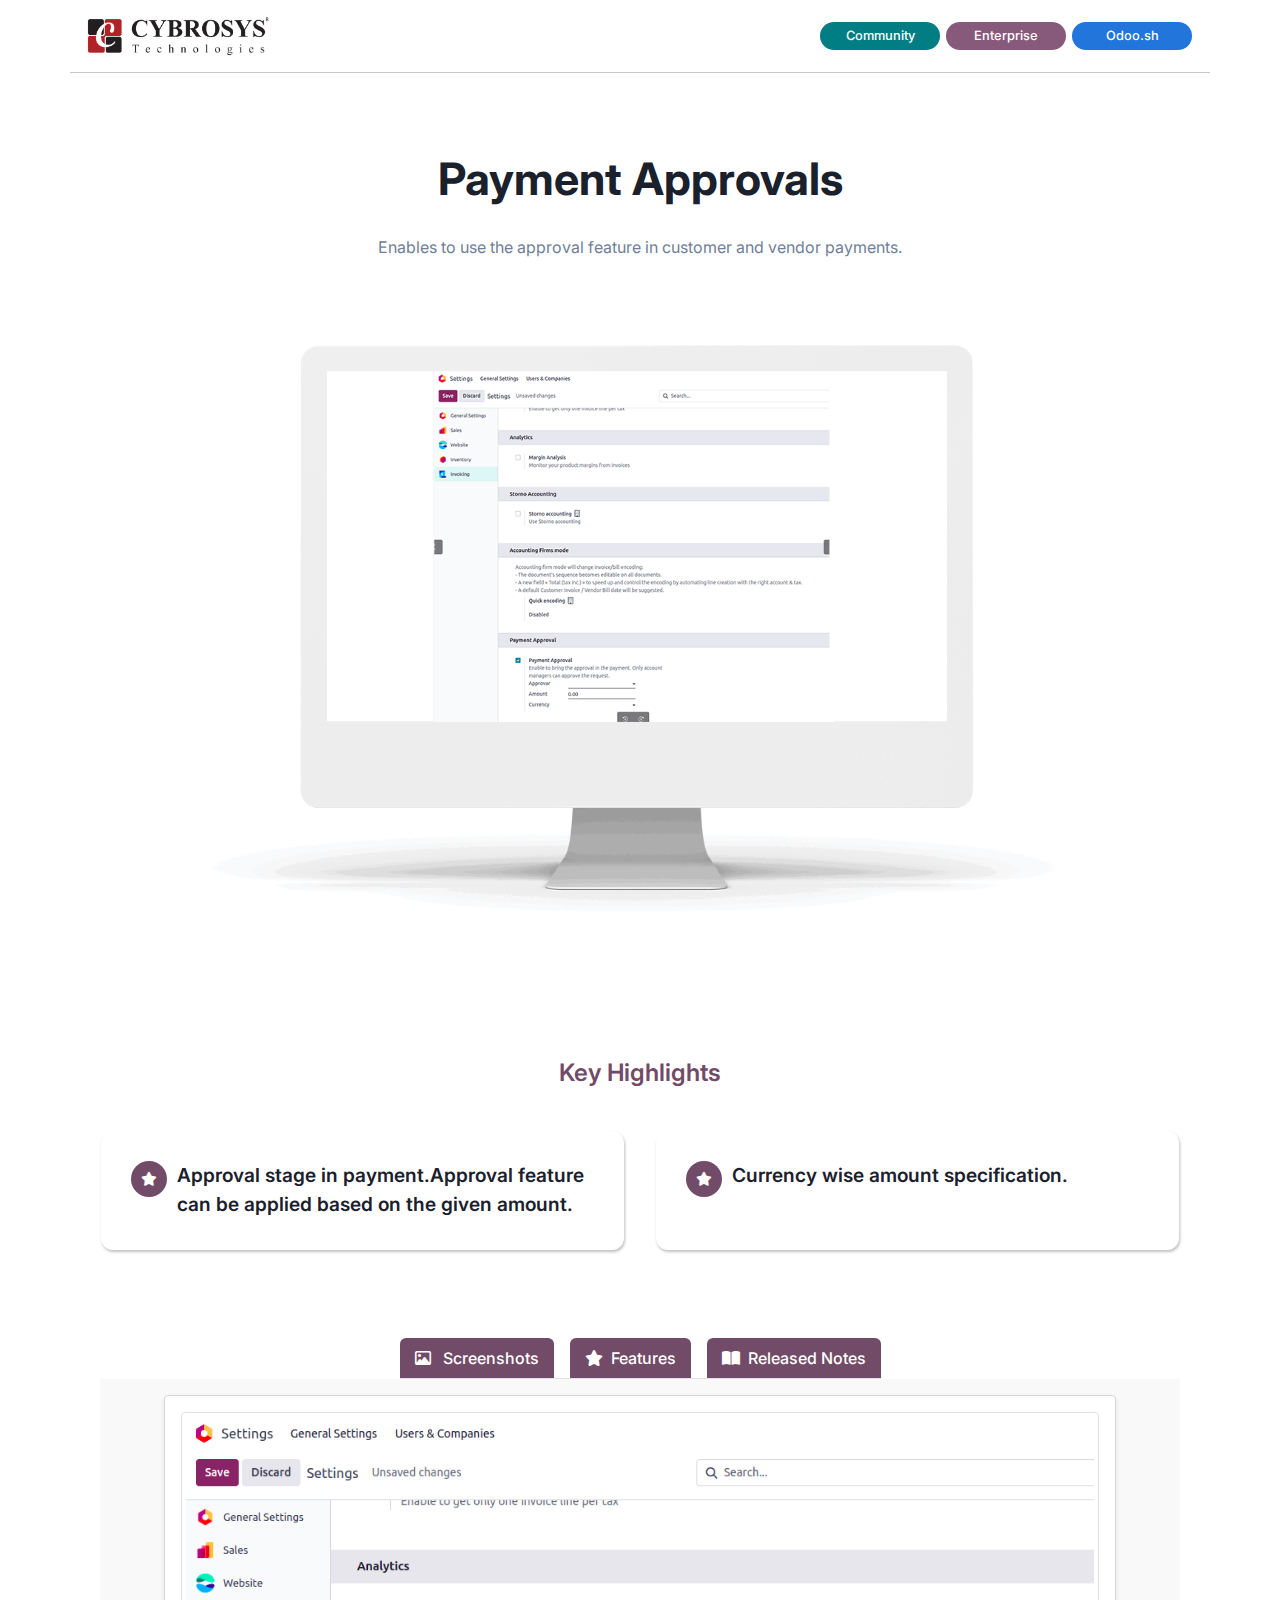
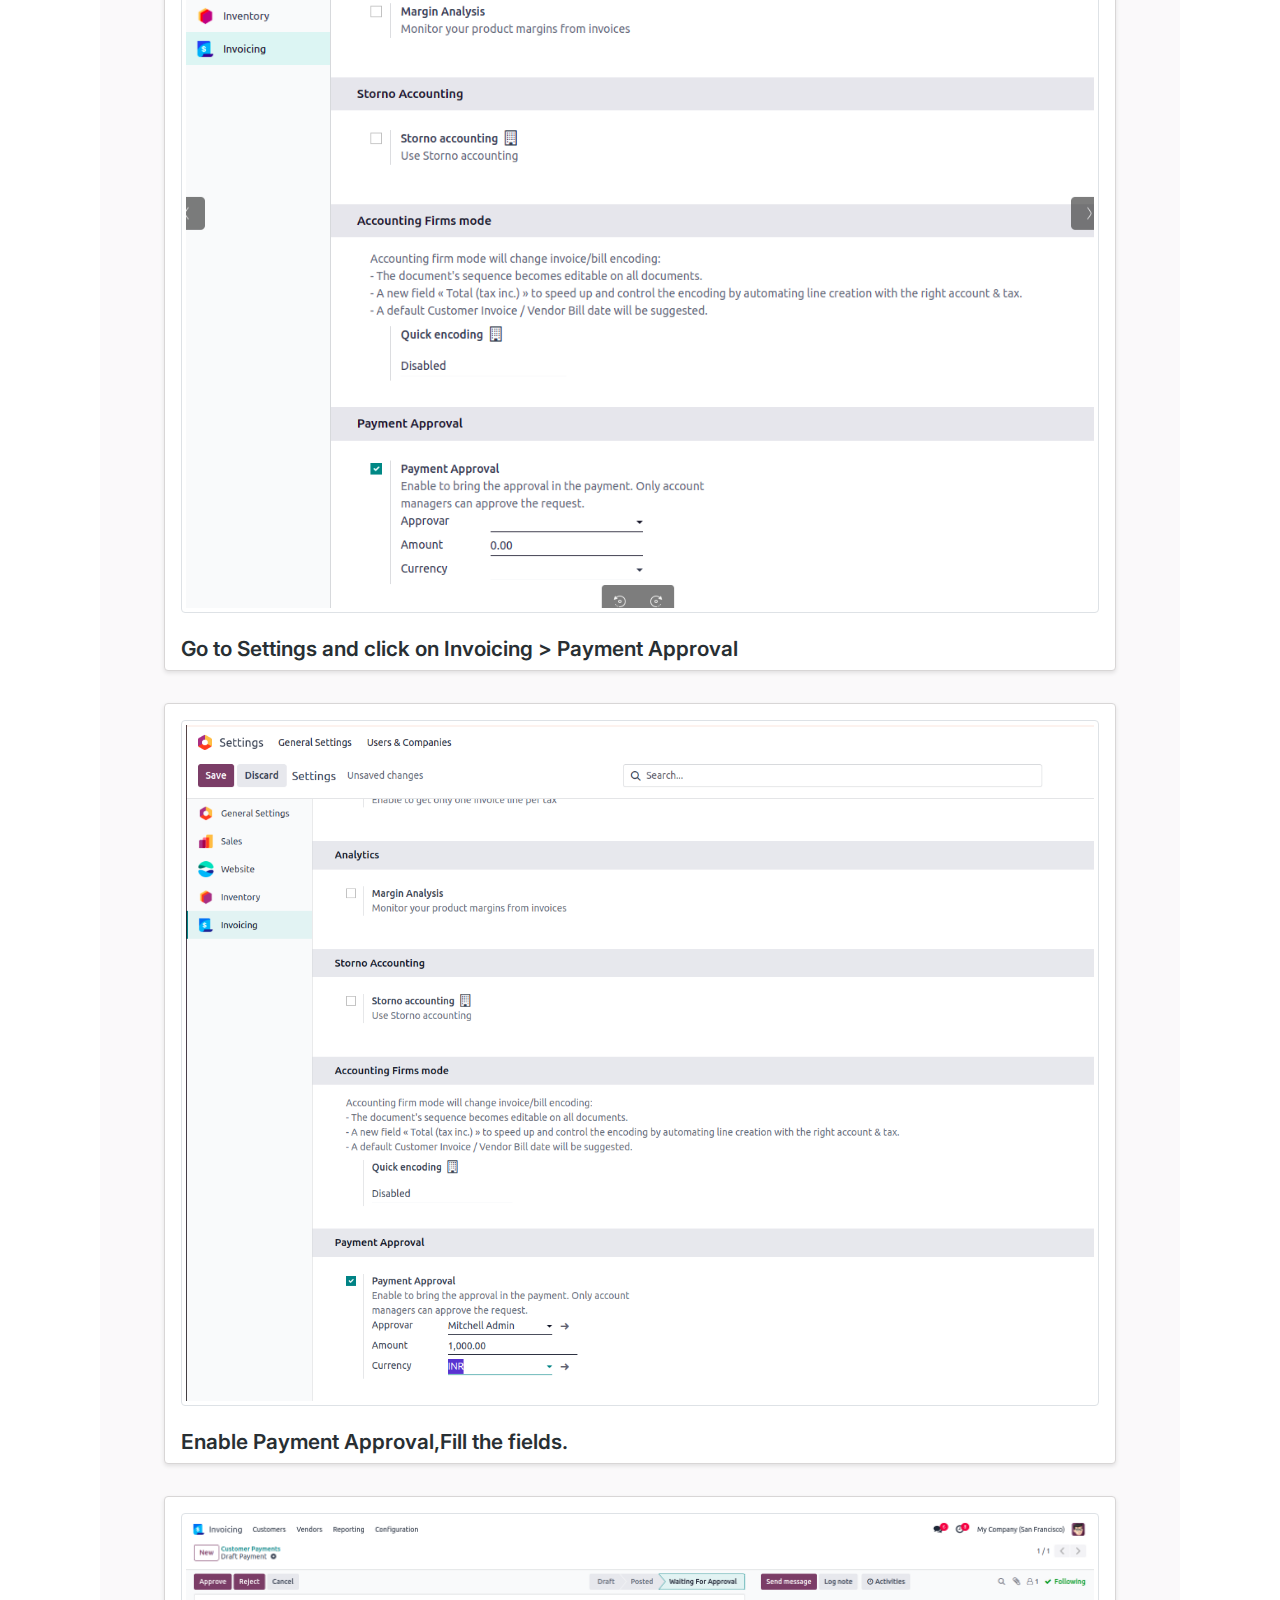
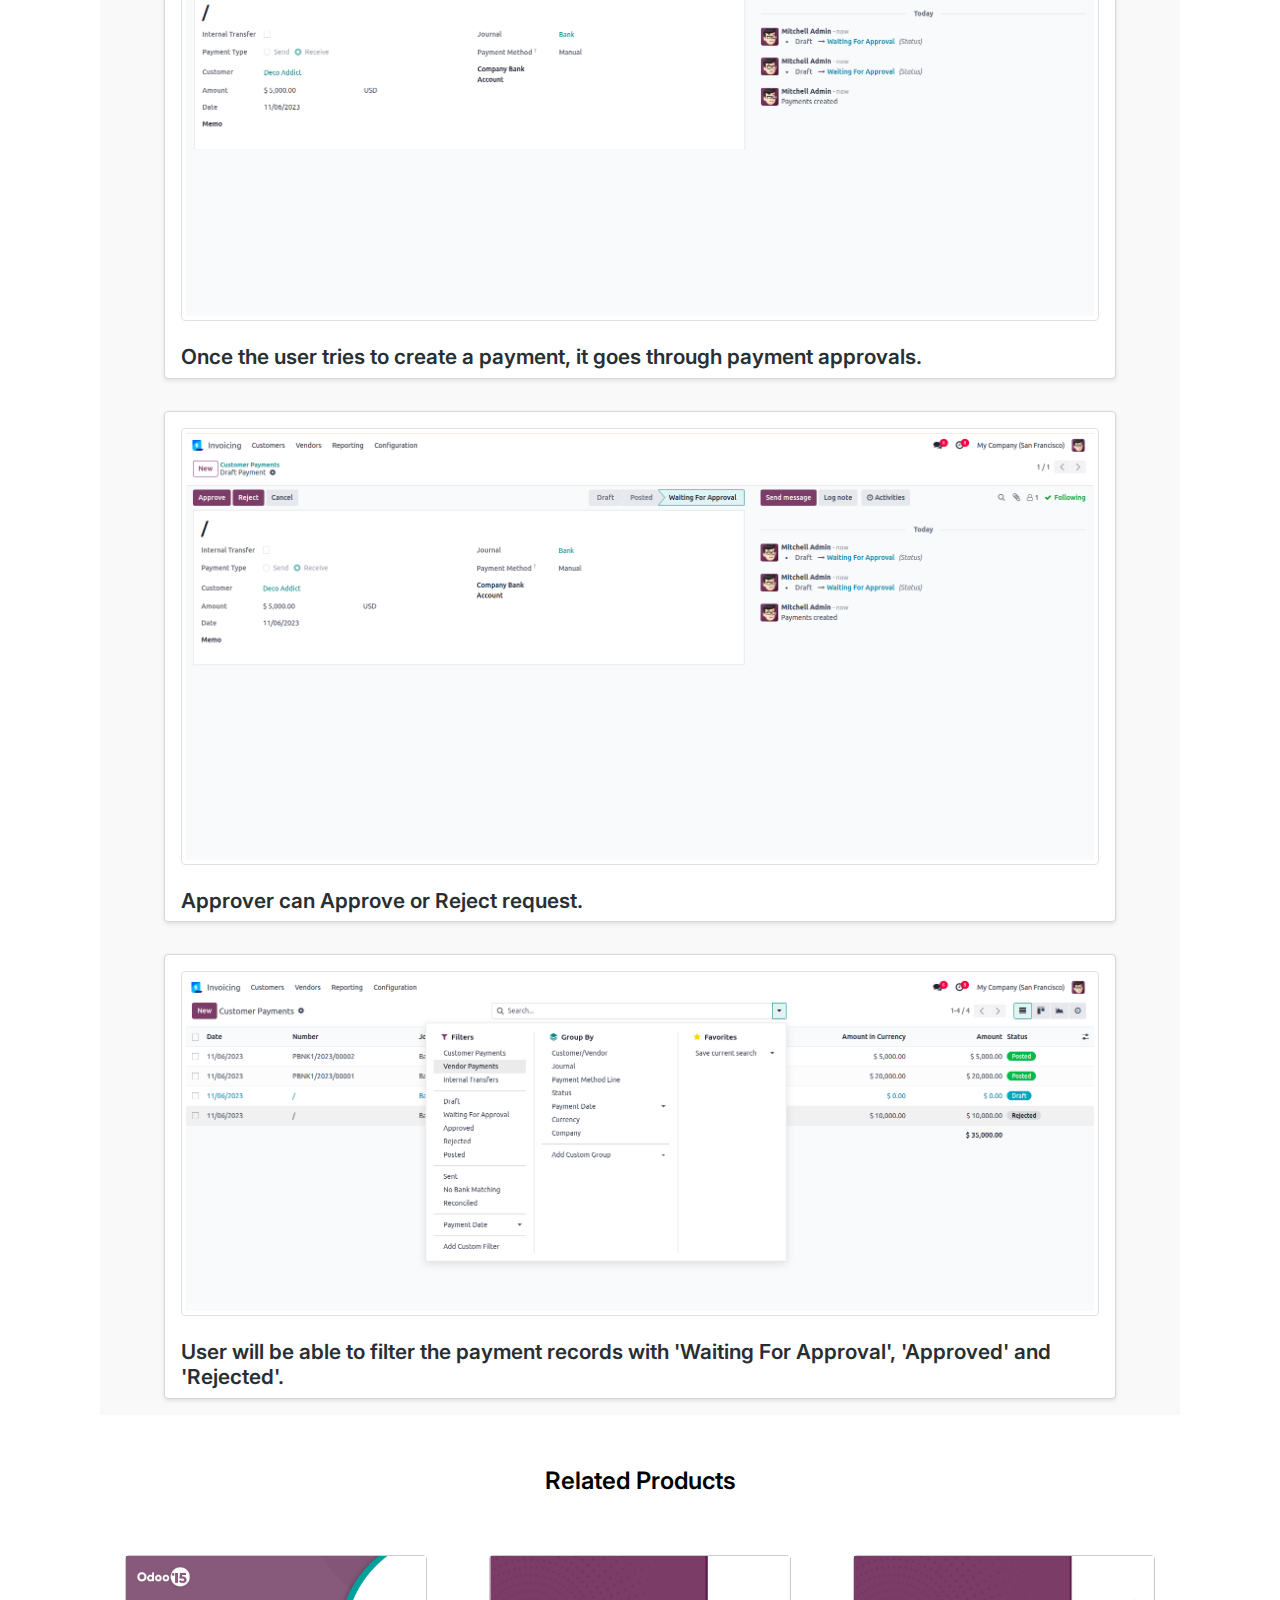
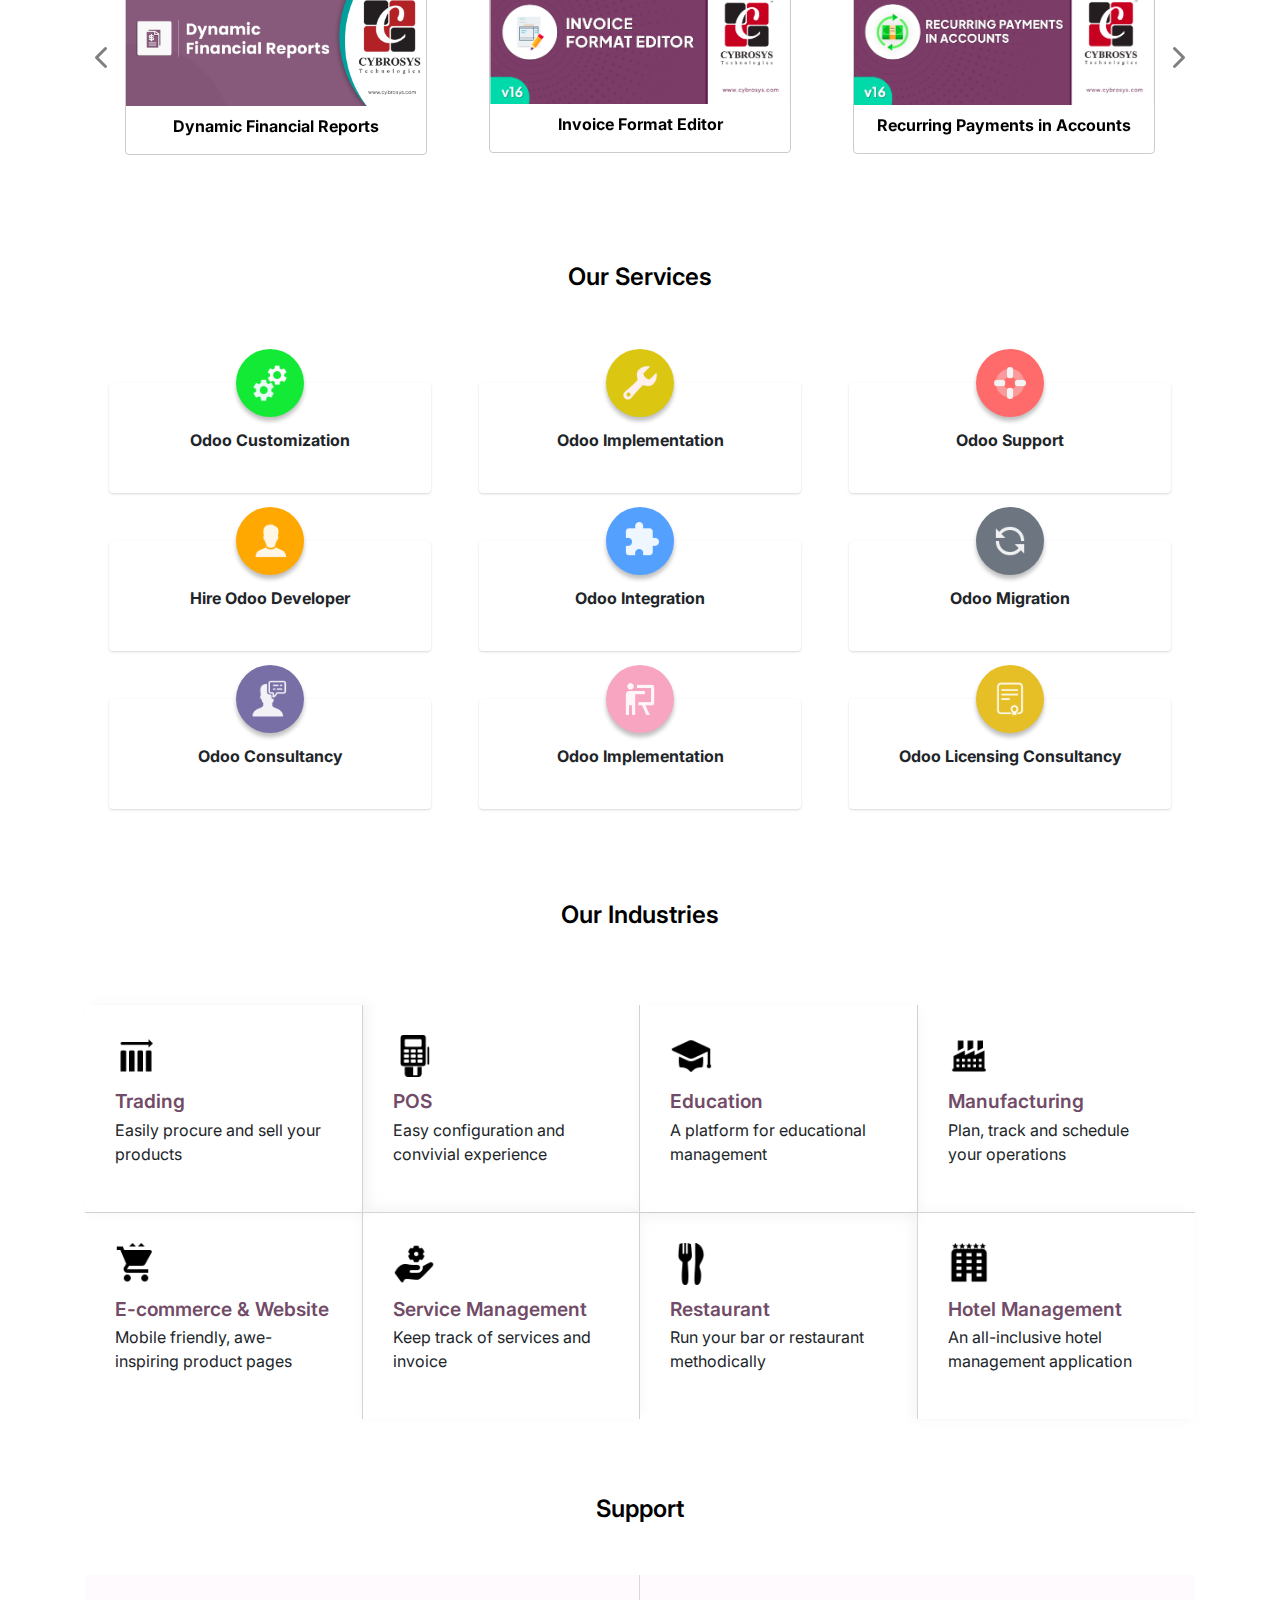
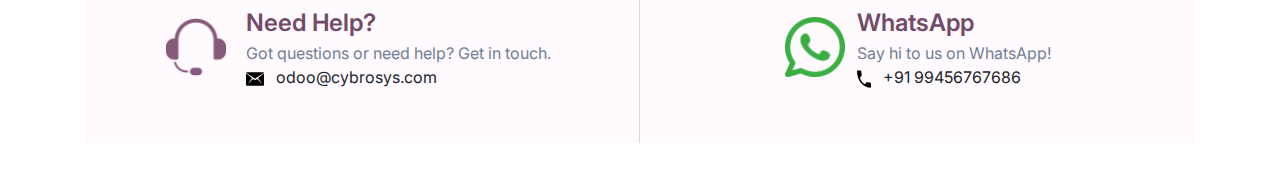
<file: account_payment_approval/static/description/index.html>
<!DOCTYPE html>
<html lang="en">
<head>
    <meta charset="UTF-8">
    <meta name="viewport" content="width=device-width, initial-scale=1.0">
    <title>Odoo App 3 Index</title>
    <!-- Bootstrap CSS -->
    <link rel="stylesheet"
          href="https://cdn.jsdelivr.net/npm/bootstrap@4.0.0/dist/css/bootstrap.min.css"
          integrity="sha384-Gn5384xqQ1aoWXA+058RXPxPg6fy4IWvTNh0E263XmFcJlSAwiGgFAW/dAiS6JXm"
          crossorigin="anonymous">
    <link rel="stylesheet"
          href="https://cdnjs.cloudflare.com/ajax/libs/font-awesome/6.2.1/css/all.min.css">
    <link rel="preconnect" href="https://fonts.googleapis.com">
    <link rel="preconnect" href="https://fonts.gstatic.com" crossorigin>
    <link href="https://fonts.googleapis.com/css2?family=Inter:wght@400;500;600;700;800&display=swap"
          rel="stylesheet">
</head>
<body>
<section>
    <div class="container"
         style="font-family: 'Inter', sans-serif !important;background-color: #fff !important;">
        <div class="row">
            <div class="col-sm-12 col-md-12 col-lg-12 d-flex justify-content-between flex-wrap align-items-sm-center"
                 style="border-bottom:1px solid rgba(0, 0, 0, 0.22)">
                <div class="my-3">
                    <img src="assets/misc/Cybrosys R.png"
                         style="width:auto !important; height:40px !important">
                </div>
                <div class="my-3 d-flex align-items-center">
                    <div class="text-center"
                         style="background-color:#017E84 !important;font-size: 0.8rem !important; color:#fff !important; font-weight:500 !important; padding:4px !important; margin:0 3px !important; border-radius:50px !important; min-width: 120px !important;">
                        Community
                    </div>
                    <div class="text-center"
                         style="background-color:#875A7B !important; color:#fff !important;font-size: 0.8rem !important; font-weight:500 !important; padding:4px !important; margin:0 3px !important; border-radius:50px !important;min-width: 120px !important;">
                        Enterprise
                    </div>
                    <div class="text-center"
                         style="background-color: #2175db !important; color:#fff !important;font-size: 0.8rem !important; font-weight:500 !important; padding:4px !important; margin:0 3px !important; border-radius:50px !important;min-width: 120px !important;">
                        Odoo.sh
                    </div>
                </div>
            </div>
        </div>
        <div class="row">
            <div class="col-sm-12 col-md-12 col-lg-12 text-center d-flex align-items-center flex-column"
                 style="margin: 80px 0px !important;">
                <h1 style="font-size: 2.8rem;font-weight: 700; color:
                    #1A202C;">
                    Payment Approvals</h1>
                <p class="my-3 mb-4"
                   style="max-width: 80%; font-weight: 400 !important; line-height: 32px; color: #718096;">
                    Enables to use the approval feature in
                    customer and vendor payments.
                </p>
                <div style="width: 80%; margin-top: 3rem;">
                    <img src="assets/screenshots/hero.gif"
                         class="img-responsive" width="100%" height="auto">
                </div>
            </div>
        </div>
        <div class="container mt-5 mb-5">
            <div class="col-lg-12 d-flex flex-column justify-content-center align-items-center mt-4">
                <p class="m-0"
                   style="font-weight: 600; font-size: 24px; color:#714b67 !important">
                    Key Highlights
                </p>
            </div>
            <div class="row py-4">
                <div class="col-md-6 col-sm-12 p-3">
                    <div class="d-flex   h-100" style="padding: 30px;border-radius: 12px;
                                    background: #FFF;
                                    box-shadow: 1px 2px 3px 0px rgba(0, 0, 0, 0.25); ">
                        <div style="width: 36px; height: 36px; border-radius: 50%; background: #714B67;
                                    display: flex; justify-content: center; align-items: center;
                                    margin-right: 10px; flex-shrink: 0;">
                            <i class="fa-solid fa-star  "
                               style="color: #fff;font-size:14px;"></i>
                        </div>
                        <div>
                            <p style="color: #1A202C;font-weight: 600;
                                      font-size: 1.2rem; margin-bottom: 2px;">
                                Approval stage in payment.Approval feature can
                                be applied based on the given amount.</p>
                        </div>
                    </div>
                </div>
                <div class="col-md-6 col-sm-12 p-3">
                    <div class="d-flex   h-100" style="padding: 30px;border-radius: 12px;
                                    background: #FFF;
                                    box-shadow: 1px 2px 3px 0px rgba(0, 0, 0, 0.25); ">
                        <div style="width: 36px; height: 36px; border-radius: 50%; background: #714B67;
                                    display: flex; justify-content: center; align-items: center;
                                    margin-right: 10px; flex-shrink: 0;">
                            <i class="fa-solid fa-star  "
                               style="color: #fff;font-size:14px;"></i>
                        </div>
                        <div>
                            <p style="color: #1A202C;font-weight: 600;
                                      font-size: 1.2rem; margin-bottom: 2px;">
                                Currency wise amount specification.</p>
                        </div>
                    </div>
                </div>
            </div>
        </div>
        <div class="container rounded">
            <ul class="nav nav-tabs d-flex"
                style="width: fit-content;margin: 0 auto;gap: 1rem;">
                <li class="col text-center py-2 text-nowrap "
                    style="color: #fff; background-color: #714B67;border-radius: 6px 6px 0px 0px;">
                    <a
                            class="active show" data-toggle="tab" href="#tab1"
                            style="color: #fff;font-weight: 500; background-color: #714B67; text-decoration: none;">
                        <i class="fa-regular fa-image  pr-2"
                           style="color: #fff;"></i>
                        Screenshots</a></li>
                <li class="col text-center py-2 text-nowrap "
                    style="color: #fff; background-color: #714B67;border-radius: 6px 6px 0px 0px;">
                    <a
                            data-toggle="tab" href="#tab2"
                            style="color: #fff;font-weight: 500;  text-decoration: none;"><i
                            class="fa-solid fa-star  pr-2"
                            style="color: #fff;"></i>Features</a></li>
                <li class="col text-center py-2 text-nowrap "
                    style="color: #fff; background-color: #714B67;border-radius: 6px 6px 0px 0px;">
                    <a
                            data-toggle="tab" href="#tab3"
                            style="color: #fff;font-weight: 500; text-decoration: none; background-color: #714B67;"><i
                            class="fa-solid fa-book-open  pr-2"
                            style="color: #fff;"></i>Released Notes</a></li>
            </ul>
            <div class="tab-content"
                 style="background-color: rgba(121, 113, 119, 0.04);">
                <div id="tab1" class="tab-pane fade in active show">
                    <div class="col-lg-12 py-2"
                         style="padding: 1rem 4rem !important;">
                        <div
                                style="border: 1px solid #d8d6d6; border-radius: 4px; background: #fff; box-shadow: 0 2px 4px rgba(0, 0, 0, 0.1);">
                            <div class="row justify-content-center p-3 w-100 m-0">
                                <img src="assets/screenshots/1.png"
                                     class="img-thumbnail" width="100%"
                                     height="auto">
                            </div>
                            <div class="px-3">
                                <h4 class="mt-2"
                                    style=" font-weight:600 !important; color:#282F33 !important; font-size:1.3rem !important">
                                    Go to Settings and click on Invoicing
                                    > Payment Approval</h4>
                            </div>
                        </div>
                    </div>
                    <div class="col-lg-12 py-2"
                         style="padding: 1rem 4rem !important;">
                        <div
                                style="border: 1px solid #d8d6d6; border-radius: 4px;  background: #fff; box-shadow: 0 2px 4px rgba(0, 0, 0, 0.1);">
                            <div class="row justify-content-center p-3 w-100 m-0">
                                <img src="assets/screenshots/2.png"
                                     class="img-thumbnail" width="100%"
                                     height="auto">
                            </div>
                            <div class="px-3">
                                <h4 class="mt-2"
                                    style=" font-weight:600 !important; color:#282F33 !important; font-size:1.3rem !important">
                                    Enable Payment Approval,Fill the
                                    fields.</h4>
                            </div>
                        </div>
                    </div>
                    <div class="col-lg-12 py-2"
                         style="padding: 1rem 4rem !important;">
                        <div
                                style="border: 1px solid #d8d6d6; border-radius: 4px;  background: #fff; box-shadow: 0 2px 4px rgba(0, 0, 0, 0.1);">
                            <div class="row justify-content-center p-3 w-100 m-0">
                                <img src="assets/screenshots/3.png"
                                     class="img-thumbnail" width="100%"
                                     height="auto">
                            </div>
                            <div class="px-3">
                                <h4 class="mt-2"
                                    style=" font-weight:600 !important; color:#282F33 !important; font-size:1.3rem !important">
                                    Once the user tries to create a payment,
                                    it goes through payment approvals.</h4>
                            </div>
                        </div>
                    </div>
                    <div class="col-lg-12 py-2"
                         style="padding: 1rem 4rem !important;">
                        <div
                                style="border: 1px solid #d8d6d6; border-radius: 4px;  background: #fff; box-shadow: 0 2px 4px rgba(0, 0, 0, 0.1);">
                            <div class="row justify-content-center p-3 w-100 m-0">
                                <img src="assets/screenshots/4.png"
                                     class="img-thumbnail" width="100%"
                                     height="auto">
                            </div>
                            <div class="px-3">
                                <h4 class="mt-2"
                                    style=" font-weight:600 !important; color:#282F33 !important; font-size:1.3rem !important">
                                    Approver can Approve or Reject request.</h4>
                            </div>
                        </div>
                    </div>
                    <div class="col-lg-12 py-2"
                         style="padding: 1rem 4rem !important;">
                        <div
                                style="border: 1px solid #d8d6d6; border-radius: 4px;  background: #fff; box-shadow: 0 2px 4px rgba(0, 0, 0, 0.1);">
                            <div class="row justify-content-center p-3 w-100 m-0">
                                <img src="assets/screenshots/5.png"
                                     class="img-thumbnail" width="100%"
                                     height="auto">
                            </div>
                            <div class="px-3">
                                <h4 class="mt-2"
                                    style=" font-weight:600 !important; color:#282F33 !important; font-size:1.3rem !important">
                                    User will be able to filter the payment
                                    records with 'Waiting For Approval',
                                    'Approved' and 'Rejected'.</h4>
                            </div>
                        </div>
                    </div>
                </div>
                <div id="tab2" class="tab-pane fade">
                    <div class="col-mg-12" style="padding: 1rem 4rem;">
                        <ul style="list-style: none; padding: 1rem 0;font-weight: 500;">
                            <li class="py-3"
                                style="font-weight: 500;background-color: #fff; border-radius: 4px; padding: 1rem; margin-bottom: 1rem; box-shadow: 0 2px 4px rgba(0, 0, 0, 0.1);">
                                    <span style="margin-right: 12px;"><img
                                            src="assets/misc/star (1) 2.svg"
                                            alt=""
                                            width="16px"></span>Approval stage
                                in payment.
                                Enable/disable payment approval from the
                                settings.
                            </li>
                            <li class="py-3"
                                style="font-weight: 500;background-color: #fff; border-radius: 4px; padding: 1rem; margin-bottom: 1rem; box-shadow: 0 2px 4px rgba(0, 0, 0, 0.1);">
                                    <span style="margin-right: 12px;"><img
                                            src="assets/misc/star (1) 2.svg"
                                            alt=""
                                            width="16px"></span>Approval feature
                                can be applied based on the given amount.
                            </li>
                            <li class="py-3"
                                style="font-weight: 500;background-color: #fff; border-radius: 4px; padding: 1rem; margin-bottom: 1rem; box-shadow: 0 2px 4px rgba(0, 0, 0, 0.1);">
                                    <span style="margin-right: 12px;"><img
                                            src="assets/misc/star (1) 2.svg"
                                            alt=""
                                            width="16px"></span>Currency wise
                                amount specification.
                            </li>
                            <li class="py-3"
                                style="font-weight: 500;background-color: #fff; border-radius: 4px; padding: 1rem; margin-bottom: 1rem; box-shadow: 0 2px 4px rgba(0, 0, 0, 0.1);">
                                    <span style="margin-right: 12px;"><img
                                            src="assets/misc/star (1) 2.svg"
                                            alt=""
                                            width="16px"></span>Payment
                                Approvals
                                <ul style="list-style: none;font-weight: 400; color:#718096">
                                    <li> This module helps the
                                        accounting department to have a control
                                        over the payments.
                                        It enables payment approval feature in
                                        the
                                        payment transaction.
                                    </li>
                                </ul>
                            </li>
                        </ul>
                    </div>
                </div>
                <div id="tab3" class="tab-pane fade">
                    <div class="col-mg-12 active" style="padding: 1rem 4rem;">
                        <div class="py-3"
                             style="font-weight: 500;background-color: #fff; border-radius: 4px; padding: 1rem; box-shadow: 0 2px 4px rgba(0, 0, 0, 0.1);">
                            <div class="d-flex mb-3"
                                 style="font-size: 0.8rem; font-weight: 500;"><span>Version
                                        17.0.1.0.0</span><span
                                    class="px-2">|</span><span
                                    style="color: #714B67;font-weight: 600;">Released on:27th November 2023</span>
                            </div>
                            <p class="m-0"
                               style=" color:#718096!important; font-size:1rem !important;line-height: 28px;">
                                Initial Commit for Payment Approvals
                            </p>
                        </div>
                    </div>
                </div>
            </div>
        </div>
        <div class="container mt-5">
            <div class="col-lg-12 d-flex flex-column justify-content-center align-items-center mt-5">
                <p class="m-0"
                   style="font-weight: 600; font-size: 24px; color:#000 !important">
                    Related Products</p>
            </div>
        </div>
        <div id="myCarousel" class="carousel slide py-3" data-ride="carousel">
            <div class="carousel-inner">
                <div class="carousel-item active">
                    <div class="row p-4">
                        <div class="col">
                            <div class="p-3">
                                <a href="https://apps.odoo.com/apps/modules/15.0/dynamic_accounts_report/"
                                   style="color: #000; text-decoration: none;">
                                    <div style="border:1px solid #CBCBCB !important;border-radius: 4px;">
                                        <div style="width: 300px; ">
                                            <img src="assets/modules/1.png"
                                                 alt="" width="100%"
                                                 height="auto">
                                        </div>
                                        <p class="text-center pt-2 text-black font-weight-bold">
                                            Dynamic Financial Reports</p>
                                    </div>
                                </a>
                            </div>
                        </div>
                        <div class="col">
                            <div class="p-3">
                                <a href="https://apps.odoo.com/apps/modules/16.0/invoice_format_editor/"
                                   style="color: #000; text-decoration: none;">
                                    <div style="border:1px solid #CBCBCB !important;border-radius: 4px;">
                                        <div style="width: 300px; ">
                                            <img src="assets/modules/2.png"
                                                 alt="" width="100%"
                                                 height="auto">

                                        </div>
                                        <p class="text-center pt-2 text-black font-weight-bold">
                                            Invoice Format Editor</p>
                                    </div>
                                </a>
                            </div>
                        </div>
                        <div class="col">
                            <div class="p-3">
                                <a href="https://apps.odoo.com/apps/modules/16.0/account_recurring_payments/"
                                   style="color: #000; text-decoration: none;">
                                    <div style="border:1px solid #CBCBCB !important;border-radius: 4px;">
                                        <div style="width: 300px; ">
                                            <img src="assets/modules/3.png"
                                                 alt="" width="100%"
                                                 height="auto">

                                        </div>
                                        <p class="text-center pt-2 text-black font-weight-bold">
                                            Recurring Payments in Accounts</p>
                                    </div>
                                </a>
                            </div>
                        </div>
                    </div>
                </div>
                <div class="carousel-item">
                    <div class="row p-4">
                        <div class="col">
                            <div class="p-3">
                                <a href="https://apps.odoo.com/apps/modules/15.0/account_reports_xlsx/"
                                   style="color: #000; text-decoration: none;">
                                    <div style="border:1px solid #CBCBCB !important;border-radius: 4px;">
                                        <div style="width: 300px; ">
                                            <img src="assets/modules/4.png"
                                                 alt="" width="100%"
                                                 height="auto">

                                        </div>
                                        <p class="text-center pt-2 text-black font-weight-bold">
                                            Accounting Report Excel</p>
                                    </div>
                                </a>
                            </div>
                        </div>
                        <div class="col">
                            <div class="p-3">
                                <a href="https://apps.odoo.com/apps/modules/15.0/base_accounting_kit/"
                                   style="color: #000; text-decoration: none;">
                                    <div style="border:1px solid #CBCBCB !important;border-radius: 4px;">
                                        <div style="width: 300px;">
                                            <img src="assets/modules/5.png"
                                                 alt="" width="100%"
                                                 height="auto">
                                        </div>
                                        <p class="text-center pt-2 text-black font-weight-bold">
                                            Odoo 15 Full Accounting Kit</p>
                                    </div>
                                </a>
                            </div>
                        </div>
                        <div class="col">
                            <div class="p-3">
                                <a href="https://apps.odoo.com/apps/modules/16.0/base_account_budget/"
                                   style="color: #000; text-decoration: none;">
                                    <div style="border:1px solid #CBCBCB !important;border-radius: 4px;">
                                        <div style="width: 300px;">
                                            <img src="assets/modules/6.png"
                                                 alt="" width="100%"
                                                 height="auto">
                                        </div>
                                        <p class="text-center pt-2 text-black font-weight-bold">
                                            Odoo 16 Budget Management</p>
                                    </div>
                                </a>
                            </div>
                        </div>
                    </div>
                </div>
            </div>
            <a class="carousel-control-prev" href="#myCarousel"
               data-slide="prev" style="width: 35px; color: #000;">
                    <span class="carousel-control-prev-icon">
                        <i class="fa fa-chevron-left"
                           style="font-size: 24px;"></i>
                    </span>
            </a>
            <a class="carousel-control-next" href="#myCarousel"
               data-slide="next" style="width: 35px; color: #000;">
                    <span class="carousel-control-next-icon">
                        <i class="fa fa-chevron-right"
                           style="font-size: 24px;"></i>
                    </span>
            </a>
        </div>
        <div class="container mt-5">
            <div class="col-lg-12 d-flex flex-column justify-content-center align-items-center mt-4">
                <p class="m-0"
                   style="font-weight: 600; font-size: 24px; color:#000 !important">
                    Our Services</p>
            </div>
        </div>
        <div class="container my-5">
            <div class="row py-3">
                <div class="col-md-4 col-sm-6 px-4 py-4">
                    <div
                            style="background-color: #fff; padding: 25px; text-align: center;  box-shadow: rgba(0, 0, 0, 0.1) 0px 1px 3px 0px, rgba(0, 0, 0, 0.06) 0px 1px 2px 0px; position: relative;border-radius: 4px;">
                        <div style="position: absolute; top: 0%; left: 50%; transform: translate(-50%, -50%);">
                            <div style="background-color:#13EA36 ; border-radius: 50%; padding: 15px;    width: 68px;
                                    height: 68px; display: inline-block; box-shadow:0px 4px 4px rgba(0, 0, 0, 0.25);">
                                <img src="assets/icons/cogs.png"
                                     alt="service-icon" width="38px"
                                     height="auto">
                            </div>
                        </div>
                        <p style="margin-top: 20px; font-weight: bold;">Odoo
                            Customization</p>
                    </div>
                </div>
                <div class="col-md-4 col-sm-6 px-4 py-4">
                    <div
                            style="background-color: #fff; padding: 25px; text-align: center; box-shadow: rgba(0, 0, 0, 0.1) 0px 1px 3px 0px, rgba(0, 0, 0, 0.06) 0px 1px 2px 0px; position: relative;border-radius: 4px;">
                        <div style="position: absolute; top: 0%; left: 50%; transform: translate(-50%, -50%);">
                            <div style="background-color:#DBC711; border-radius: 50%; padding: 15px;    width: 68px;
                                    height: 68px; display: inline-block; box-shadow:0px 4px 4px rgba(0, 0, 0, 0.25);">
                                <img src="assets/icons/wrench.png"
                                     alt="service-icon" width="38px"
                                     height="auto">
                            </div>
                        </div>
                        <p style="margin-top: 20px; font-weight: bold;">Odoo
                            Implementation</p>
                    </div>
                </div>
                <div class="col-md-4 col-sm-6 px-4 py-4">
                    <div
                            style="background-color: #fff; padding: 25px; text-align: center;  box-shadow: rgba(0, 0, 0, 0.1) 0px 1px 3px 0px, rgba(0, 0, 0, 0.06) 0px 1px 2px 0px; position: relative; border-radius: 4px;">
                        <div style="position: absolute; top: 0%; left: 50%; transform: translate(-50%, -50%);">
                            <div style="background-color:#FF6B6B ; border-radius: 50%; padding: 15px;    width: 68px;
                                    height: 68px; display: inline-block; box-shadow:0px 4px 4px rgba(0, 0, 0, 0.25);">
                                <img src="assets/icons/lifebuoy.png"
                                     alt="service-icon" width="38px"
                                     height="auto">
                            </div>
                        </div>
                        <p style="margin-top: 20px; font-weight: bold;">Odoo
                            Support</p>
                    </div>
                </div>
                <div class="col-md-4 col-sm-6 px-4 py-4">
                    <div
                            style="background-color: #fff; padding: 25px; text-align: center; box-shadow: rgba(0, 0, 0, 0.1) 0px 1px 3px 0px, rgba(0, 0, 0, 0.06) 0px 1px 2px 0px; position: relative; border-radius: 4px;">
                        <div style="position: absolute; top: 0%; left: 50%; transform: translate(-50%, -50%);">
                            <div style="background-color:#FFA801 ; border-radius: 50%; padding: 15px;    width: 68px;
                                    height: 68px; display: inline-block; box-shadow:0px 4px 4px rgba(0, 0, 0, 0.25);">
                                <img src="assets/icons/user.png"
                                     alt="service-icon" width="38px"
                                     height="auto">
                            </div>
                        </div>
                        <p style="margin-top: 20px; font-weight: bold;">Hire
                            Odoo Developer</p>
                    </div>
                </div>
                <div class="col-md-4 col-sm-6 px-4 py-4">
                    <div
                            style="background-color: #fff; padding: 25px; text-align: center;  box-shadow: rgba(0, 0, 0, 0.1) 0px 1px 3px 0px, rgba(0, 0, 0, 0.06) 0px 1px 2px 0px; position: relative; border-radius: 4px;">

                        <div style="position: absolute; top: 0%; left: 50%; transform: translate(-50%, -50%);">
                            <div style="background-color:#54A0FF; border-radius: 50%; padding: 15px;    width: 68px;
                                    height: 68px; display: inline-block; box-shadow:0px 4px 4px rgba(0, 0, 0, 0.25);">
                                <img src="assets/icons/puzzle.png"
                                     alt="service-icon" width="38px"
                                     height="auto">
                            </div>
                        </div>
                        <p style="margin-top: 20px; font-weight: bold;">Odoo
                            Integration</p>
                    </div>
                </div>
                <div class="col-md-4 col-sm-6 px-4 py-4">
                    <div
                            style="background-color: #fff; padding: 25px; text-align: center;  box-shadow: rgba(0, 0, 0, 0.1) 0px 1px 3px 0px, rgba(0, 0, 0, 0.06) 0px 1px 2px 0px; position: relative;border-radius: 4px;">
                        <div style="position: absolute; top: 0%; left: 50%; transform: translate(-50%, -50%);">
                            <div style="background-color:#6D7680 ; border-radius: 50%; padding: 15px;    width: 68px;
                                    height: 68px; display: inline-block; box-shadow:0px 4px 4px rgba(0, 0, 0, 0.25);">
                                <img src="assets/icons/update.png"
                                     alt="service-icon" width="38px"
                                     height="auto">
                            </div>
                        </div>
                        <p style="margin-top: 20px; font-weight: bold;">Odoo
                            Migration</p>
                    </div>
                </div>
                <div class="col-md-4 col-sm-6 px-4 py-4">
                    <div
                            style="background-color: #fff; padding: 25px; text-align: center;  box-shadow: rgba(0, 0, 0, 0.1) 0px 1px 3px 0px, rgba(0, 0, 0, 0.06) 0px 1px 2px 0px; position: relative;border-radius: 4px;">
                        <div style="position: absolute; top: 0%; left: 50%; transform: translate(-50%, -50%);">
                            <div style="background-color:#786FA6 ; border-radius: 50%; padding: 15px;    width: 68px;
                                    height: 68px; display: inline-block; box-shadow:0px 4px 4px rgba(0, 0, 0, 0.25);">
                                <img src="assets/icons/consultation.png"
                                     alt="service-icon" width="38px"
                                     height="auto">
                            </div>
                        </div>
                        <p style="margin-top: 20px; font-weight: bold;">Odoo
                            Consultancy</p>
                    </div>
                </div>
                <div class="col-md-4 col-sm-6 px-4 py-4">
                    <div
                            style="background-color: #fff; padding: 25px; text-align: center; box-shadow: rgba(0, 0, 0, 0.1) 0px 1px 3px 0px, rgba(0, 0, 0, 0.06) 0px 1px 2px 0px;position: relative;border-radius: 4px;">
                        <div style="position: absolute; top: 0%; left: 50%; transform: translate(-50%, -50%);">
                            <div style="background-color:#F8A5C2 ; border-radius: 50%; padding: 15px;    width: 68px;
                                    height: 68px; display: inline-block; box-shadow:0px 4px 4px rgba(0, 0, 0, 0.25);">
                                <img src="assets/icons/training.png"
                                     alt="service-icon" width="38px"
                                     height="auto">
                            </div>
                        </div>
                        <p style="margin-top: 20px; font-weight: bold;">Odoo
                            Implementation</p>
                    </div>
                </div>
                <div class="col-md-4 col-sm-6 px-4 py-4">
                    <div
                            style="background-color: #fff; padding: 25px; text-align: center;  box-shadow: rgba(0, 0, 0, 0.1) 0px 1px 3px 0px, rgba(0, 0, 0, 0.06) 0px 1px 2px 0px; position: relative;border-radius: 4px;">
                        <div style="position: absolute; top: 0%; left: 50%; transform: translate(-50%, -50%);">
                            <div style="background-color:#E6BE26; border-radius: 50%; padding: 15px;    width: 68px;
                                    height: 68px; display: inline-block; box-shadow:0px 4px 4px rgba(0, 0, 0, 0.25);">
                                <img src="assets/icons/license.png"
                                     alt="service-icon" width="38px"
                                     height="auto">
                            </div>
                        </div>
                        <p style="margin-top: 20px; font-weight: bold;">Odoo
                            Licensing Consultancy</p>
                    </div>
                </div>
            </div>
        </div>
        <div class="container mt-5">
            <div class="col-lg-12 d-flex flex-column justify-content-center align-items-center mt-4">
                <p class="m-0"
                   style="font-weight: 600; font-size: 24px; color:#000 !important">
                    Our Industries</p>
            </div>
        </div>
        <div class="container">
            <div class="row my-5 py-4">
                <div class="col-md-3 col-sm-6 p-0">
                    <div class="d-flex flex-column h-100 "
                         style="border-right: 1px solid rgb(209, 209, 209); border-bottom: 1px solid  rgb(209, 209, 209); padding: 30px; box-shadow: 6px 0 10px rgba(228, 227, 227, 0.373);">
                        <img src="assets/icons/trading-black.png" width="42px"
                             height="auto" alt="">
                        <p style="color: #714B67;font-weight: 600; margin-top: 10px;
                           font-size: 1.2rem; margin-bottom: 2px;">Trading</p>
                        <p>Easily procure and sell your products</p>
                    </div>
                </div>
                <div class="col-md-3 col-sm-6  p-0">
                    <div class="d-flex flex-column h-100"
                         style="border-right: 1px solid rgb(209, 209, 209);border-bottom: 1px solid  rgb(209, 209, 209); padding: 30px;">
                        <img src="assets/icons/pos-black.png" width="42px"
                             height="auto" alt="">
                        <p style="color: #714B67;font-weight: 600; margin-top: 10px;
                            font-size: 1.2rem; margin-bottom: 2px;">POS</p>
                        <p>Easy configuration and convivial experience</p>
                    </div>
                </div>
                <div class="col-md-3 col-sm-6  p-0">
                    <div class="d-flex flex-column h-100"
                         style="border-right: 1px solid  rgb(209, 209, 209);border-bottom: 1px solid   rgba(0, 0, 0, 0.2); padding: 30px; box-shadow: 0 5px 10px  rgba(228, 227, 227, 0.373)">
                        <img src="assets/icons/education-black.png" width="42px"
                             height="auto" alt="">
                        <p style="color: #714B67;font-weight: 600; margin-top: 10px;
                            font-size: 1.2rem; margin-bottom: 2px;">
                            Education</p>
                        <p>A platform for educational management</p>
                    </div>
                </div>
                <div class="col-md-3 col-sm-6  p-0">
                    <div class="d-flex flex-column h-100"
                         style="border-bottom: 1px solid  rgb(209, 209, 209); padding: 30px; ">
                        <img src="assets/icons/manufacturing-black.png"
                             width="42px" height="auto" alt="">
                        <p style="color: #714B67;font-weight: 600; margin-top: 10px;
                            font-size: 1.2rem; margin-bottom: 2px;">
                            Manufacturing</p>
                        <p>Plan, track and schedule your operations</p>
                    </div>
                </div>
                <div class="col-md-3 col-sm-6 p-0">
                    <div class="d-flex flex-column h-100"
                         style="border-right: 1px solid  rgb(209, 209, 209); padding: 30px;">
                        <img src="assets/icons/ecom-black.png" width="42px"
                             height="auto" alt="">
                        <p style="color: #714B67;font-weight: 600; margin-top: 10px;
                            font-size: 1.2rem; margin-bottom: 2px;">E-commerce &
                            Website</p>
                        <p>Mobile friendly, awe-inspiring product pages</p>
                    </div>
                </div>
                <div class="col-md-3 col-sm-6   p-0">
                    <div class="d-flex flex-column h-100"
                         style="border-right: 1px solid  rgb(209, 209, 209); padding: 30px;box-shadow: 0 -5px 10px  rgba(228, 227, 227, 0.373);">
                        <img src="assets/icons/service-black.png" width="42px"
                             height="auto" alt="">
                        <p style="color: #714B67;font-weight: 600; margin-top: 10px;
                            font-size: 1.2rem; margin-bottom: 2px;">Service
                            Management</p>
                        <p>Keep track of services and invoice</p>
                    </div>
                </div>
                <div class="col-md-3 col-sm-6    p-0">
                    <div class="d-flex flex-column h-100"
                         style="border-right: 1px solid  rgb(209, 209, 209); padding: 30px; ">
                        <img src="assets/icons/restaurant-black.png"
                             width="42px" height="auto" alt="">
                        <p style="color: #714B67;font-weight: 600; margin-top: 10px;
                            font-size: 1.2rem; margin-bottom: 2px;">
                            Restaurant</p>
                        <p>Run your bar or restaurant methodically</p>
                    </div>
                </div>
                <div class="col-md-3 col-sm-6   p-0">
                    <div class="d-flex flex-column h-100"
                         style=" padding: 30px;box-shadow: -5px 0 10px  rgba(228, 227, 227, 0.373);">
                        <img src="assets/icons/hotel-black.png" width="42px"
                             height="auto" alt="">
                        <p style="color: #714B67;font-weight: 600; margin-top: 10px;
                            font-size: 1.2rem; margin-bottom: 2px;">Hotel
                            Management</p>
                        <p>An all-inclusive hotel management application</p>
                    </div>
                </div>
            </div>
        </div>
        <div class="container mt-5">
            <div class="col-lg-12 d-flex flex-column justify-content-center align-items-center mt-5">
                <p class="m-0"
                   style="font-weight: 600; font-size: 24px; color:#000 !important">
                    Support</p>
            </div>
        </div>
        <div class="container my-5">
            <div class="row" style="background-color: #FFFAFE;">
                <div class="col-md-6 pb-4  d-flex align-items-center justify-content-center"
                     style="border-right: 1px solid #D9D9D9;">
                    <div style="padding: 30px;">
                        <div class="d-flex align-items-center">
                            <img src="assets/misc/support (1) 1.svg" alt=""
                                 width="60px" style="margin-right: 12px;">
                            <div style="padding: 0px 8px;">
                                    <span
                                            style="color: #714B67;font-size: 24px;font-weight: 600;padding-bottom: 1rem;">Need
                                        Help?</span>
                                <p class="m-0" style="color:#718096;">Got
                                    questions or need help? Get in touch.</p>
                                <div style="font-weight: 400;"><span><img
                                        src="assets/misc/support-email.svg"
                                        alt=""
                                        width="18px"
                                        style="filter: invert(1);margin-right: 0.8rem;"></span>odoo@cybrosys.com
                                </div>
                            </div>
                        </div>
                    </div>
                </div>
                <div class="col-md-6 pb-4 d-flex align-items-center justify-content-center">
                    <div style="padding: 30px;">
                        <div class="d-flex align-items-center">
                            <img src="assets/misc/whatsapp 1.svg" alt=""
                                 width="60px" style="margin-right: 12px;">
                            <div>
                                <span style="color: #714B67;font-size: 24px;font-weight: 600;">WhatsApp</span>
                                <p class="m-0" style="color:#718096;">Say hi to
                                    us on WhatsApp!</p>
                                <div style="font-weight: 400; font-size: 16px;"><span><img
                                        src="assets/misc/phone.svg"
                                        alt="" width="14px"
                                        style="filter: invert(1); margin-right: 0.8rem;"></span>+91
                                    99456767686
                                </div>
                            </div>
                        </div>
                    </div>
                </div>
            </div>
        </div>
    </div>
</section>
<!-- Optional JavaScript -->
<!-- jQuery first, then Popper.js, then Bootstrap JS -->
<script src="https://ajax.googleapis.com/ajax/libs/jquery/3.5.1/jquery.min.js"></script>
<script src="https://maxcdn.bootstrapcdn.com/bootstrap/4.5.2/js/bootstrap.min.js"></script>
</body>
</html>
</file>
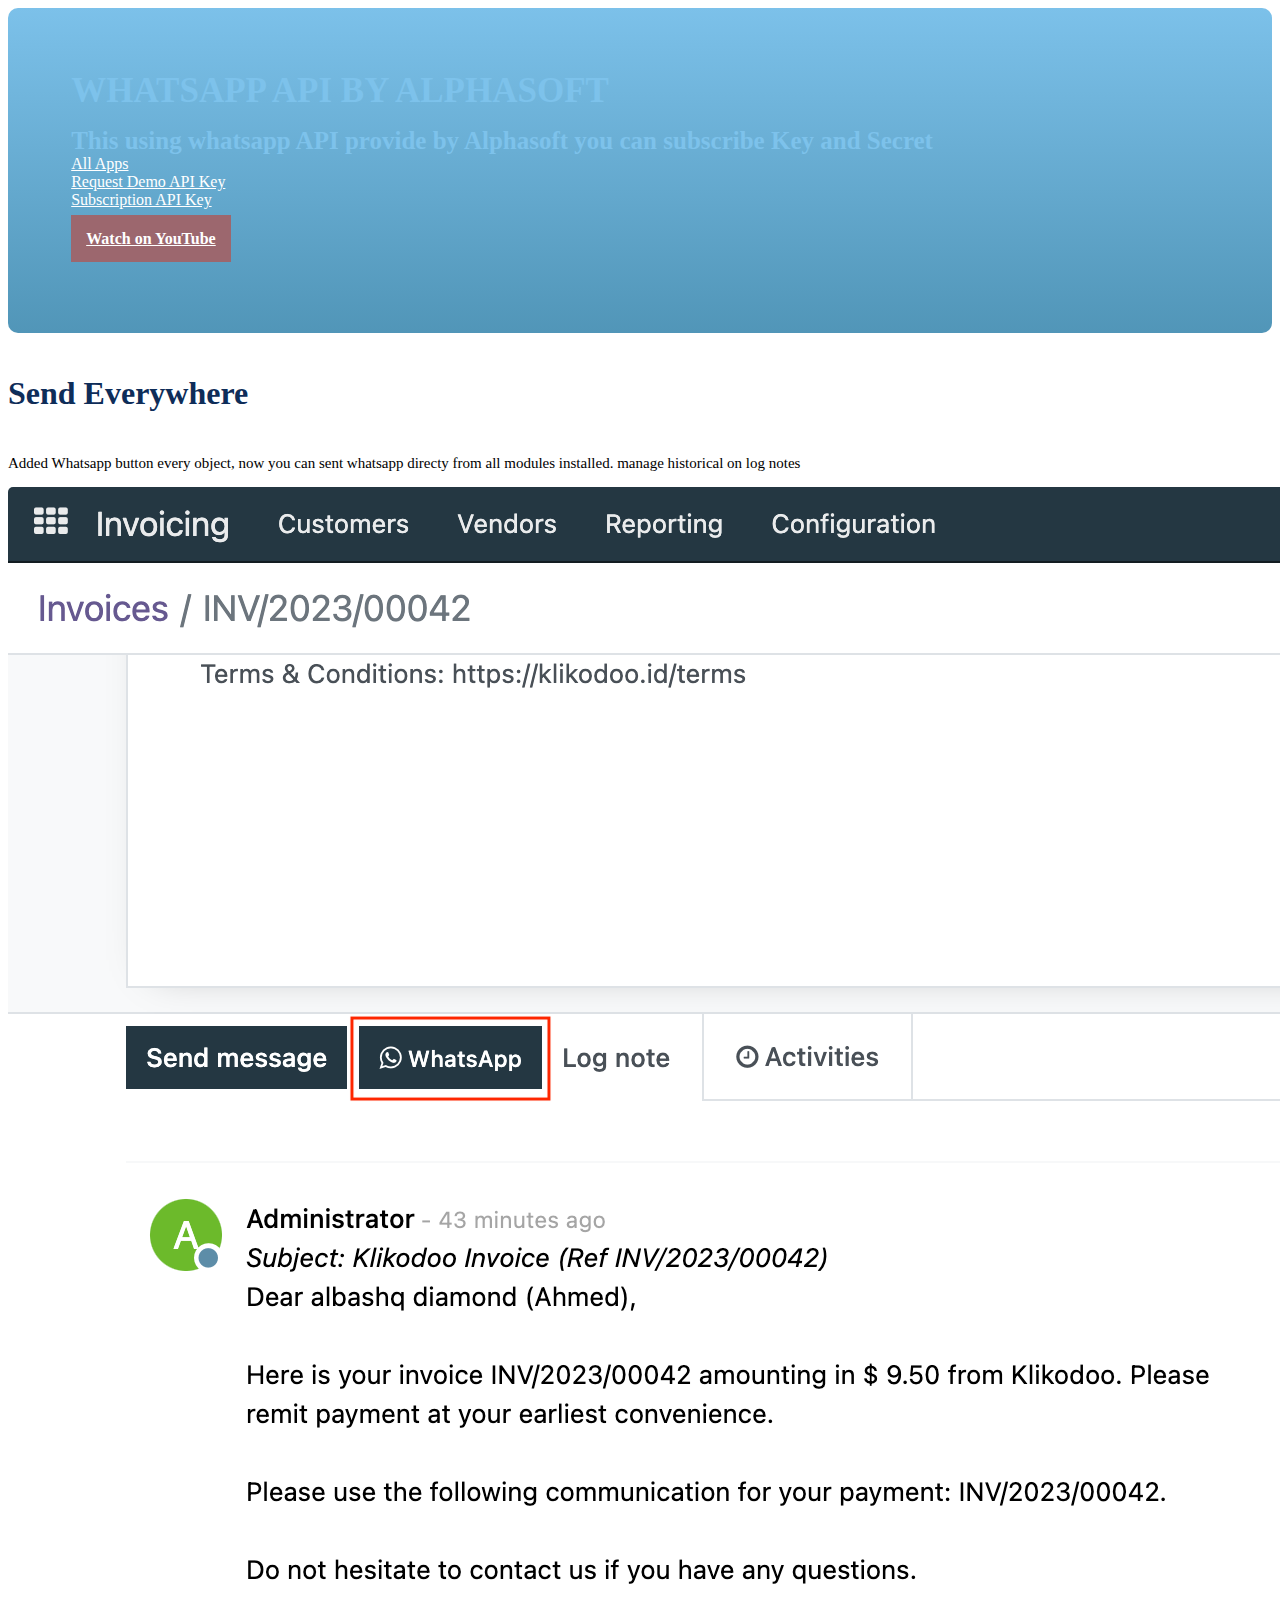
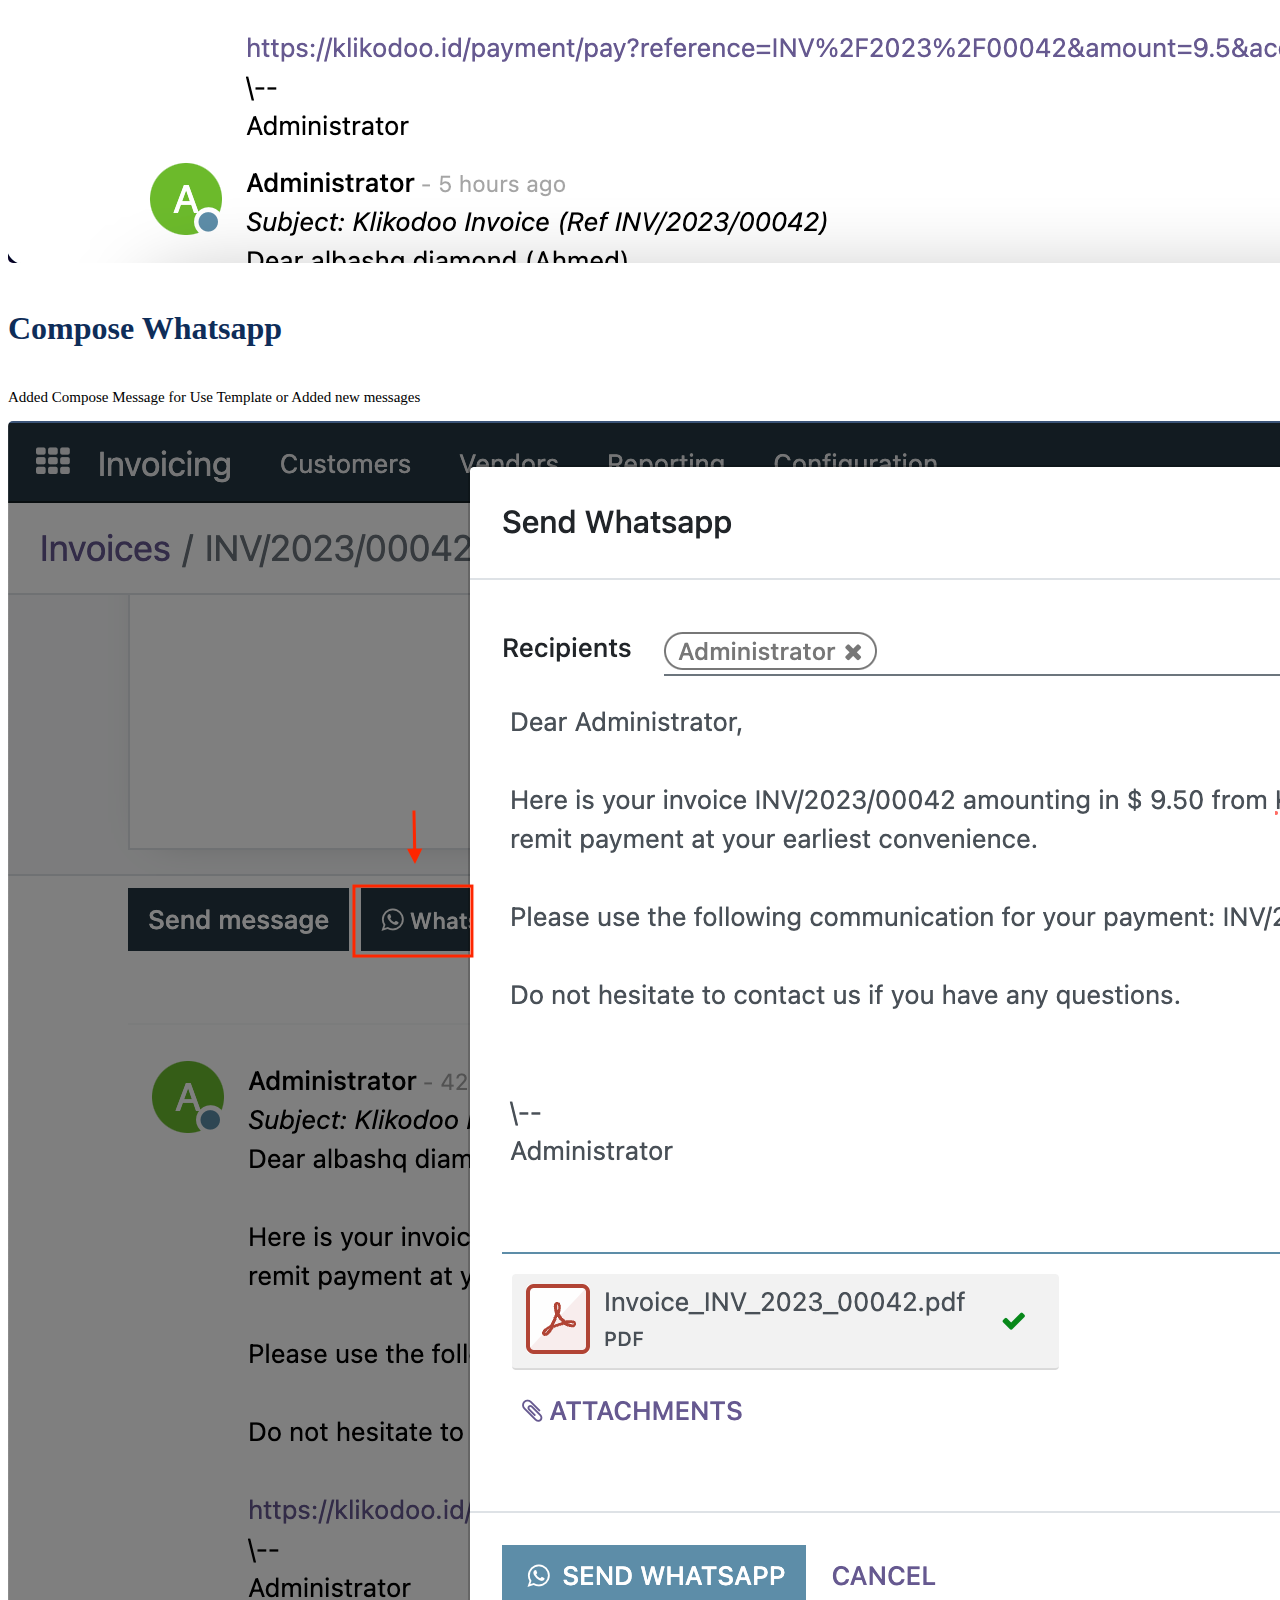
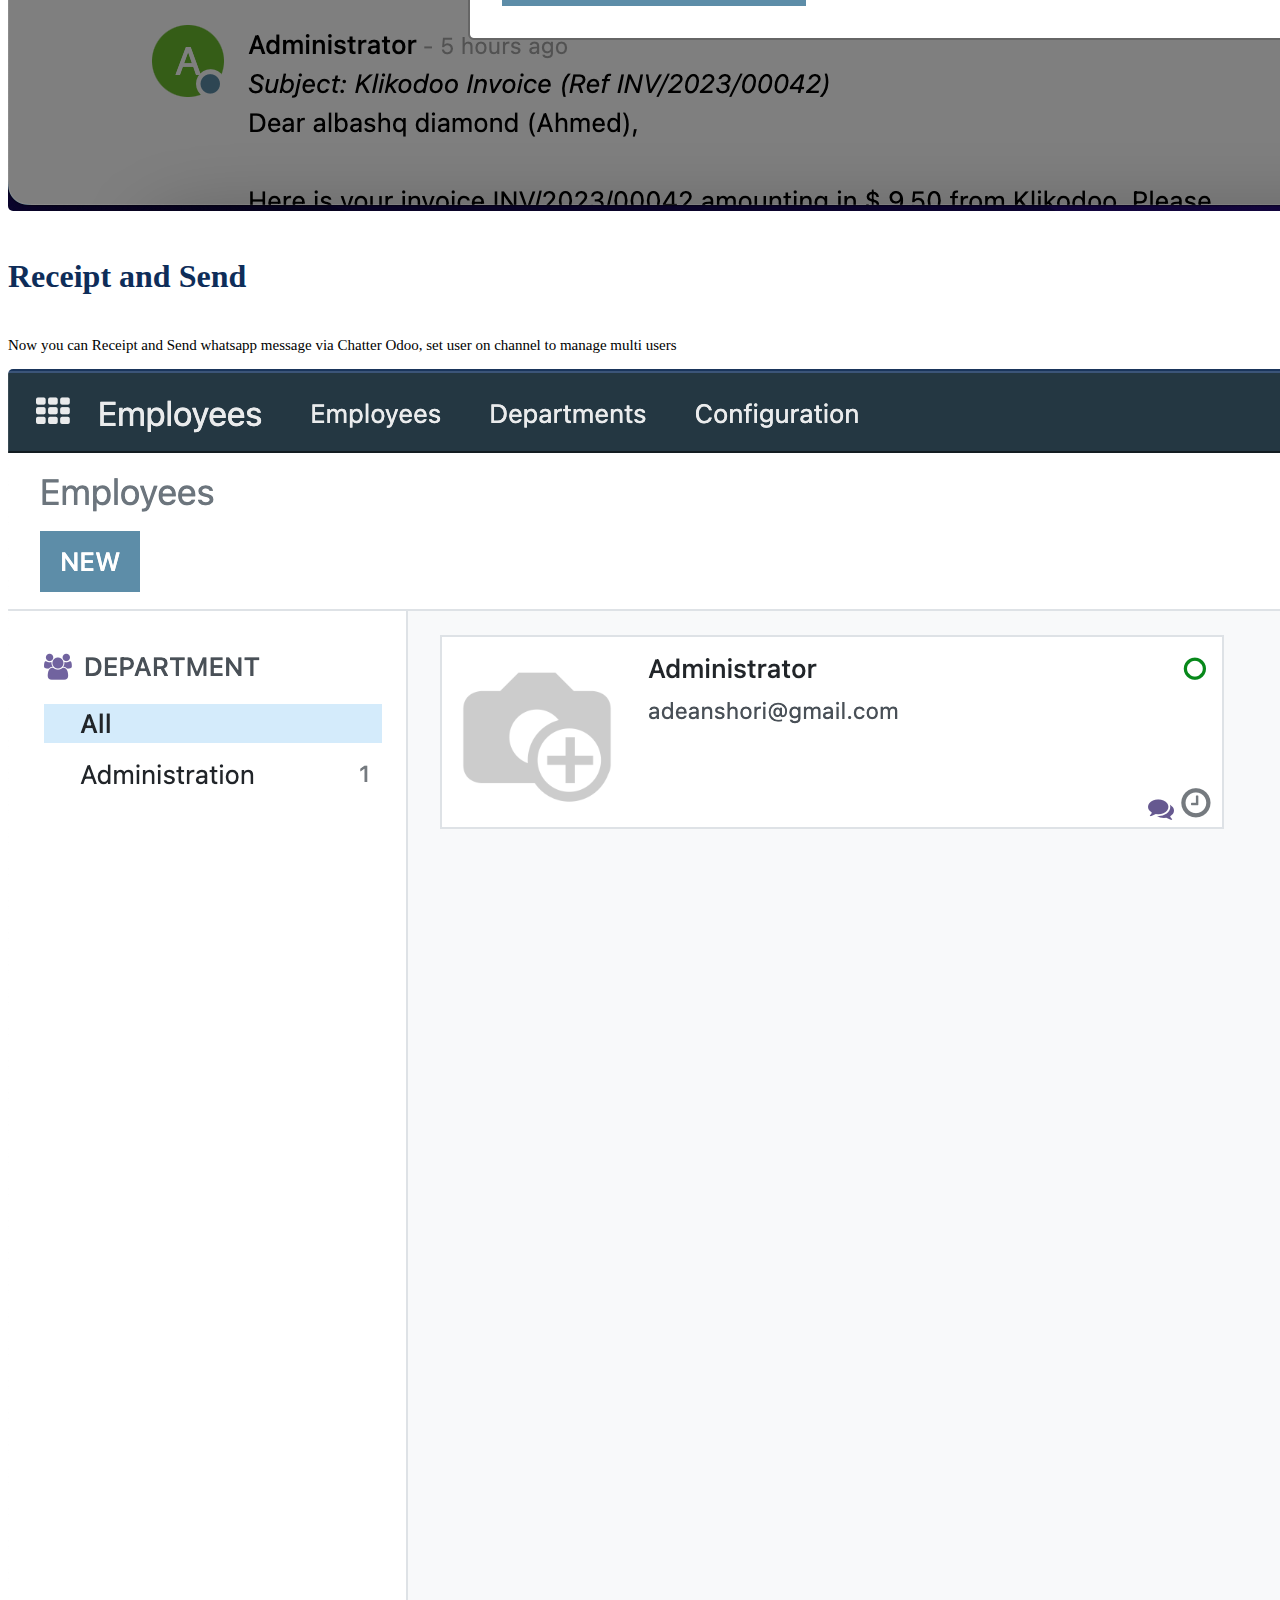
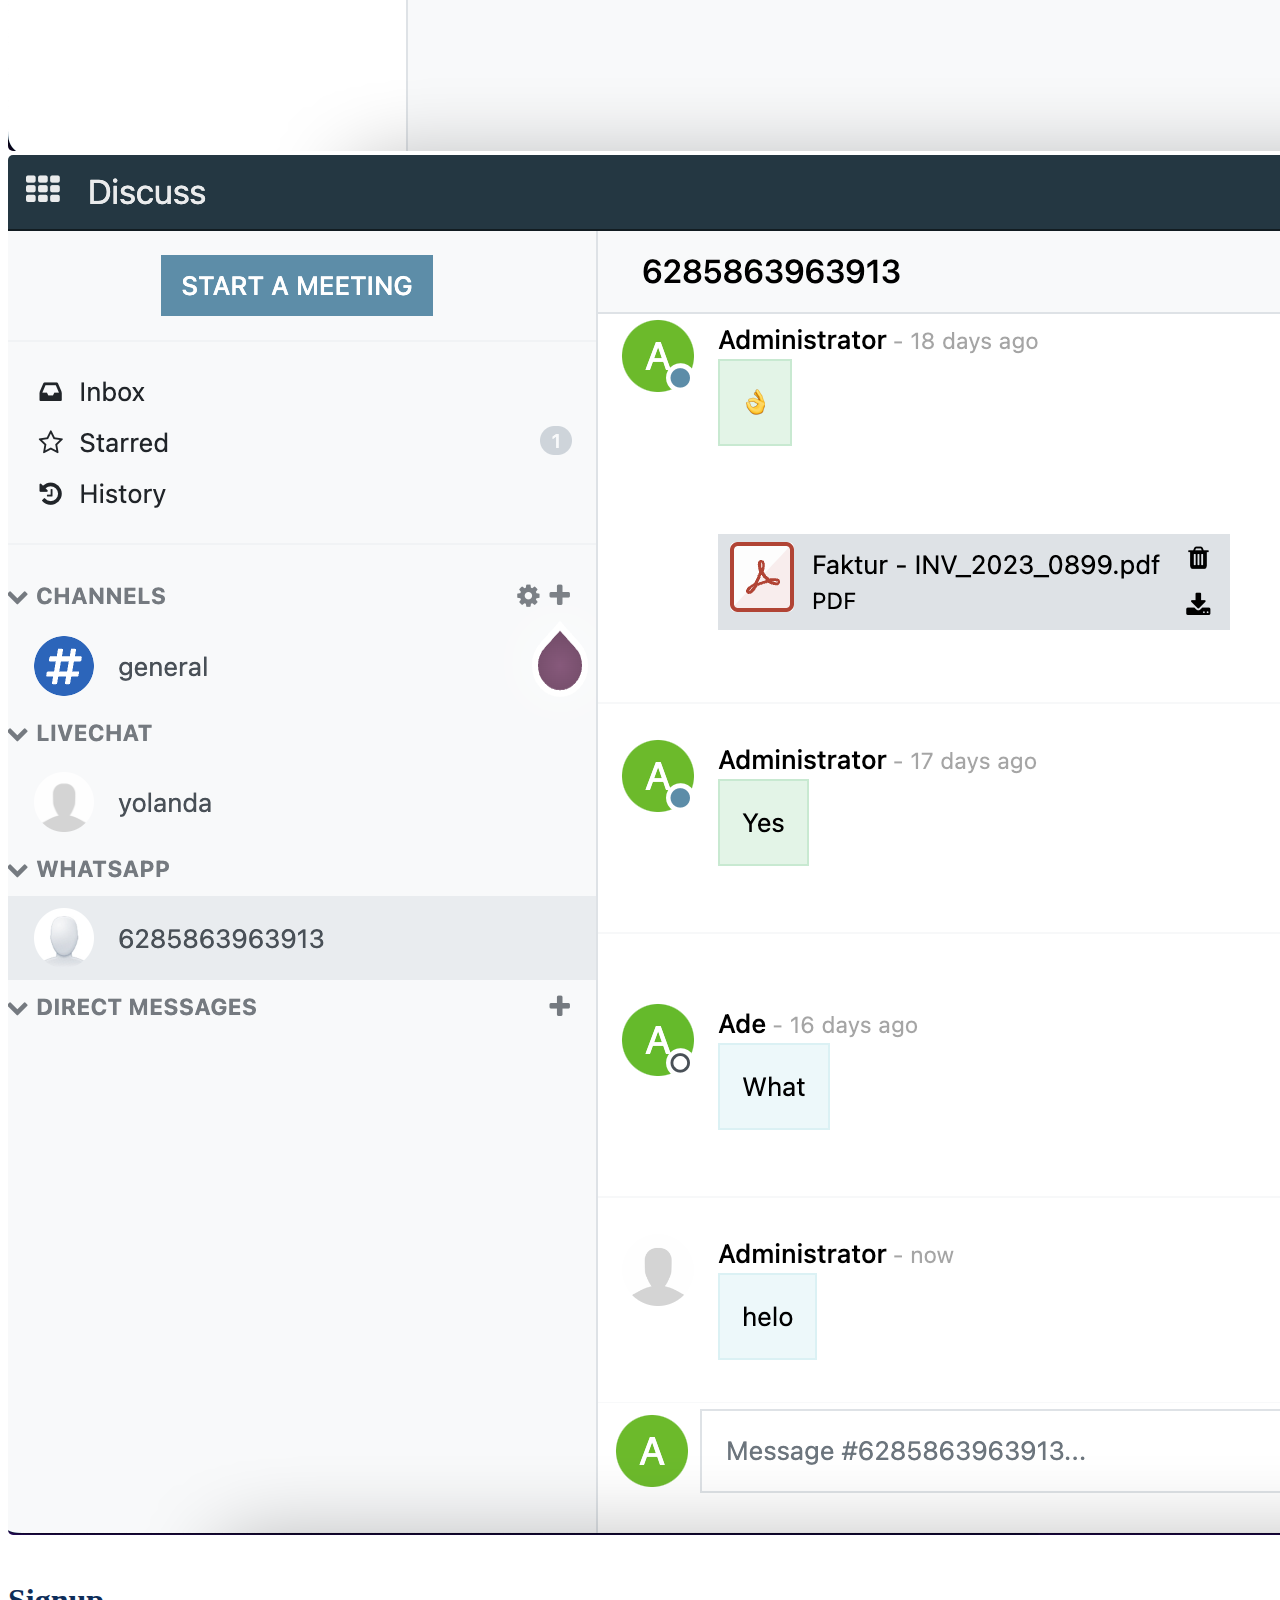
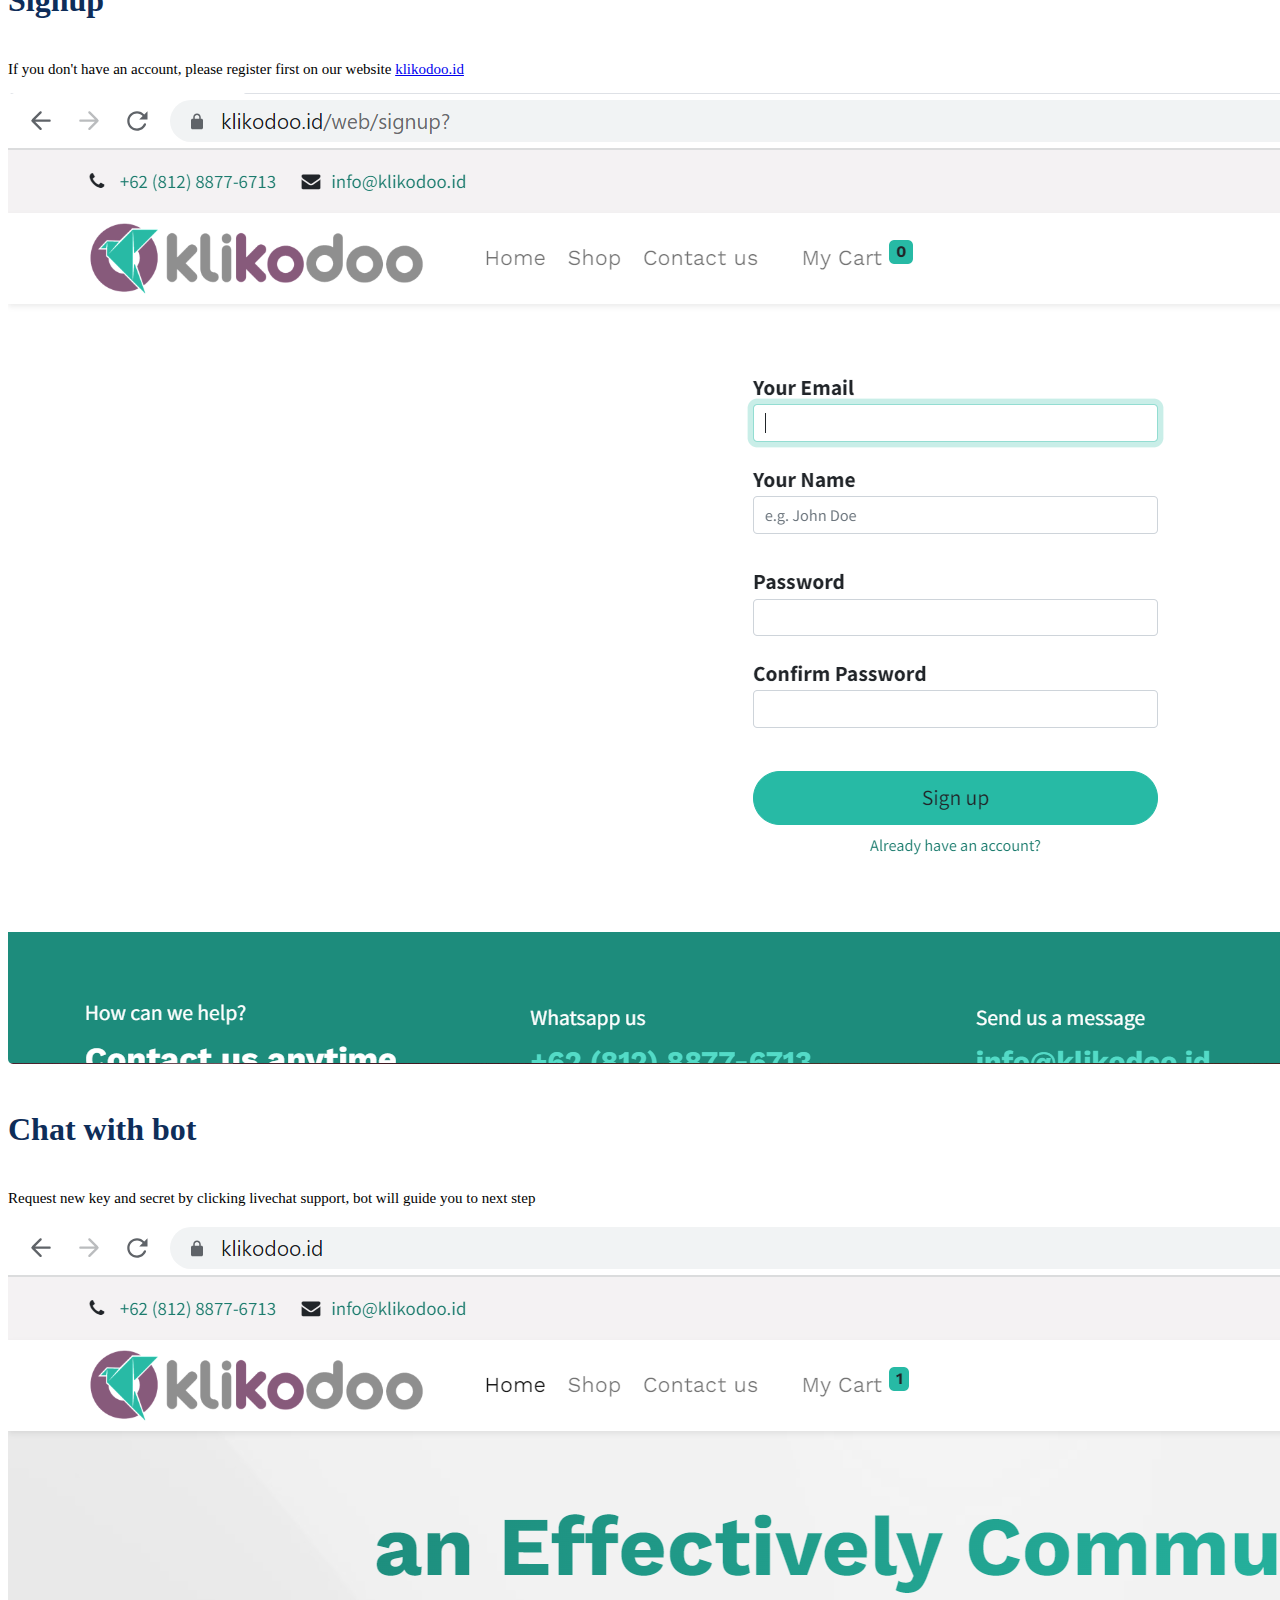
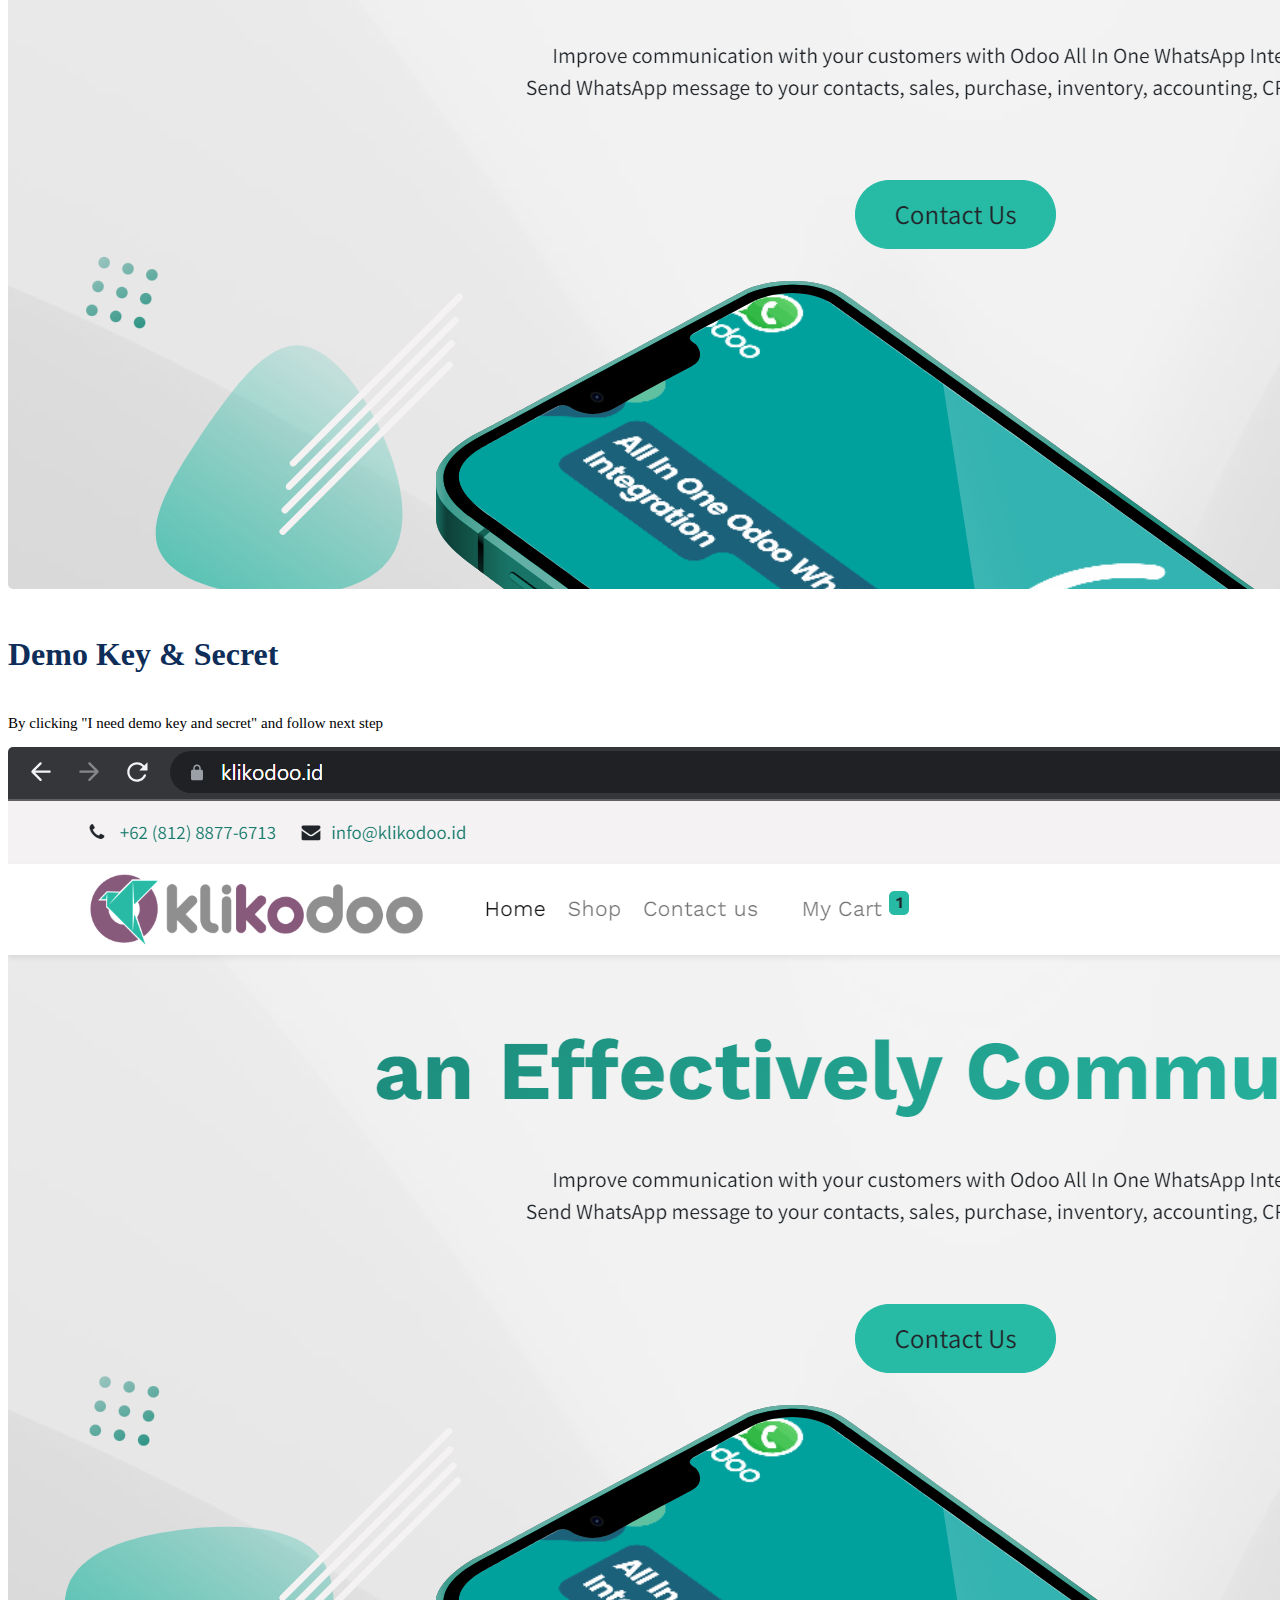
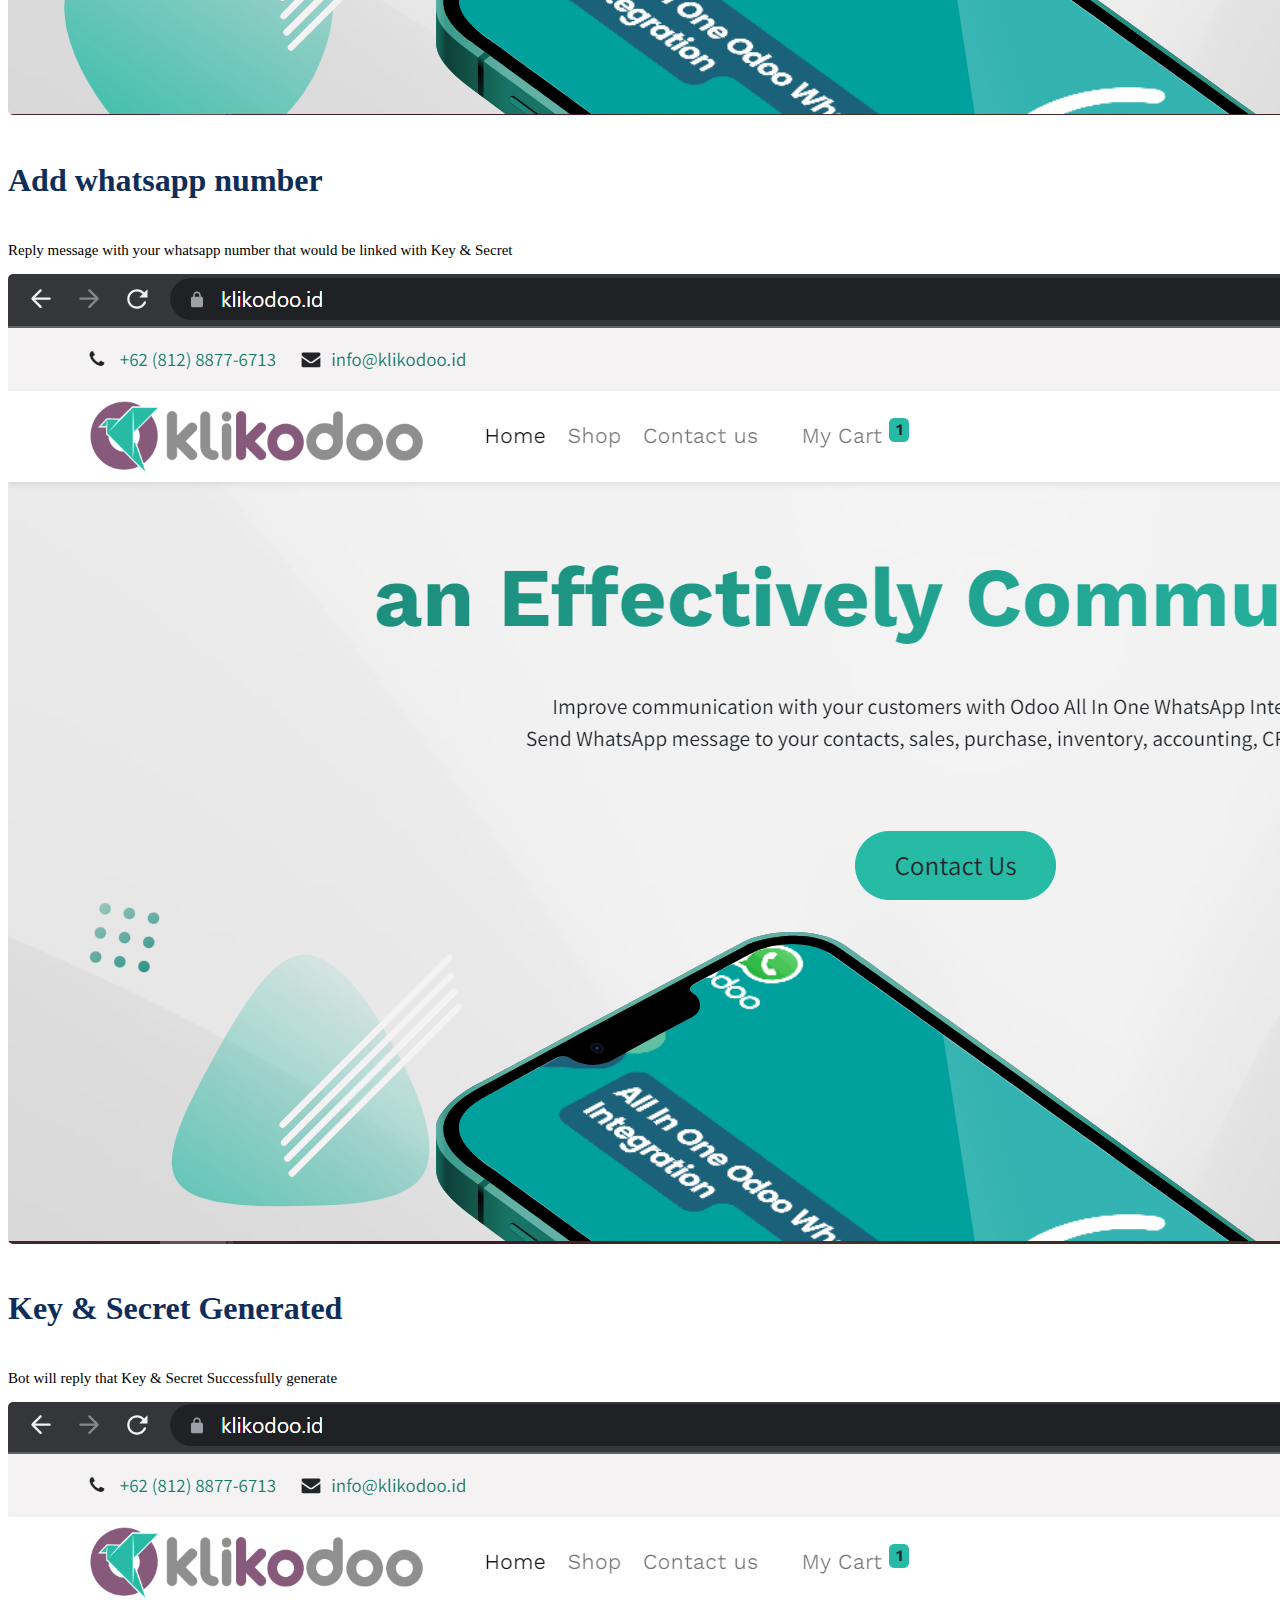
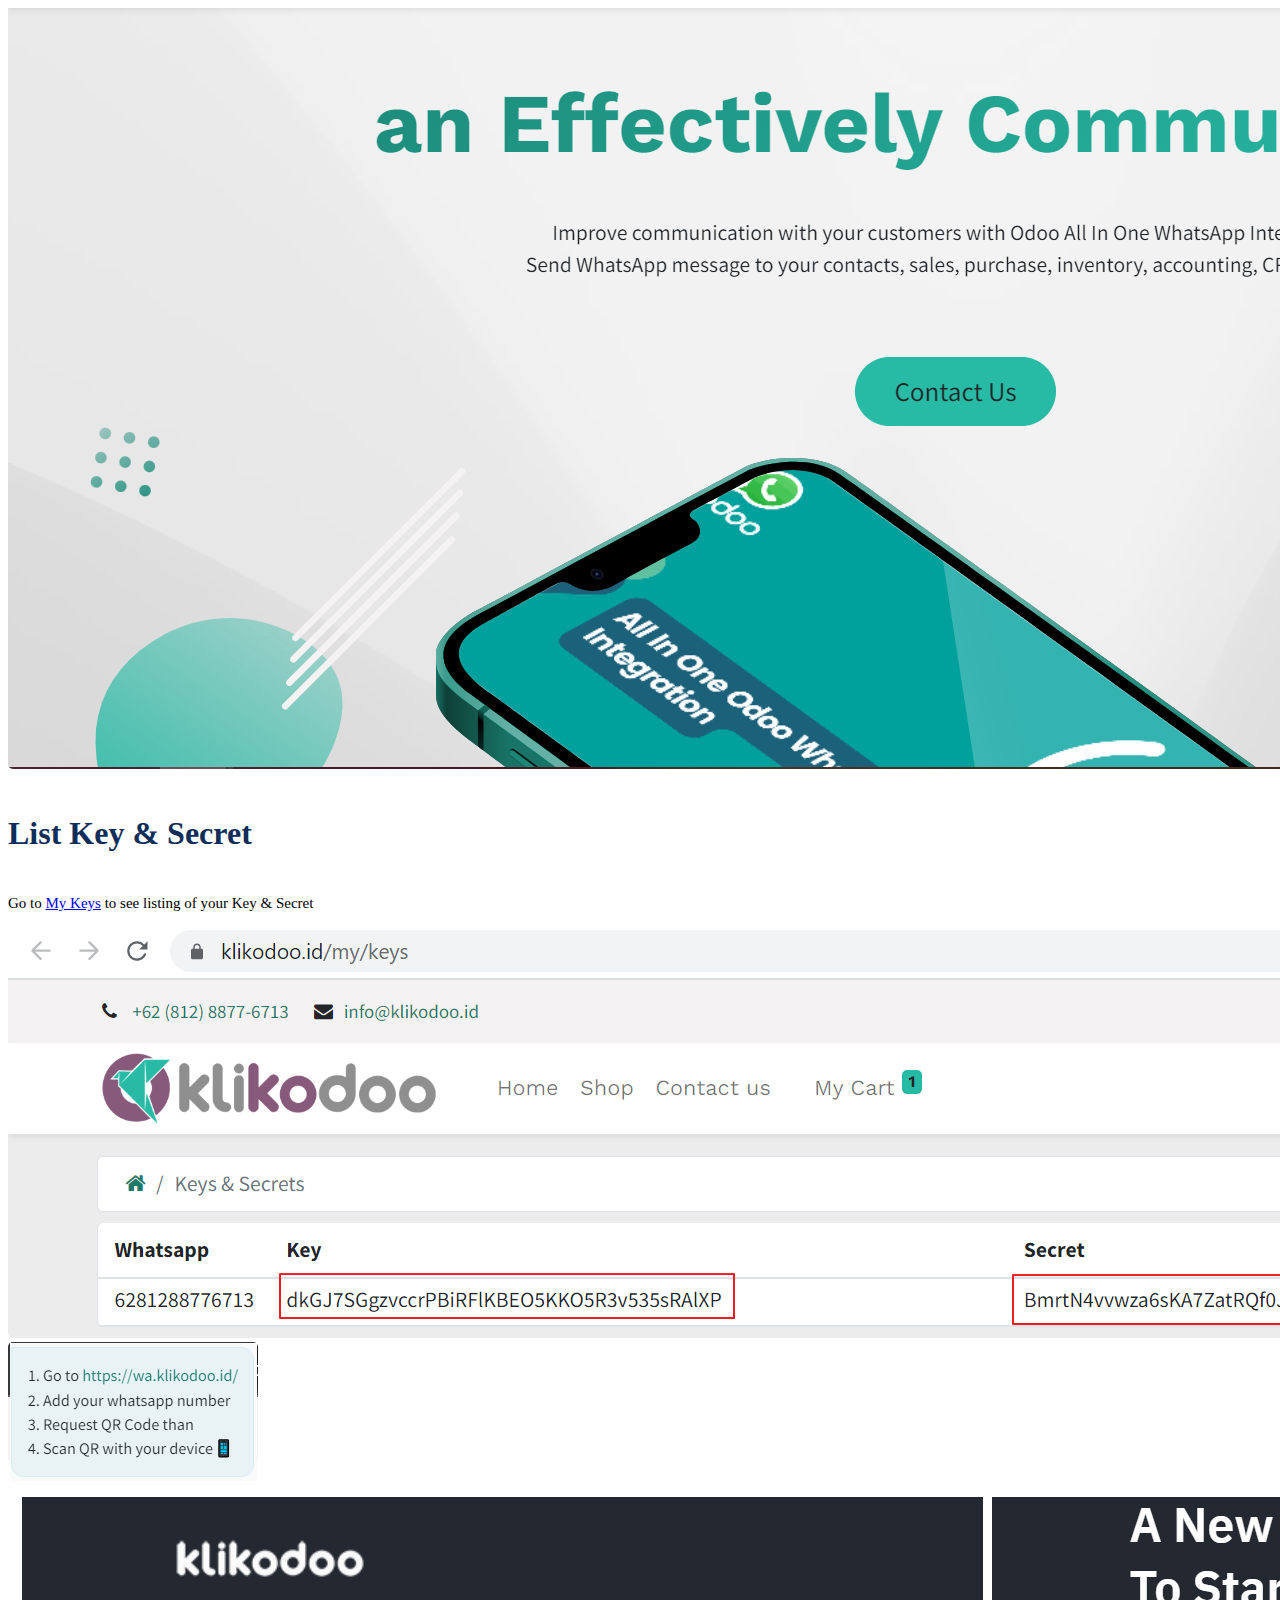
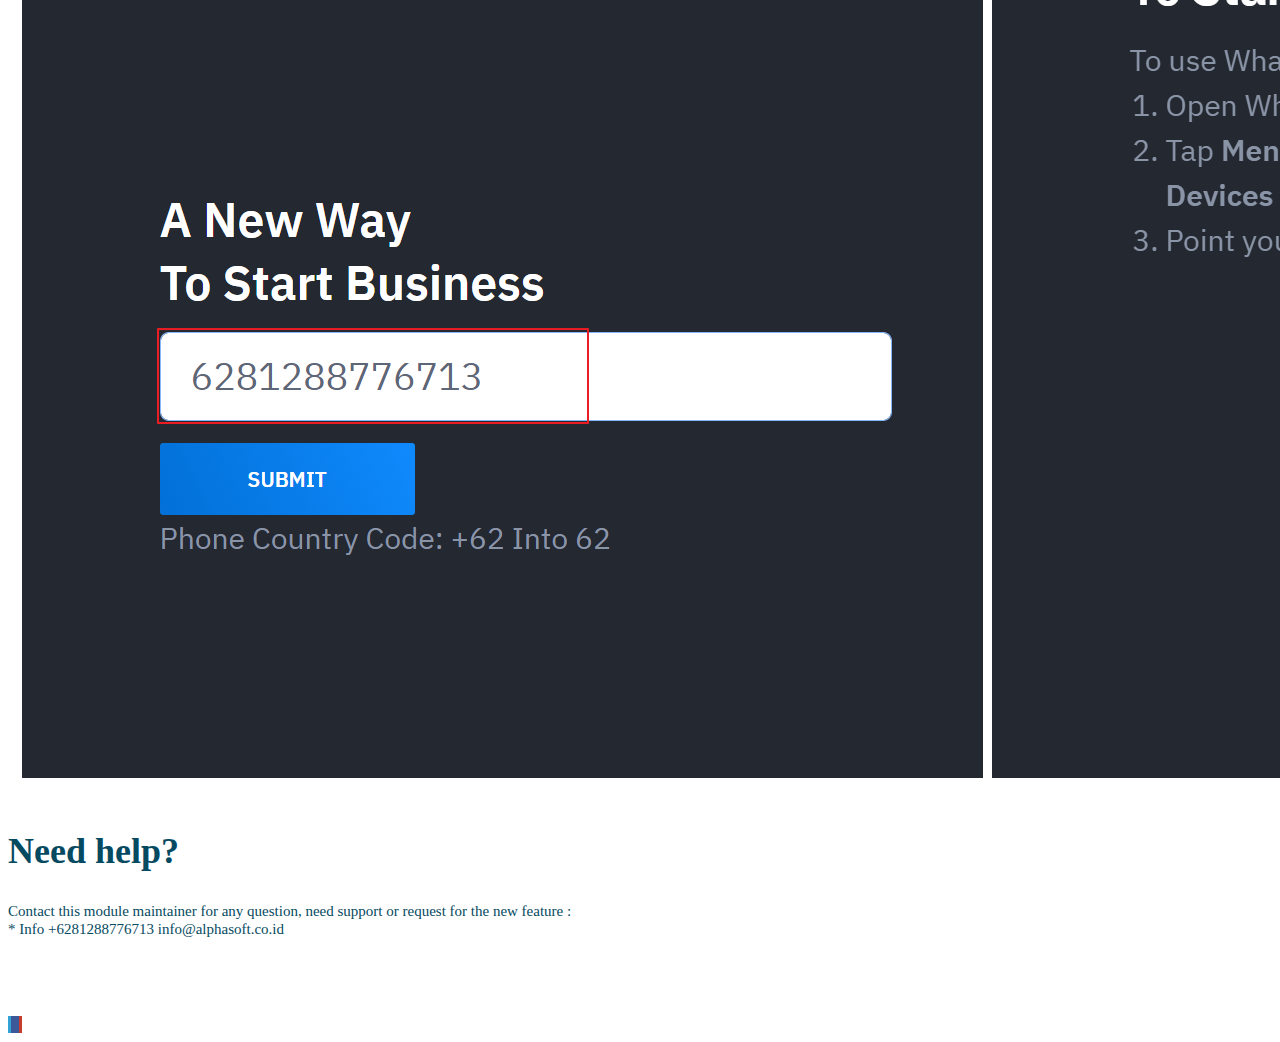
<file: aos_whatsapp/static/description/index.html>
<!DOCTYPE html>
<html>

<body data-spy="scroll" data-target="#navbar-example">

<section class="oe_container" style="background: #7dc2eb;
        background-image: -webkit-linear-gradient(top, #7dc2eb, #064a61);
        background-image: -moz-linear-gradient(top, #7dc2eb, #064a61);
        background-image: -ms-linear-gradient(top, #7dc2eb, #064a61);
        background-image: -o-linear-gradient(top, #7dc2eb, #064a61);
        background-image: linear-gradient(to bottom, #7dc2eb, #064a61);
        filter: progid:DXImageTransform.Microsoft.gradient( startColorstr='#7dc2eb', endColorstr='#064a61',GradientType=0 );
        -webkit-background-size: cover;
        -moz-background-size: cover;
        -o-background-size: cover;
        background-size: cover;
        background-repeat: no-repeat;
        background-attachment: fixed;
        padding: 5% 5% 5% 5%;
        border-radius: 10px;
        ">
    <div class="oe_row oe_spaced">
        <h2 class="text-center oe_slogan" style="font-size: 35px;color: #7dc2eb;font-weight: 900;text-transform: uppercase;text-align: left;margin: 0;margin-bottom: 16px;">
            Whatsapp API by Alphasoft
        </h2>
        <h3 class="oe_slogan" style="font-size: 25px;color: #7dc2eb;font-weight: 600;text-align: left;opacity: 1;margin: 0 !important;">
            This using whatsapp API provide by Alphasoft you can subscribe Key and Secret
        </h3>
        <div class="text-center d-flex flex-column align-items-center">
            <div class="d-flex">
	            <div>
	                <a style="color: #fff;" class="btn btn-info my-2 mb-2 mb-lg-0 ml-2" href="https://apps.odoo.com/apps/modules/browse?search=Alphasoft" target="_blank"> All Apps </a>
	            </div>
	            <div>
	                <a style="color: #fff;" class="btn btn-info my-2 mb-2 mb-lg-0 ml-2" href="https://klikodoo.id/contactus" target="_blank"> Request Demo API Key </a>
	            </div>
	            <div>
	                <a style="color: #fff;" class="btn btn-info my-2 mb-2 mb-lg-0 ml-2" href="https://klikodoo.id/shop/all-in-one-odoo-whatsapp-integration-medium-2" target="_blank"> Subscription API Key </a>
	            </div>
        </div>
        <div class="oe_centeralign oe_websiteonly">
            <h4 class="oe_slogan"><a href="https://www.youtube.com/channel/UCm2UsdfLVuzjO41zOjtTKtQ" target="_blank" style="color: #FFFFFF !important; border-radius: 0; background-color: #9c676e; border-color: #005ca7; padding: 15px; font-weight: bold;">
               <i class="fa fa-youtube"></i>
                Watch on YouTube
            </a></h4>
        </div>
    </div>
</section>


<section id="sec-set-metric" class="row mb-5 p-3 py-5 bg-light shadow justify-content-center" style="border-radius:20px">
    <div class="row flex-column my-auto col-lg-3 col-10">
        <h4 style="font-size:32px; color: #0E2D59;" class="font-weight-bold mb-4 ">
            <b>Send Everywhere</b>
        </h4>
        <div class="text-justify" style="font-size:15px">
            <span>
                <p>Added Whatsapp button every object, now you can sent whatsapp directy from all modules installed. manage historical on log notes</p>
            </span>
        </div>
    </div>
    <div class="row col-lg-8 col-10 offset-lg-1">
        <img class="img-fluid shadow" style="border-radius: 5px;" src="images/12.png"
            alt="image-set-metric">
    </div>
</section>

<section id="sec-set-metric" class="row mb-5 p-3 py-5 bg-light shadow justify-content-center" style="border-radius:20px">
    <div class="row flex-column my-auto col-lg-3 col-10">
        <h4 style="font-size:32px; color: #0E2D59;" class="font-weight-bold mb-4 ">
            <b>Compose Whatsapp</b>
        </h4>
        <div class="text-justify" style="font-size:15px">
            <span>
                <p>Added Compose Message for Use Template or Added new messages</p>
            </span>
        </div>
    </div>
    <div class="row col-lg-8 col-10 offset-lg-1">
        <img class="img-fluid shadow" style="border-radius: 5px;" src="images/13.png"
            alt="image-set-metric">
    </div>
</section>

<section id="sec-set-metric" class="row mb-5 p-3 py-5 bg-light shadow justify-content-center" style="border-radius:20px">
    <div class="row flex-column my-auto col-lg-3 col-10">
        <h4 style="font-size:32px; color: #0E2D59;" class="font-weight-bold mb-4 ">
            <b>Receipt and Send</b>
        </h4>
        <div class="text-justify" style="font-size:15px">
            <span>
                <p>Now you can Receipt and Send whatsapp message via Chatter Odoo, set user on channel to manage multi users</p>
            </span>
        </div>
    </div>
    <div class="row col-lg-8 col-10 offset-lg-1">
        <img class="img-fluid shadow" style="border-radius: 5px;" src="images/14.png"
            alt="image-set-metric">
        <img class="img-fluid shadow" style="border-radius: 5px;" src="images/15.png"
            alt="image-set-metric">
    </div>
</section>

<section id="sec-set-metric" class="row mb-5 p-3 py-5 bg-light shadow justify-content-center" style="border-radius:20px">
    <div class="row flex-column my-auto col-lg-3 col-10">
        <h4 style="font-size:32px; color: #0E2D59;" class="font-weight-bold mb-4 ">
            <b> Signup </b>
        </h4>
        <div class="text-justify" style="font-size:15px">
            <span>
                <p>If you don't have an account, please register first on our website <a href="https://klikodoo.id/web/signup" target="_blank">klikodoo.id</a></p>
            </span>
        </div>
    </div>
    <div class="row col-lg-8 col-10 offset-lg-1">
        <img class="img-fluid shadow" style="border-radius: 5px;" src="images/1.png"
            alt="image-set-metric">
    </div>
</section>

<section id="sec-set-metric" class="row mb-5 p-3 py-5 bg-light shadow justify-content-center" style="border-radius:20px">
    <div class="row flex-column my-auto col-lg-3 col-10">
        <h4 style="font-size:32px; color: #0E2D59;" class="font-weight-bold mb-4 ">
            <b> Chat with bot </b>
        </h4>
        <div class="text-justify" style="font-size:15px">
            <span>
                <p>Request new key and secret by clicking livechat support, bot will guide you to next step</p>
            </span>
        </div>
    </div>
    <div class="row col-lg-8 col-10 offset-lg-1">
        <img class="img-fluid shadow" style="border-radius: 5px;" src="images/2.png"
            alt="image-set-metric">
    </div>
</section>

<section id="sec-set-metric" class="row mb-5 p-3 py-5 bg-light shadow justify-content-center" style="border-radius:20px">
    <div class="row flex-column my-auto col-lg-3 col-10">
        <h4 style="font-size:32px; color: #0E2D59;" class="font-weight-bold mb-4 ">
            <b> Demo Key &amp; Secret </b>
        </h4>
        <div class="text-justify" style="font-size:15px">
            <span>
                <p>By clicking "I need demo key and secret" and follow next step</p>
            </span>
        </div>
    </div>
    <div class="row col-lg-8 col-10 offset-lg-1">
        <img class="img-fluid shadow" style="border-radius: 5px;" src="images/3.png"
            alt="image-set-metric">
    </div>
</section>

<section id="sec-set-metric" class="row mb-5 p-3 py-5 bg-light shadow justify-content-center" style="border-radius:20px">
    <div class="row flex-column my-auto col-lg-3 col-10">
        <h4 style="font-size:32px; color: #0E2D59;" class="font-weight-bold mb-4 ">
            <b> Add whatsapp number </b>
        </h4>
        <div class="text-justify" style="font-size:15px">
            <span>
                <p>Reply message with your whatsapp number that would be linked with Key &amp; Secret</p>
            </span>
        </div>
    </div>
    <div class="row col-lg-8 col-10 offset-lg-1">
        <img class="img-fluid shadow" style="border-radius: 5px;" src="images/4.png"
            alt="image-set-metric">
    </div>
</section>


<section id="sec-set-metric" class="row mb-5 p-3 py-5 bg-light shadow justify-content-center" style="border-radius:20px">
    <div class="row flex-column my-auto col-lg-3 col-10">
        <h4 style="font-size:32px; color: #0E2D59;" class="font-weight-bold mb-4 ">
            <b> Key &amp; Secret Generated </b>
        </h4>
        <div class="text-justify" style="font-size:15px">
            <span>
                <p>Bot will reply that Key &amp; Secret Successfully generate</p>
            </span>
        </div>
    </div>
    <div class="row col-lg-8 col-10 offset-lg-1">
        <img class="img-fluid shadow" style="border-radius: 5px;" src="images/5.png"
            alt="image-set-metric">
    </div>
</section>
<section id="sec-set-metric" class="row mb-5 p-3 py-5 bg-light shadow justify-content-center" style="border-radius:20px">
    <div class="row flex-column my-auto col-lg-3 col-10">
        <h4 style="font-size:32px; color: #0E2D59;" class="font-weight-bold mb-4 ">
            <b> List Key &amp; Secret </b>
        </h4>
        <div class="text-justify" style="font-size:15px">
            <span>
                <p>Go to <a href="https://klikodoo.id/my/keys" target="_blank">My Keys</a> to see listing of your Key &amp; Secret</p>
            </span>
        </div>
    </div>
    <div class="row col-lg-8 col-10 offset-lg-1">
        <img class="img-fluid shadow" style="border-radius: 5px;" src="images/6.png"
            alt="image-set-metric">
    </div>
</section>
<section id="sec-set-metric" class="row mb-5 p-3 py-5 bg-light shadow justify-content-center" style="border-radius:20px">
    <div class="row flex-column my-auto col-lg-3 col-10">
        <img class="img-fluid shadow" style="border-radius: 5px;" src="images/8a.png" alt="image-set-metric">
    </div>
    <div class="row col-lg-8 col-10 offset-lg-1">
        <img class="img-fluid shadow" style="border-radius: 5px;" src="images/9.png" alt="image-set-metric">
    </div>
</section>

<section class="oe_container">
    <div class="col">
        <div class="row mt-5 text-center flex-column justify-content-center">
            <h2 style="font-size:36px; color: #064a61;" class="font-weight-bold mb-2 ">
                Need help?
                <!-- <span class="" style="color:#0e95fe">for Growing Businesses</span> -->
            </h2>
            <span style="font-size:15px; color: #064a61">
                Contact this module maintainer for any question, need support or request for the new feature : <br/>
                 * Info  <i class="fa fa-whatsapp"></i> +6281288776713 <i class="fa fa-envelope"></i> info@alphasoft.co.id <br/>
            </span>
        </div>
        <div class="row justify-content-center" style="margin:0px 0 50px 0; text-align:center">
        </div>
        <div class="oe_slogan" style="margin-top:10px !important;"> 
            <a class="btn btn-primary btn-lg mt8" style="color: #FFFFFF !important;"
                href="https://www.alphasoft.co.id"><i class="fa fa-envelope"></i> Website </a> 
            <a class="btn btn-primary btn-lg mt8" style="color: #FFFFFF !important;"
                href="https://www.klikodoo.id/"><i class="fa fa-check-square"></i> Saas </a> 
            <a class="btn btn-primary btn-lg mt8" style="color: #FFFFFF !important;"
                href="https://apps.odoo.com/apps/modules/browse?author=Alphasoft"><i class="fa fa-binoculars"></i> More Apps </a>
            <a class="btn btn-primary btn-lg mt8" style="color: #FFFFFF !important;"
                href="https://klikodoo.id/web/signup"><i class="fa fa-phone"></i> Sign Up </a> 
        </div>
    
    
        <div class="oe_slogan" style="margin-top:10px !important;">
            <a href="https://www.instagram.com/alphasoft.id/" target="_blank"><i class="fa fa-2x fa-instagram" style="color:white;background: #00a0d1;width:35px;"></i></a></td>
            <a href="https://www.linkedin.com/company/pt-alpha-solusi-teknologi-alphasoft/" target="_blank"><i class="fa fa-2x fa-linkedin" style="color:white;background: #31a3d6;width:35px;padding-left: 3px;"></i></a></td>
            <a href="https://www.facebook.com/alphasoft" target="_blank"><i class="fa fa-2x fa-facebook" style="color:white;background: #3b5998;width:35px;padding-left: 8px;"></i></a></td>
            <a href="https://www.youtube.com/channel/UCm2UsdfLVuzjO41zOjtTKtQ" target="_blank"><i class="fa fa-2x fa-youtube-play" style="color:white;background: #c53c2c;width:35px;padding-left: 3px;"></i></a></td>
        </div>
    </div>
</section>
    

</body>
</html>
</file>
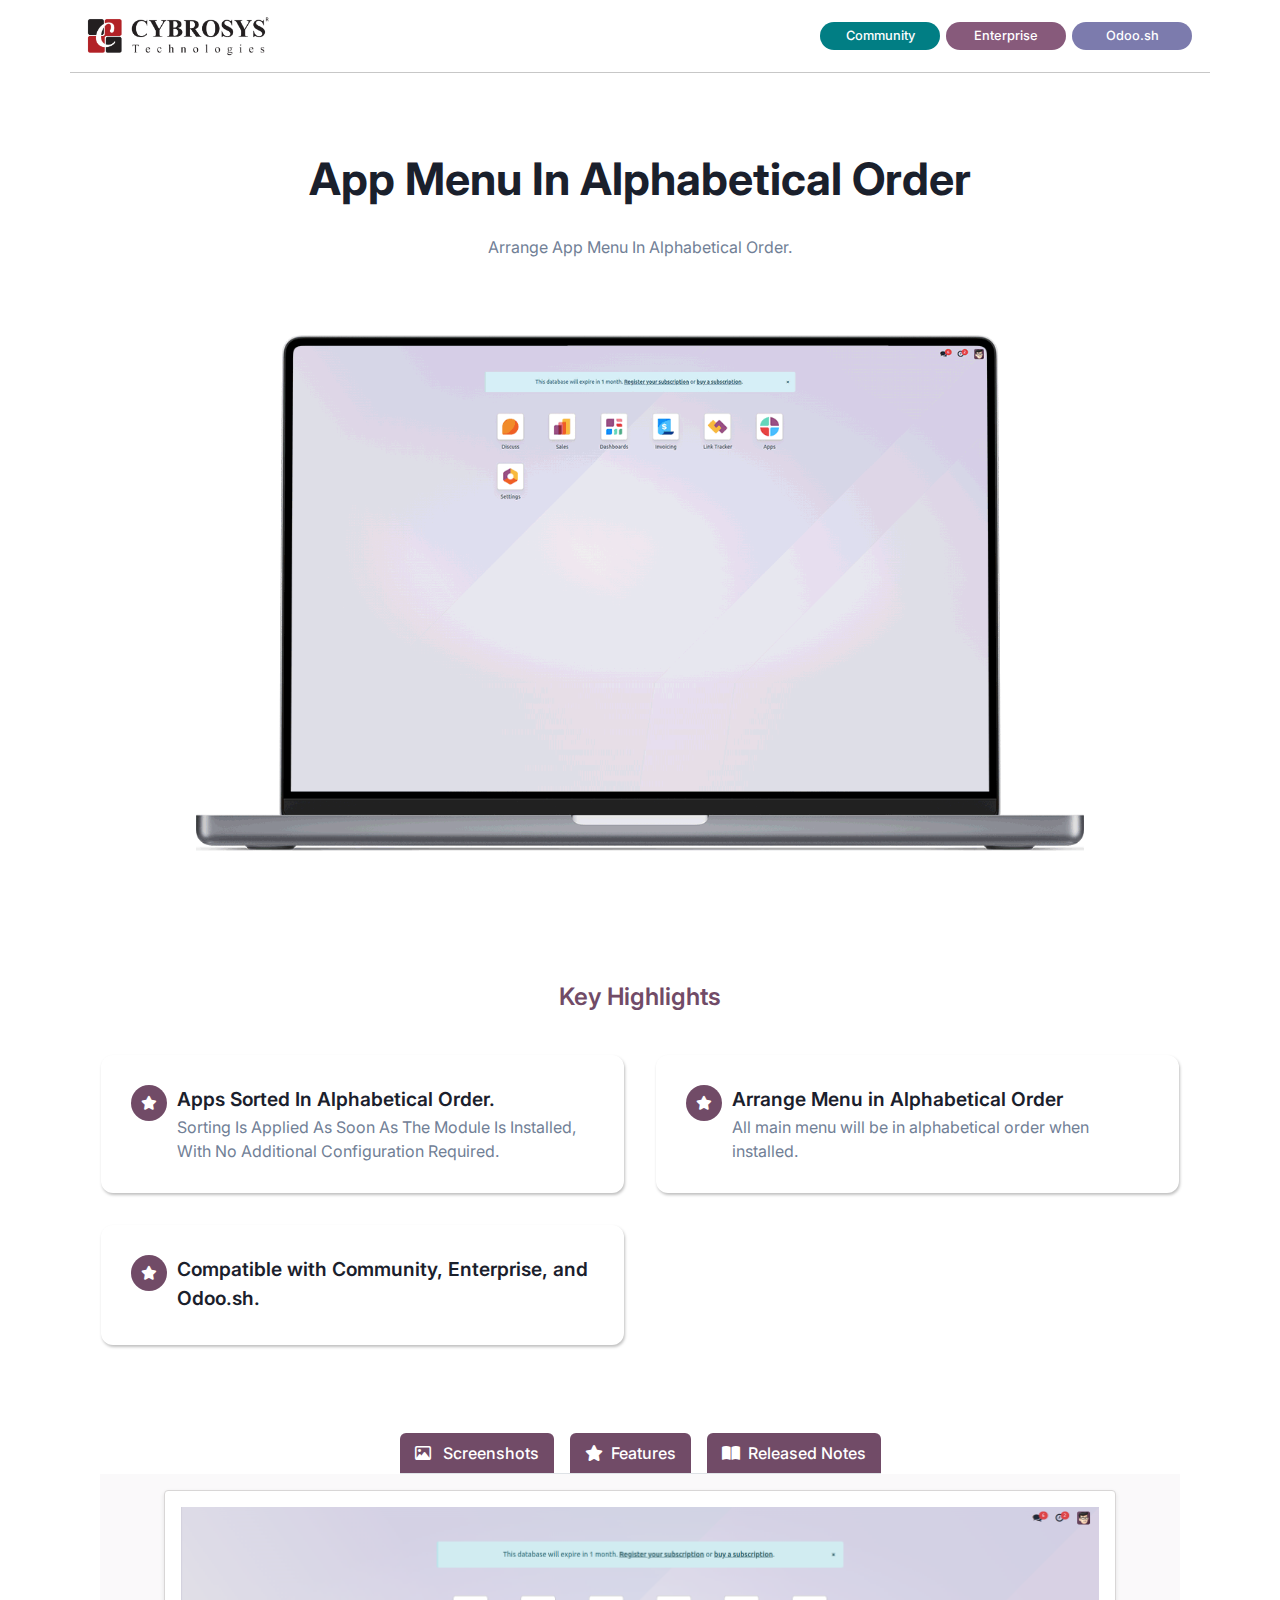
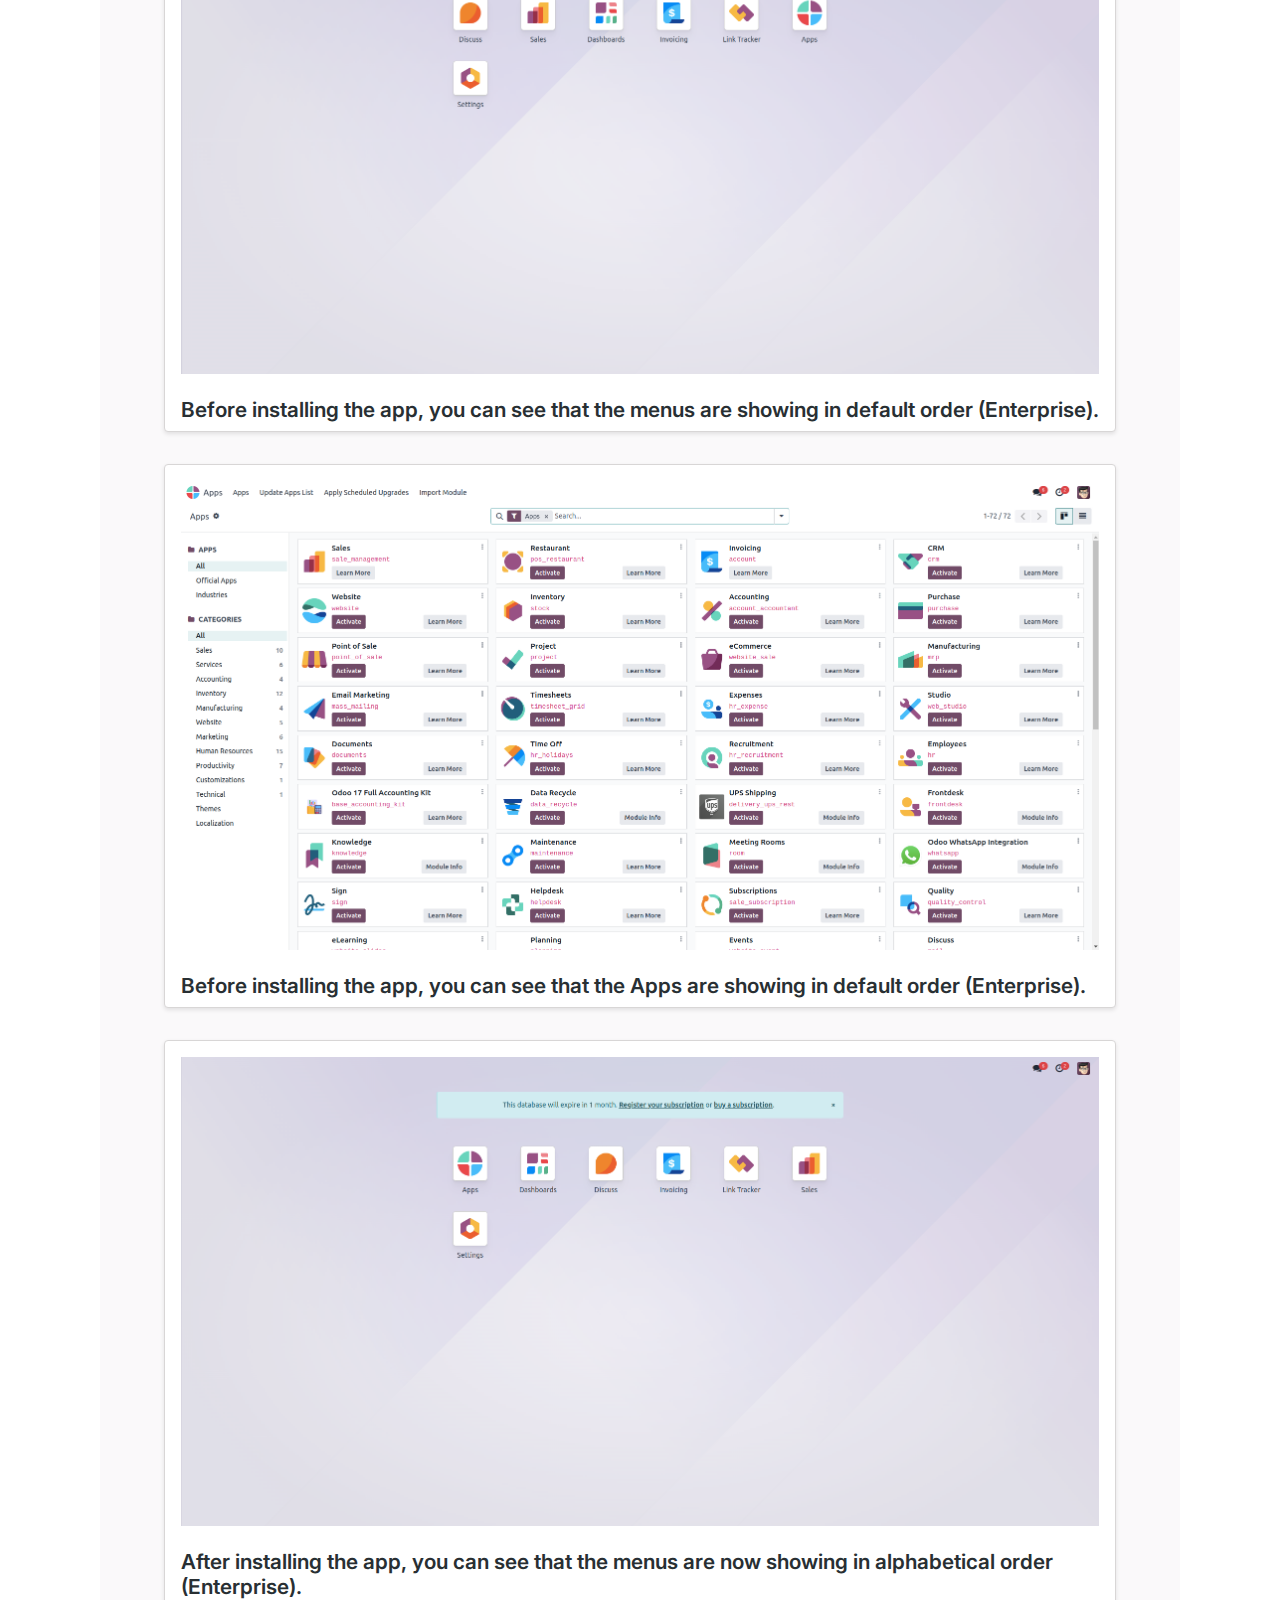
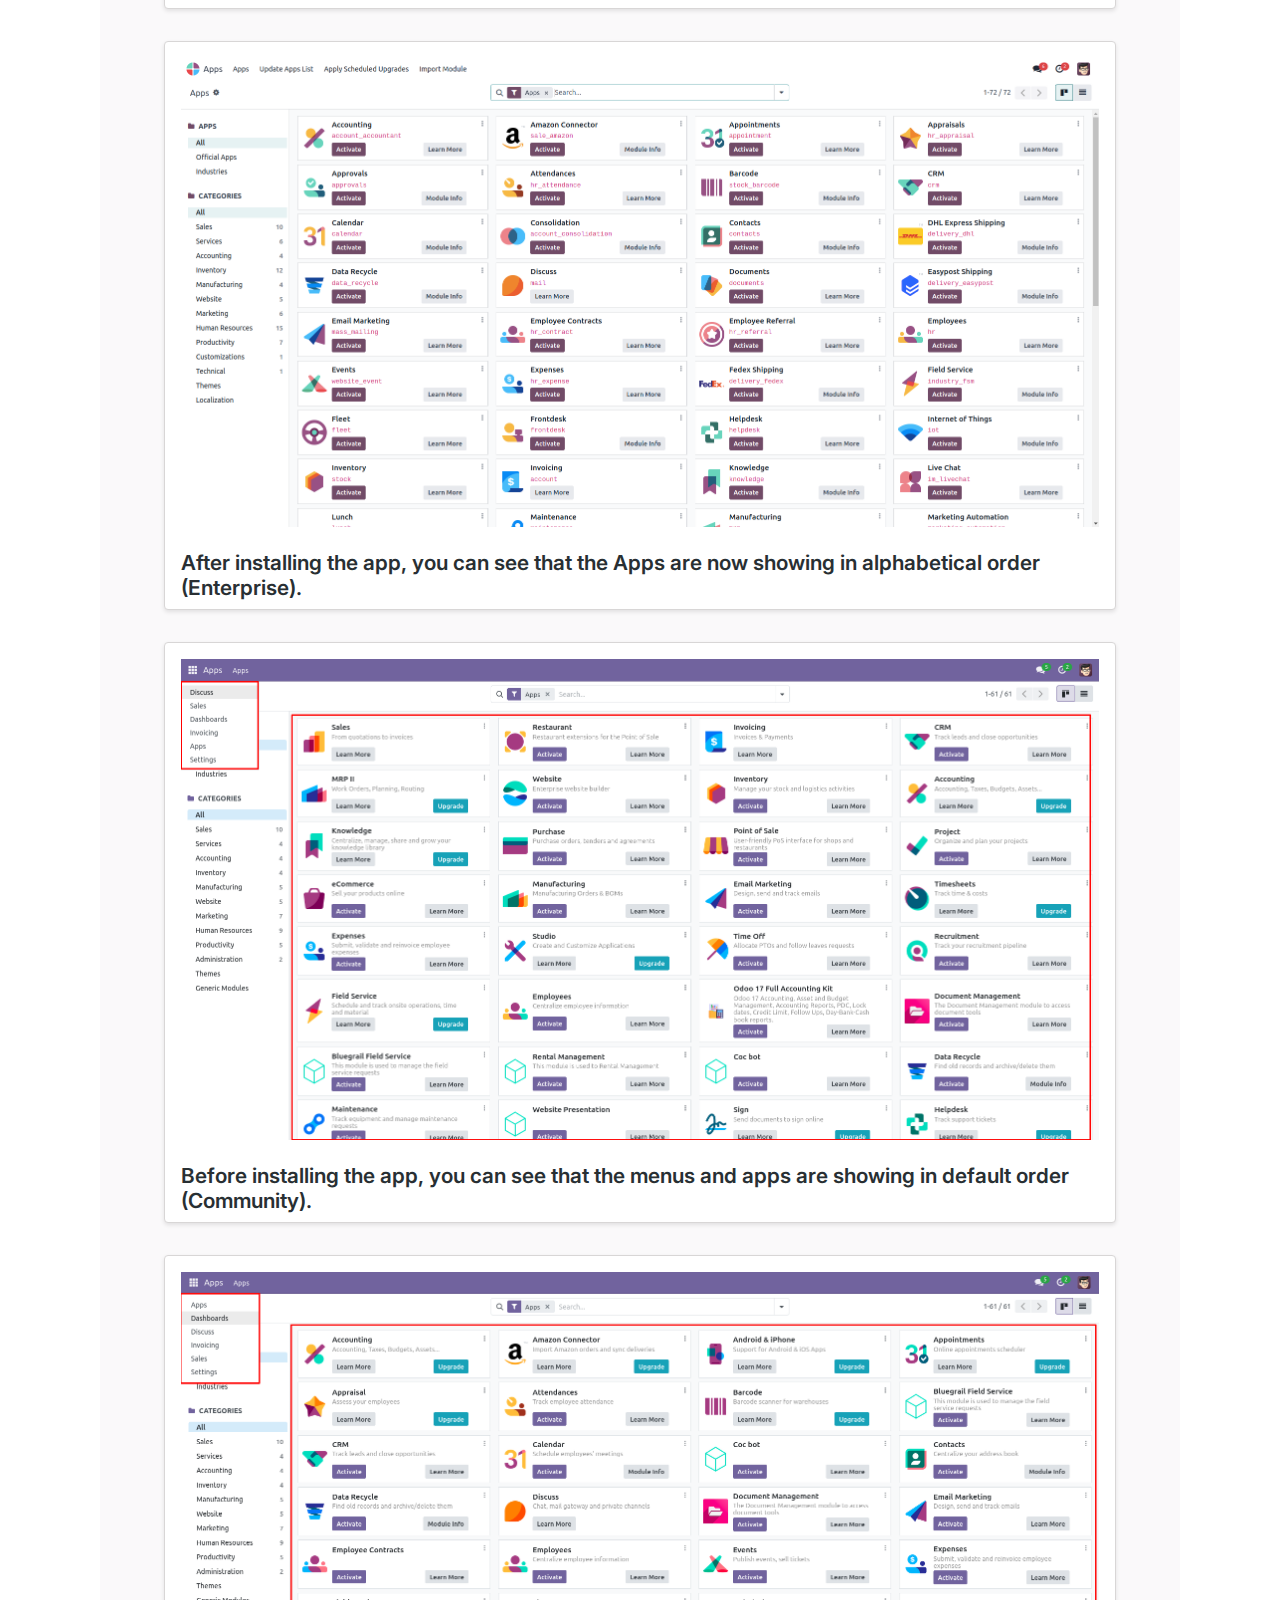
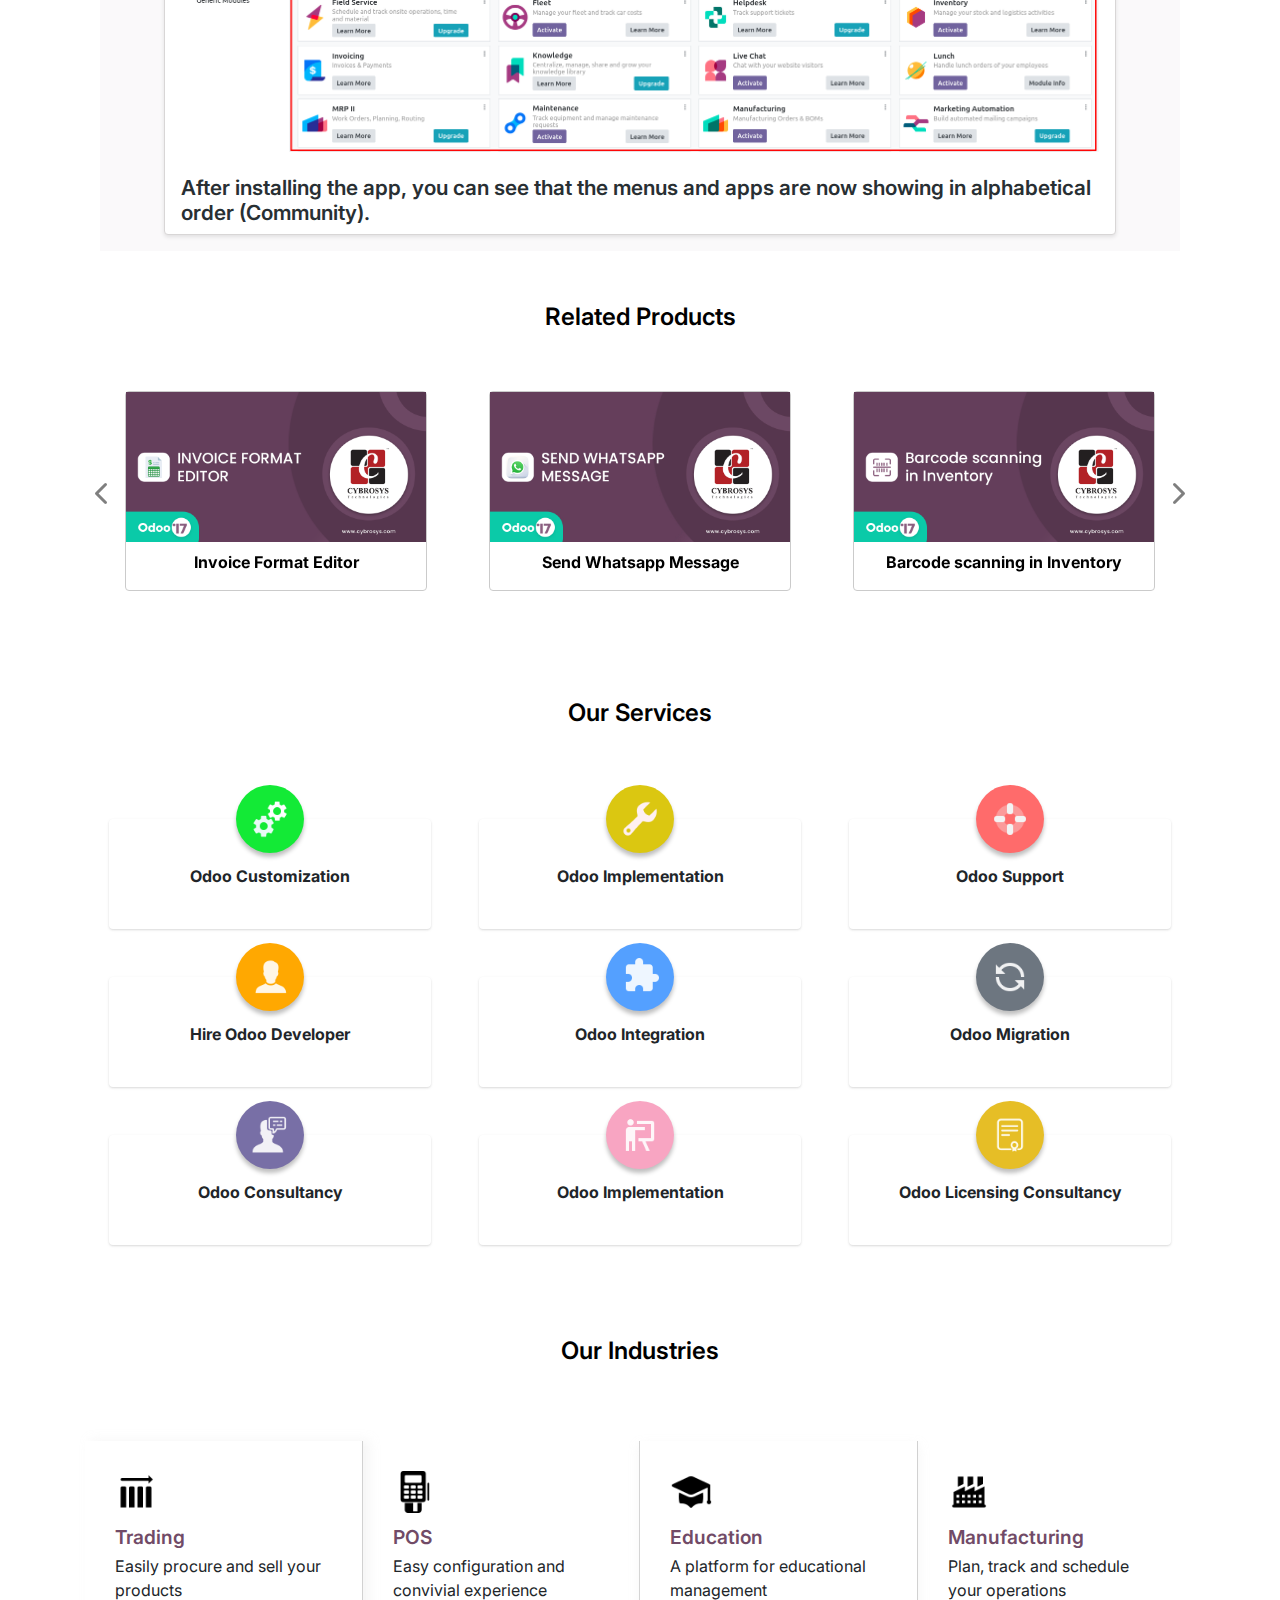
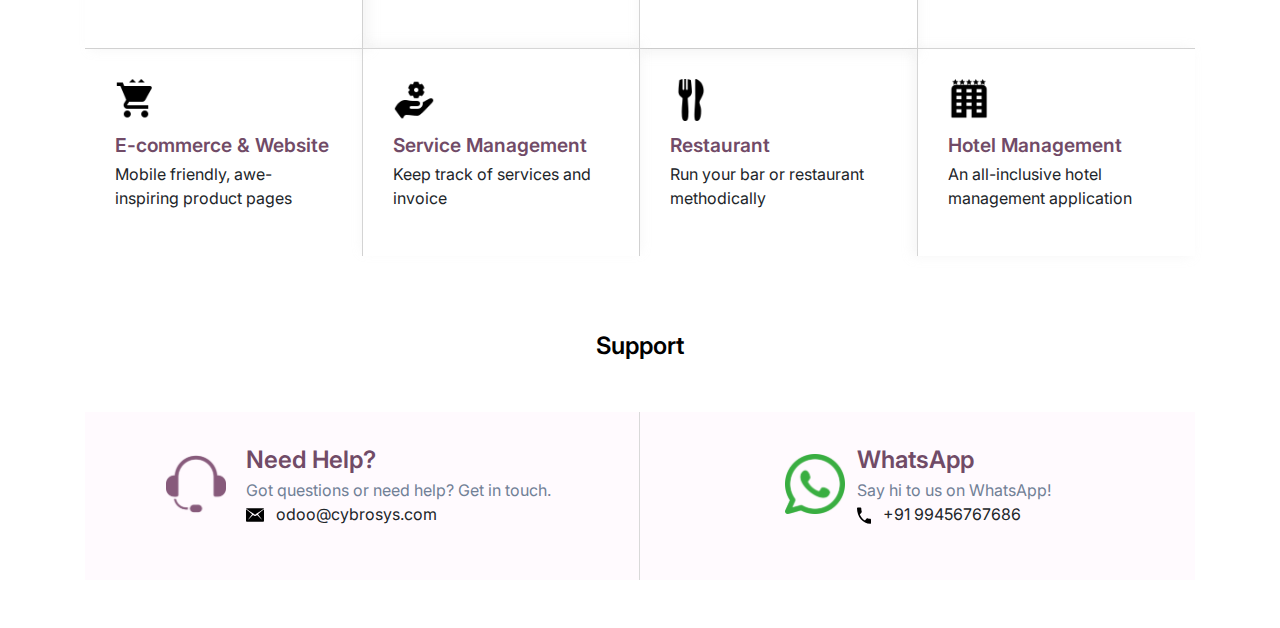
<file: app_menu_alphabetical_order/static/description/index.html>
<!DOCTYPE html>
<html lang="en">

<head>
    <meta charset="UTF-8">
    <meta name="viewport" content="width=device-width, initial-scale=1.0">
    <title>Odoo App 3 Index</title>
    <!-- Bootstrap CSS -->
    <link rel="stylesheet"
          href="https://cdn.jsdelivr.net/npm/bootstrap@4.0.0/dist/css/bootstrap.min.css"
          integrity="sha384-Gn5384xqQ1aoWXA+058RXPxPg6fy4IWvTNh0E263XmFcJlSAwiGgFAW/dAiS6JXm"
          crossorigin="anonymous">
    <link rel="stylesheet"
          href="https://cdnjs.cloudflare.com/ajax/libs/font-awesome/6.2.1/css/all.min.css">
    <link rel="preconnect" href="https://fonts.googleapis.com">
    <link rel="preconnect" href="https://fonts.gstatic.com" crossorigin>
    <link href="https://fonts.googleapis.com/css2?family=Inter:wght@400;500;600;700;800&display=swap"
          rel="stylesheet">
</head>
<body>
<section>
    <div class="container"
         style="font-family: 'Inter', sans-serif !important;background-color: #fff !important;">
        <div class="row">
            <div class="col-sm-12 col-md-12 col-lg-12 d-flex justify-content-between flex-wrap align-items-sm-center"
                 style="border-bottom:1px solid rgba(0, 0, 0, 0.22)">
                <div class="my-3">
                    <img src="assets/misc/Cybrosys R.png"
                         style="width:auto !important; height:40px !important">
                </div>
                <div class="my-3 d-flex align-items-center">
                    <div class="text-center"
                         style="background-color:#017E84 !important;font-size: 0.8rem !important; color:#fff !important; font-weight:500 !important; padding:4px !important; margin:0 3px !important; border-radius:50px !important; min-width: 120px !important;">
                        Community
                    </div>
                    <div class="text-center"
                         style="background-color:#875A7B !important; color:#fff !important;font-size: 0.8rem !important; font-weight:500 !important; padding:4px !important; margin:0 3px !important; border-radius:50px !important;min-width: 120px !important;">
                        Enterprise
                    </div>
                    <div class="text-center"
                         style="background-color:#7C7BAD !important; color:#fff !important;font-size: 0.8rem !important; font-weight:500 !important; padding:4px !important; margin:0 3px !important; border-radius:50px !important; min-width: 120px !important;">
                        Odoo.sh
                    </div>
                </div>
            </div>
        </div>
        <div class="row">
            <div class="col-sm-12 col-md-12 col-lg-12 text-center d-flex align-items-center flex-column"
                 style="margin: 80px 0px !important;">
                <h1 style="font-size: 2.8rem;font-weight: 700; color:
                    #1A202C;">
                    App Menu In Alphabetical Order</h1>
                <p class="my-3 mb-4"
                   style="max-width: 80%; font-weight: 400 !important; line-height: 32px; color: #718096;">
                    Arrange App Menu In Alphabetical Order.
                </p>
                <div style="width: 80%; margin-top: 3rem;">
                    <img src="assets/screenshots/hero.gif"
                         class="img-responsive" width="100%" height="auto">
                </div>
            </div>
        </div>
        <div class="container mt-5 mb-5">
            <div class="col-lg-12 d-flex flex-column justify-content-center align-items-center mt-4">
                <p class="m-0"
                   style="font-weight: 600; font-size: 24px; color:#714b67 !important">
                    Key Highlights
                </p>
            </div>
            <div class="row py-4">
                <div class="col-md-6 col-sm-12 p-3">
                    <div class="d-flex   h-100" style="padding: 30px;border-radius: 12px;
                                    background: #FFF;
                                    box-shadow: 1px 2px 3px 0px rgba(0, 0, 0, 0.25); ">
                        <div style="width: 36px; height: 36px; border-radius: 50%; background: #714B67;
                                    display: flex; justify-content: center; align-items: center;
                                    margin-right: 10px; flex-shrink: 0;">
                            <i class="fa-solid fa-star  "
                               style="color: #fff;font-size:14px;"></i>
                        </div>
                        <div>
                            <p style="color: #1A202C;font-weight: 600;
                                      font-size: 1.2rem; margin-bottom: 2px;">
                                Apps Sorted In Alphabetical Order.</p>
                            <p class="m-0" style="color:#718096">Sorting Is
                                Applied As Soon As The Module Is
                                Installed, With No Additional Configuration
                                Required.
                            </p>
                        </div>
                    </div>
                </div>
                <div class="col-md-6 col-sm-12 p-3">
                    <div class="d-flex   h-100" style="padding: 30px;border-radius: 12px;
                                    background: #FFF;
                                    box-shadow: 1px 2px 3px 0px rgba(0, 0, 0, 0.25); ">
                        <div style="width: 36px; height: 36px; border-radius: 50%; background: #714B67;
                                    display: flex; justify-content: center; align-items: center;
                                    margin-right: 10px; flex-shrink: 0;">
                            <i class="fa-solid fa-star  "
                               style="color: #fff;font-size:14px;"></i>
                        </div>
                        <div>
                            <p style="color: #1A202C;font-weight: 600;
                                      font-size: 1.2rem; margin-bottom: 2px;">
                                Arrange Menu in Alphabetical Order</p>
                            <p class="m-0" style="color:#718096">All main menu
                                will
                                be in alphabetical order when installed.
                            </p>
                        </div>
                    </div>
                </div>
                <div class="col-md-6 col-sm-12 p-3">
                    <div class="d-flex   h-100" style="padding: 30px;border-radius: 12px;
                                    background: #FFF;
                                    box-shadow: 1px 2px 3px 0px rgba(0, 0, 0, 0.25); ">
                        <div style="width: 36px; height: 36px; border-radius: 50%; background: #714B67;
                                    display: flex; justify-content: center; align-items: center;
                                    margin-right: 10px; flex-shrink: 0;">
                            <i class="fa-solid fa-star  "
                               style="color: #fff;font-size:14px;"></i>
                        </div>
                        <div>
                            <p style="color: #1A202C;font-weight: 600;
                                      font-size: 1.2rem; margin-bottom: 2px;">
                                Compatible with Community, Enterprise, and
                                Odoo.sh.</p>
                        </div>
                    </div>
                </div>
            </div>
        </div>
        <div class="container rounded">
            <ul class="nav nav-tabs d-flex"
                style="width: fit-content;margin: 0 auto;gap: 1rem;">
                <li class="col text-center py-2 text-nowrap "
                    style="color: #fff; background-color: #714B67;border-radius: 6px 6px 0px 0px;">
                    <a class="active show" data-toggle="tab" href="#tab1"
                       style="color: #fff;font-weight: 500; background-color: #714B67; text-decoration: none;">
                        <i class="fa-regular fa-image  pr-2"
                           style="color: #fff;"></i>
                        Screenshots</a></li>
                <li class="col text-center py-2 text-nowrap "
                    style="color: #fff; background-color: #714B67;border-radius: 6px 6px 0px 0px;">
                    <a
                            data-toggle="tab" href="#tab2"
                            style="color: #fff;font-weight: 500;  text-decoration: none;"><i
                            class="fa-solid fa-star  pr-2"
                            style="color: #fff;"></i>Features</a></li>
                <li class="col text-center py-2 text-nowrap "
                    style="color: #fff; background-color: #714B67;border-radius: 6px 6px 0px 0px;">
                    <a
                            data-toggle="tab" href="#tab3"
                            style="color: #fff;font-weight: 500; text-decoration: none; background-color: #714B67;"><i
                            class="fa-solid fa-book-open  pr-2"
                            style="color: #fff;"></i>Released Notes</a></li>
            </ul>
            <div class="tab-content"
                 style="background-color: rgba(121, 113, 119, 0.04);">
                <div id="tab1" class="tab-pane fade in active show">
                    <div class="col-lg-12 py-2"
                         style="padding: 1rem 4rem !important;">
                        <div
                                style="border: 1px solid #d8d6d6; border-radius: 4px; background: #fff; box-shadow: 0 2px 4px rgba(0, 0, 0, 0.1);">
                            <div class="row justify-content-center p-3 w-100 m-0">
                                <img src="assets/screenshots/1.png"
                                     class="img-responsive" width="100%"
                                     height="auto">
                            </div>
                            <div class="px-3">
                                <h4 class="mt-2"
                                    style=" font-weight:600 !important; color:#282F33 !important; font-size:1.3rem !important">
                                    Before installing the app, you can see that
                                    the menus are
                                    showing in default order (Enterprise).</h4>
                            </div>
                        </div>
                    </div>
                    <div class="col-lg-12 py-2"
                         style="padding: 1rem 4rem !important;">
                        <div
                                style="border: 1px solid #d8d6d6; border-radius: 4px;  background: #fff; box-shadow: 0 2px 4px rgba(0, 0, 0, 0.1);">
                            <div class="row justify-content-center p-3 w-100 m-0">
                                <img src="assets/screenshots/2.png"
                                     class="img-responsive" width="100%"
                                     height="auto">
                            </div>
                            <div class="px-3">
                                <h4 class="mt-2"
                                    style=" font-weight:600 !important; color:#282F33 !important; font-size:1.3rem !important">
                                    Before installing the app, you can see that
                                    the Apps are
                                    showing in default order (Enterprise).</h4>
                            </div>
                        </div>
                    </div>
                    <div class="col-lg-12 py-2"
                         style="padding: 1rem 4rem !important;">
                        <div
                                style="border: 1px solid #d8d6d6; border-radius: 4px;  background: #fff; box-shadow: 0 2px 4px rgba(0, 0, 0, 0.1);">
                            <div class="row justify-content-center p-3 w-100 m-0">
                                <img src="assets/screenshots/3.png"
                                     class="img-responsive" width="100%"
                                     height="auto">
                            </div>
                            <div class="px-3">
                                <h4 class="mt-2"
                                    style=" font-weight:600 !important; color:#282F33 !important; font-size:1.3rem !important">
                                    After installing the app, you can see that
                                    the menus are now
                                    showing in alphabetical order (Enterprise).</h4>
                            </div>
                        </div>
                    </div>
                    <div class="col-lg-12 py-2"
                         style="padding: 1rem 4rem !important;">
                        <div
                                style="border: 1px solid #d8d6d6; border-radius: 4px;  background: #fff; box-shadow: 0 2px 4px rgba(0, 0, 0, 0.1);">
                            <div class="row justify-content-center p-3 w-100 m-0">
                                <img src="assets/screenshots/4.png"
                                     class="img-responsive" width="100%"
                                     height="auto">
                            </div>
                            <div class="px-3">
                                <h4 class="mt-2"
                                    style=" font-weight:600 !important; color:#282F33 !important; font-size:1.3rem !important">
                                    After installing the app, you can see that
                                    the Apps are now
                                    showing in alphabetical order (Enterprise).</h4>
                            </div>
                        </div>
                    </div>
                    <div class="col-lg-12 py-2"
                         style="padding: 1rem 4rem !important;">
                        <div
                                style="border: 1px solid #d8d6d6; border-radius: 4px; background: #fff; box-shadow: 0 2px 4px rgba(0, 0, 0, 0.1);">
                            <div class="row justify-content-center p-3 w-100 m-0">
                                <img src="assets/screenshots/6.png"
                                     class="img-responsive" width="100%"
                                     height="auto">
                            </div>
                            <div class="px-3">
                                <h4 class="mt-2"
                                    style=" font-weight:600 !important; color:#282F33 !important; font-size:1.3rem !important">
                                    Before installing the app, you can see that
                                    the menus and apps are
                                    showing in default order (Community).</h4>
                            </div>
                        </div>
            </div>
                    <div class="col-lg-12 py-2"
                         style="padding: 1rem 4rem !important;">
                        <div
                                style="border: 1px solid #d8d6d6; border-radius: 4px;  background: #fff; box-shadow: 0 2px 4px rgba(0, 0, 0, 0.1);">
                            <div class="row justify-content-center p-3 w-100 m-0">
                                <img src="assets/screenshots/7.png"
                                     class="img-responsive" width="100%"
                                     height="auto">
                            </div>
                            <div class="px-3">
                                <h4 class="mt-2"
                                    style=" font-weight:600 !important; color:#282F33 !important; font-size:1.3rem !important">
                                    After installing the app, you can see that
                                    the menus and apps are now
                                    showing in alphabetical order (Community).</h4>
                            </div>
                        </div>
                    </div>
                </div>
                <div id="tab2" class="tab-pane fade">
                    <div class="col-mg-12" style="padding: 1rem 4rem;">
                        <ul style="list-style: none; padding: 1rem 0;font-weight: 500;">
                            <li class="py-3"
                                style="font-weight: 500;background-color: #fff; border-radius: 4px; padding: 1rem; margin-bottom: 1rem; box-shadow: 0 2px 4px rgba(0, 0, 0, 0.1);">
                                    <span style="margin-right: 12px;"><img
                                            src="assets/misc/star (1) 2.svg"
                                            alt=""
                                            width="16px"></span>Apps Sorted In
                                Alphabetical Order.
                            </li>
                            <li class="py-3"
                                style="font-weight: 500;background-color: #fff; border-radius: 4px; padding: 1rem; margin-bottom: 1rem; box-shadow: 0 2px 4px rgba(0, 0, 0, 0.1);">
                                    <span style="margin-right: 12px;"><img
                                            src="assets/misc/star (1) 2.svg"
                                            alt=""
                                            width="16px"></span>Menu Sorted In
                                Alphabetical Order.
                            </li>
                        </ul>
                    </div>
                </div>
                <div id="tab3" class="tab-pane fade">
                    <div class="col-mg-12 active" style="padding: 1rem 4rem;">
                        <div class="py-3"
                             style="font-weight: 500;background-color: #fff; border-radius: 4px; padding: 1rem; box-shadow: 0 2px 4px rgba(0, 0, 0, 0.1);">
                            <div class="d-flex mb-3"
                                 style="font-size: 0.8rem; font-weight: 500;"><span>Version
                                        17.0.1.0.0</span><span
                                    class="px-2">|</span><span
                                    style="color: #714B67;font-weight: 600;">Released on:27th Feb 2024</span>
                            </div>
                            <p class="m-0"
                               style=" color:#718096!important; font-size:1rem !important;line-height: 28px;">
                                Initial Commit for App Menu In Alphabetical Order.</p>
                        </div>
                    </div>
                </div>
            </div>
        </div>
        <div class="container mt-5">
            <div class="col-lg-12 d-flex flex-column justify-content-center align-items-center mt-5">
                <p class="m-0"
                   style="font-weight: 600; font-size: 24px; color:#000 !important">
                    Related Products</p>
            </div>
        </div>
        <div id="myCarousel" class="carousel slide py-3" data-ride="carousel">
            <div class="carousel-inner">
                <div class="carousel-item active">
                    <div class="row p-4">
                        <div class="col">
                            <div class="p-3">
                                <a href="https://apps.odoo.com/apps/modules/17.0/invoice_format_editor/"
                                   style="color: #000; text-decoration: none;">
                                    <div style="border:1px solid #CBCBCB !important;border-radius: 4px;">
                                        <div style="width: 300px; ">
                                            <img src="assets/modules/1.png"
                                                 alt="" width="100%"
                                                 height="auto">

                                        </div>
                                        <p class="text-center pt-2 text-black font-weight-bold">
                                            Invoice Format Editor</p>
                                    </div>
                                </a>
                            </div>
                        </div>
                        <div class="col">
                            <div class="p-3">
                                <a href="https://apps.odoo.com/apps/modules/17.0/whatsapp_redirect/"
                                   style="color: #000; text-decoration: none;">
                                    <div style="border:1px solid #CBCBCB !important;border-radius: 4px;">
                                        <div style="width: 300px; ">
                                            <img src="assets/modules/2.jpg"
                                                 alt="" width="100%"
                                                 height="auto">
                                        </div>
                                        <p class="text-center pt-2 text-black font-weight-bold">
                                            Send Whatsapp Message</p>
                                    </div>
                                </a>
                            </div>
                        </div>
                        <div class="col">
                            <div class="p-3">
                                <a href="https://apps.odoo.com/apps/modules/17.0/inventory_barcode_scanning/"
                                   style="color: #000; text-decoration: none;">
                                    <div style="border:1px solid #CBCBCB !important;border-radius: 4px;">
                                        <div style="width: 300px; ">
                                            <img src="assets/modules/3.png"
                                                 alt="" width="100%"
                                                 height="auto">
                                        </div>
                                        <p class="text-center pt-2 text-black font-weight-bold">
                                            Barcode scanning in Inventory</p>
                                    </div>
                                </a>
                            </div>
                        </div>
                    </div>
                </div>
                <div class="carousel-item">
                    <div class="row p-4">
                        <div class="col">
                            <div class="p-3">
                                <a href="https://apps.odoo.com/apps/modules/17.0/dynamic_accounts_report/"
                                   style="color: #000; text-decoration: none;">
                                    <div style="border:1px solid #CBCBCB !important;border-radius: 4px;">
                                        <div style="width: 300px; ">
                                            <img src="assets/modules/4.png"
                                                 alt="" width="100%"
                                                 height="auto">
                                        </div>
                                        <p class="text-center pt-2 text-black font-weight-bold">
                                            Dynamic Accounts Reports</p>
                                    </div>
                                </a>
                            </div>
                        </div>
                        <div class="col">
                            <div class="p-3">
                                <a href="https://apps.odoo.com/apps/modules/17.0/hr_payroll_community/"
                                   style="color: #000; text-decoration: none;">
                                    <div style="border:1px solid #CBCBCB !important;border-radius: 4px;">
                                        <div style="width: 300px;">
                                            <img src="assets/modules/5.jpg"
                                                 alt="" width="100%"
                                                 height="auto">
                                        </div>
                                        <p class="text-center pt-2 text-black font-weight-bold">
                                            Odoo 17 HR Payroll</p>
                                    </div>
                                </a>
                            </div>
                        </div>
                        <div class="col">
                            <div class="p-3">
                                <a href="https://apps.odoo.com/apps/modules/17.0/export_stockinfo_xls/"
                                   style="color: #000; text-decoration: none;">
                                    <div style="border:1px solid #CBCBCB !important;border-radius: 4px;">
                                        <div style="width: 300px;">
                                            <img src="assets/modules/6.png"
                                                 alt="" width="100%"
                                                 height="auto">
                                        </div>
                                        <p class="text-center pt-2 text-black font-weight-bold">
                                            Export Product Stock in Excel</p>
                                    </div>
                                </a>
                            </div>
                        </div>
                    </div>
                </div>
            </div>
            <a class="carousel-control-prev" href="#myCarousel"
               data-slide="prev" style="width: 35px; color: #000;">
                    <span class="carousel-control-prev-icon">
                        <i class="fa fa-chevron-left"
                           style="font-size: 24px;"></i>
                    </span>
            </a>
            <a class="carousel-control-next" href="#myCarousel"
               data-slide="next" style="width: 35px; color: #000;">
                    <span class="carousel-control-next-icon">
                        <i class="fa fa-chevron-right"
                           style="font-size: 24px;"></i>
                    </span>
            </a>
        </div>
        <div class="container mt-5">
            <div class="col-lg-12 d-flex flex-column justify-content-center align-items-center mt-4">
                <p class="m-0"
                   style="font-weight: 600; font-size: 24px; color:#000 !important">
                    Our Services</p>
            </div>
        </div>
        <div class="container my-5">
            <div class="row py-3">
                <div class="col-md-4 col-sm-6 px-4 py-4">
                    <div
                            style="background-color: #fff; padding: 25px; text-align: center;  box-shadow: rgba(0, 0, 0, 0.1) 0px 1px 3px 0px, rgba(0, 0, 0, 0.06) 0px 1px 2px 0px; position: relative;border-radius: 4px;">
                        <div style="position: absolute; top: 0%; left: 50%; transform: translate(-50%, -50%);">
                            <div style="background-color:#13EA36 ; border-radius: 50%; padding: 15px;    width: 68px;
                                    height: 68px; display: inline-block; box-shadow:0px 4px 4px rgba(0, 0, 0, 0.25);">
                                <img src="assets/icons/cogs.png"
                                     alt="service-icon" width="38px"
                                     height="auto">
                            </div>
                        </div>
                        <p style="margin-top: 20px; font-weight: bold;">Odoo
                            Customization</p>
                    </div>
                </div>
                <div class="col-md-4 col-sm-6 px-4 py-4">
                    <div
                            style="background-color: #fff; padding: 25px; text-align: center; box-shadow: rgba(0, 0, 0, 0.1) 0px 1px 3px 0px, rgba(0, 0, 0, 0.06) 0px 1px 2px 0px; position: relative;border-radius: 4px;">
                        <div style="position: absolute; top: 0%; left: 50%; transform: translate(-50%, -50%);">
                            <div style="background-color:#DBC711; border-radius: 50%; padding: 15px;    width: 68px;
                                    height: 68px; display: inline-block; box-shadow:0px 4px 4px rgba(0, 0, 0, 0.25);">
                                <img src="assets/icons/wrench.png"
                                     alt="service-icon" width="38px"
                                     height="auto">
                            </div>
                        </div>
                        <p style="margin-top: 20px; font-weight: bold;">Odoo
                            Implementation</p>
                    </div>
                </div>
                <div class="col-md-4 col-sm-6 px-4 py-4">
                    <div
                            style="background-color: #fff; padding: 25px; text-align: center;  box-shadow: rgba(0, 0, 0, 0.1) 0px 1px 3px 0px, rgba(0, 0, 0, 0.06) 0px 1px 2px 0px; position: relative; border-radius: 4px;">
                        <div style="position: absolute; top: 0%; left: 50%; transform: translate(-50%, -50%);">
                            <div style="background-color:#FF6B6B ; border-radius: 50%; padding: 15px;    width: 68px;
                                    height: 68px; display: inline-block; box-shadow:0px 4px 4px rgba(0, 0, 0, 0.25);">
                                <img src="assets/icons/lifebuoy.png"
                                     alt="service-icon" width="38px"
                                     height="auto">
                            </div>
                        </div>
                        <p style="margin-top: 20px; font-weight: bold;">Odoo
                            Support</p>
                    </div>
                </div>
                <div class="col-md-4 col-sm-6 px-4 py-4">
                    <div
                            style="background-color: #fff; padding: 25px; text-align: center; box-shadow: rgba(0, 0, 0, 0.1) 0px 1px 3px 0px, rgba(0, 0, 0, 0.06) 0px 1px 2px 0px; position: relative; border-radius: 4px;">
                        <div style="position: absolute; top: 0%; left: 50%; transform: translate(-50%, -50%);">
                            <div style="background-color:#FFA801 ; border-radius: 50%; padding: 15px;    width: 68px;
                                    height: 68px; display: inline-block; box-shadow:0px 4px 4px rgba(0, 0, 0, 0.25);">
                                <img src="assets/icons/user.png"
                                     alt="service-icon" width="38px"
                                     height="auto">
                            </div>
                        </div>
                        <p style="margin-top: 20px; font-weight: bold;">Hire
                            Odoo Developer</p>
                    </div>
                </div>
                <div class="col-md-4 col-sm-6 px-4 py-4">
                    <div
                            style="background-color: #fff; padding: 25px; text-align: center;  box-shadow: rgba(0, 0, 0, 0.1) 0px 1px 3px 0px, rgba(0, 0, 0, 0.06) 0px 1px 2px 0px; position: relative; border-radius: 4px;">

                        <div style="position: absolute; top: 0%; left: 50%; transform: translate(-50%, -50%);">
                            <div style="background-color:#54A0FF; border-radius: 50%; padding: 15px;    width: 68px;
                                    height: 68px; display: inline-block; box-shadow:0px 4px 4px rgba(0, 0, 0, 0.25);">
                                <img src="assets/icons/puzzle.png"
                                     alt="service-icon" width="38px"
                                     height="auto">
                            </div>
                        </div>
                        <p style="margin-top: 20px; font-weight: bold;">Odoo
                            Integration</p>
                    </div>
                </div>
                <div class="col-md-4 col-sm-6 px-4 py-4">
                    <div
                            style="background-color: #fff; padding: 25px; text-align: center;  box-shadow: rgba(0, 0, 0, 0.1) 0px 1px 3px 0px, rgba(0, 0, 0, 0.06) 0px 1px 2px 0px; position: relative;border-radius: 4px;">
                        <div style="position: absolute; top: 0%; left: 50%; transform: translate(-50%, -50%);">
                            <div style="background-color:#6D7680 ; border-radius: 50%; padding: 15px;    width: 68px;
                                    height: 68px; display: inline-block; box-shadow:0px 4px 4px rgba(0, 0, 0, 0.25);">
                                <img src="assets/icons/update.png"
                                     alt="service-icon" width="38px"
                                     height="auto">
                            </div>
                        </div>
                        <p style="margin-top: 20px; font-weight: bold;">Odoo
                            Migration</p>
                    </div>
                </div>
                <div class="col-md-4 col-sm-6 px-4 py-4">
                    <div
                            style="background-color: #fff; padding: 25px; text-align: center;  box-shadow: rgba(0, 0, 0, 0.1) 0px 1px 3px 0px, rgba(0, 0, 0, 0.06) 0px 1px 2px 0px; position: relative;border-radius: 4px;">
                        <div style="position: absolute; top: 0%; left: 50%; transform: translate(-50%, -50%);">
                            <div style="background-color:#786FA6 ; border-radius: 50%; padding: 15px;    width: 68px;
                                    height: 68px; display: inline-block; box-shadow:0px 4px 4px rgba(0, 0, 0, 0.25);">
                                <img src="assets/icons/consultation.png"
                                     alt="service-icon" width="38px"
                                     height="auto">
                            </div>
                        </div>
                        <p style="margin-top: 20px; font-weight: bold;">Odoo
                            Consultancy</p>
                    </div>
                </div>
                <div class="col-md-4 col-sm-6 px-4 py-4">
                    <div
                            style="background-color: #fff; padding: 25px; text-align: center; box-shadow: rgba(0, 0, 0, 0.1) 0px 1px 3px 0px, rgba(0, 0, 0, 0.06) 0px 1px 2px 0px;position: relative;border-radius: 4px;">
                        <div style="position: absolute; top: 0%; left: 50%; transform: translate(-50%, -50%);">
                            <div style="background-color:#F8A5C2 ; border-radius: 50%; padding: 15px;    width: 68px;
                                    height: 68px; display: inline-block; box-shadow:0px 4px 4px rgba(0, 0, 0, 0.25);">
                                <img src="assets/icons/training.png"
                                     alt="service-icon" width="38px"
                                     height="auto">
                            </div>
                        </div>
                        <p style="margin-top: 20px; font-weight: bold;">Odoo
                            Implementation</p>
                    </div>
                </div>
                <div class="col-md-4 col-sm-6 px-4 py-4">
                    <div
                            style="background-color: #fff; padding: 25px; text-align: center;  box-shadow: rgba(0, 0, 0, 0.1) 0px 1px 3px 0px, rgba(0, 0, 0, 0.06) 0px 1px 2px 0px; position: relative;border-radius: 4px;">
                        <div style="position: absolute; top: 0%; left: 50%; transform: translate(-50%, -50%);">
                            <div style="background-color:#E6BE26; border-radius: 50%; padding: 15px;    width: 68px;
                                    height: 68px; display: inline-block; box-shadow:0px 4px 4px rgba(0, 0, 0, 0.25);">
                                <img src="assets/icons/license.png"
                                     alt="service-icon" width="38px"
                                     height="auto">
                            </div>
                        </div>
                        <p style="margin-top: 20px; font-weight: bold;">Odoo
                            Licensing Consultancy</p>
                    </div>
                </div>
            </div>
        </div>
        <div class="container mt-5">
            <div class="col-lg-12 d-flex flex-column justify-content-center align-items-center mt-4">
                <p class="m-0"
                   style="font-weight: 600; font-size: 24px; color:#000 !important">
                    Our Industries</p>

            </div>
        </div>
        <div class="container">
            <div class="row my-5 py-4">
                <div class="col-md-3 col-sm-6 p-0">
                    <div class="d-flex flex-column h-100 "
                         style="border-right: 1px solid rgb(209, 209, 209); border-bottom: 1px solid  rgb(209, 209, 209); padding: 30px; box-shadow: 6px 0 10px rgba(228, 227, 227, 0.373);">
                        <img src="assets/icons/trading-black.png" width="42px"
                             height="auto" alt="">
                        <p style="color: #714B67;font-weight: 600; margin-top: 10px;
                           font-size: 1.2rem; margin-bottom: 2px;">Trading</p>
                        <p>Easily procure and sell your products</p>
                    </div>
                </div>
                <div class="col-md-3 col-sm-6  p-0">
                    <div class="d-flex flex-column h-100"
                         style="border-right: 1px solid rgb(209, 209, 209);border-bottom: 1px solid  rgb(209, 209, 209); padding: 30px;">
                        <img src="assets/icons/pos-black.png" width="42px"
                             height="auto" alt="">
                        <p style="color: #714B67;font-weight: 600; margin-top: 10px;
                            font-size: 1.2rem; margin-bottom: 2px;">POS</p>
                        <p>Easy configuration and convivial experience</p>
                    </div>
                </div>
                <div class="col-md-3 col-sm-6  p-0">
                    <div class="d-flex flex-column h-100"
                         style="border-right: 1px solid  rgb(209, 209, 209);border-bottom: 1px solid   rgba(0, 0, 0, 0.2); padding: 30px; box-shadow: 0 5px 10px  rgba(228, 227, 227, 0.373)">
                        <img src="assets/icons/education-black.png" width="42px"
                             height="auto" alt="">
                        <p style="color: #714B67;font-weight: 600; margin-top: 10px;
                            font-size: 1.2rem; margin-bottom: 2px;">
                            Education</p>
                        <p>A platform for educational management</p>
                    </div>
                </div>
                <div class="col-md-3 col-sm-6  p-0">
                    <div class="d-flex flex-column h-100"
                         style="border-bottom: 1px solid  rgb(209, 209, 209); padding: 30px; ">
                        <img src="assets/icons/manufacturing-black.png"
                             width="42px" height="auto" alt="">
                        <p style="color: #714B67;font-weight: 600; margin-top: 10px;
                            font-size: 1.2rem; margin-bottom: 2px;">
                            Manufacturing</p>
                        <p>Plan, track and schedule your operations</p>
                    </div>
                </div>
                <div class="col-md-3 col-sm-6 p-0">
                    <div class="d-flex flex-column h-100"
                         style="border-right: 1px solid  rgb(209, 209, 209); padding: 30px;">
                        <img src="assets/icons/ecom-black.png" width="42px"
                             height="auto" alt="">
                        <p style="color: #714B67;font-weight: 600; margin-top: 10px;
                            font-size: 1.2rem; margin-bottom: 2px;">E-commerce &
                            Website</p>
                        <p>Mobile friendly, awe-inspiring product pages</p>
                    </div>
                </div>
                <div class="col-md-3 col-sm-6   p-0">
                    <div class="d-flex flex-column h-100"
                         style="border-right: 1px solid  rgb(209, 209, 209); padding: 30px;box-shadow: 0 -5px 10px  rgba(228, 227, 227, 0.373);">
                        <img src="assets/icons/service-black.png" width="42px"
                             height="auto" alt="">
                        <p style="color: #714B67;font-weight: 600; margin-top: 10px;
                            font-size: 1.2rem; margin-bottom: 2px;">Service
                            Management</p>
                        <p>Keep track of services and invoice</p>
                    </div>
                </div>
                <div class="col-md-3 col-sm-6    p-0">
                    <div class="d-flex flex-column h-100"
                         style="border-right: 1px solid  rgb(209, 209, 209); padding: 30px; ">
                        <img src="assets/icons/restaurant-black.png"
                             width="42px" height="auto" alt="">
                        <p style="color: #714B67;font-weight: 600; margin-top: 10px;
                            font-size: 1.2rem; margin-bottom: 2px;">
                            Restaurant</p>
                        <p>Run your bar or restaurant methodically</p>
                    </div>
                </div>
                <div class="col-md-3 col-sm-6   p-0">
                    <div class="d-flex flex-column h-100"
                         style=" padding: 30px;box-shadow: -5px 0 10px  rgba(228, 227, 227, 0.373);">
                        <img src="assets/icons/hotel-black.png" width="42px"
                             height="auto" alt="">
                        <p style="color: #714B67;font-weight: 600; margin-top: 10px;
                            font-size: 1.2rem; margin-bottom: 2px;">Hotel
                            Management</p>
                        <p>An all-inclusive hotel management application</p>
                    </div>
                </div>
            </div>
        </div>
        <div class="container mt-5">
            <div class="col-lg-12 d-flex flex-column justify-content-center align-items-center mt-5">
                <p class="m-0"
                   style="font-weight: 600; font-size: 24px; color:#000 !important">
                    Support</p>
            </div>
        </div>
        <div class="container my-5">
            <div class="row" style="background-color: #FFFAFE;">
                <div class="col-md-6 pb-4  d-flex align-items-center justify-content-center"
                     style="border-right: 1px solid #D9D9D9;">
                    <div style="padding: 30px;">
                        <div class="d-flex align-items-center">
                            <img src="assets/misc/support (1) 1.svg" alt=""
                                 width="60px" style="margin-right: 12px;">
                            <div style="padding: 0px 8px;">
                                    <span
                                            style="color: #714B67;font-size: 24px;font-weight: 600;padding-bottom: 1rem;">Need
                                        Help?</span>
                                <p class="m-0" style="color:#718096;">Got
                                    questions or need help? Get in touch.</p>
                                <div style="font-weight: 400;"><span><img
                                        src="assets/misc/support-email.svg"
                                        alt=""
                                        width="18px"
                                        style="filter: invert(1);margin-right: 0.8rem;"></span>odoo@cybrosys.com
                                </div>
                            </div>
                        </div>
                    </div>
                </div>
                <div class="col-md-6 pb-4 d-flex align-items-center justify-content-center">
                    <div style="padding: 30px;">
                        <div class="d-flex align-items-center">
                            <img src="assets/misc/whatsapp 1.svg" alt=""
                                 width="60px" style="margin-right: 12px;">
                            <div>
                                <span style="color: #714B67;font-size: 24px;font-weight: 600;">WhatsApp</span>
                                <p class="m-0" style="color:#718096;">Say hi to
                                    us on WhatsApp!</p>
                                <div style="font-weight: 400; font-size: 16px;"><span><img
                                        src="assets/misc/phone.svg"
                                        alt="" width="14px"
                                        style="filter: invert(1); margin-right: 0.8rem;"></span>+91
                                    99456767686
                                </div>
                            </div>
                        </div>
                    </div>
                </div>
            </div>
        </div>
    </div>
</section>
<!-- Optional JavaScript -->
<!-- jQuery first, then Popper.js, then Bootstrap JS -->
<script src="https://ajax.googleapis.com/ajax/libs/jquery/3.5.1/jquery.min.js"></script>
<script src="https://maxcdn.bootstrapcdn.com/bootstrap/4.5.2/js/bootstrap.min.js"></script>
</body>
</html>
</file>
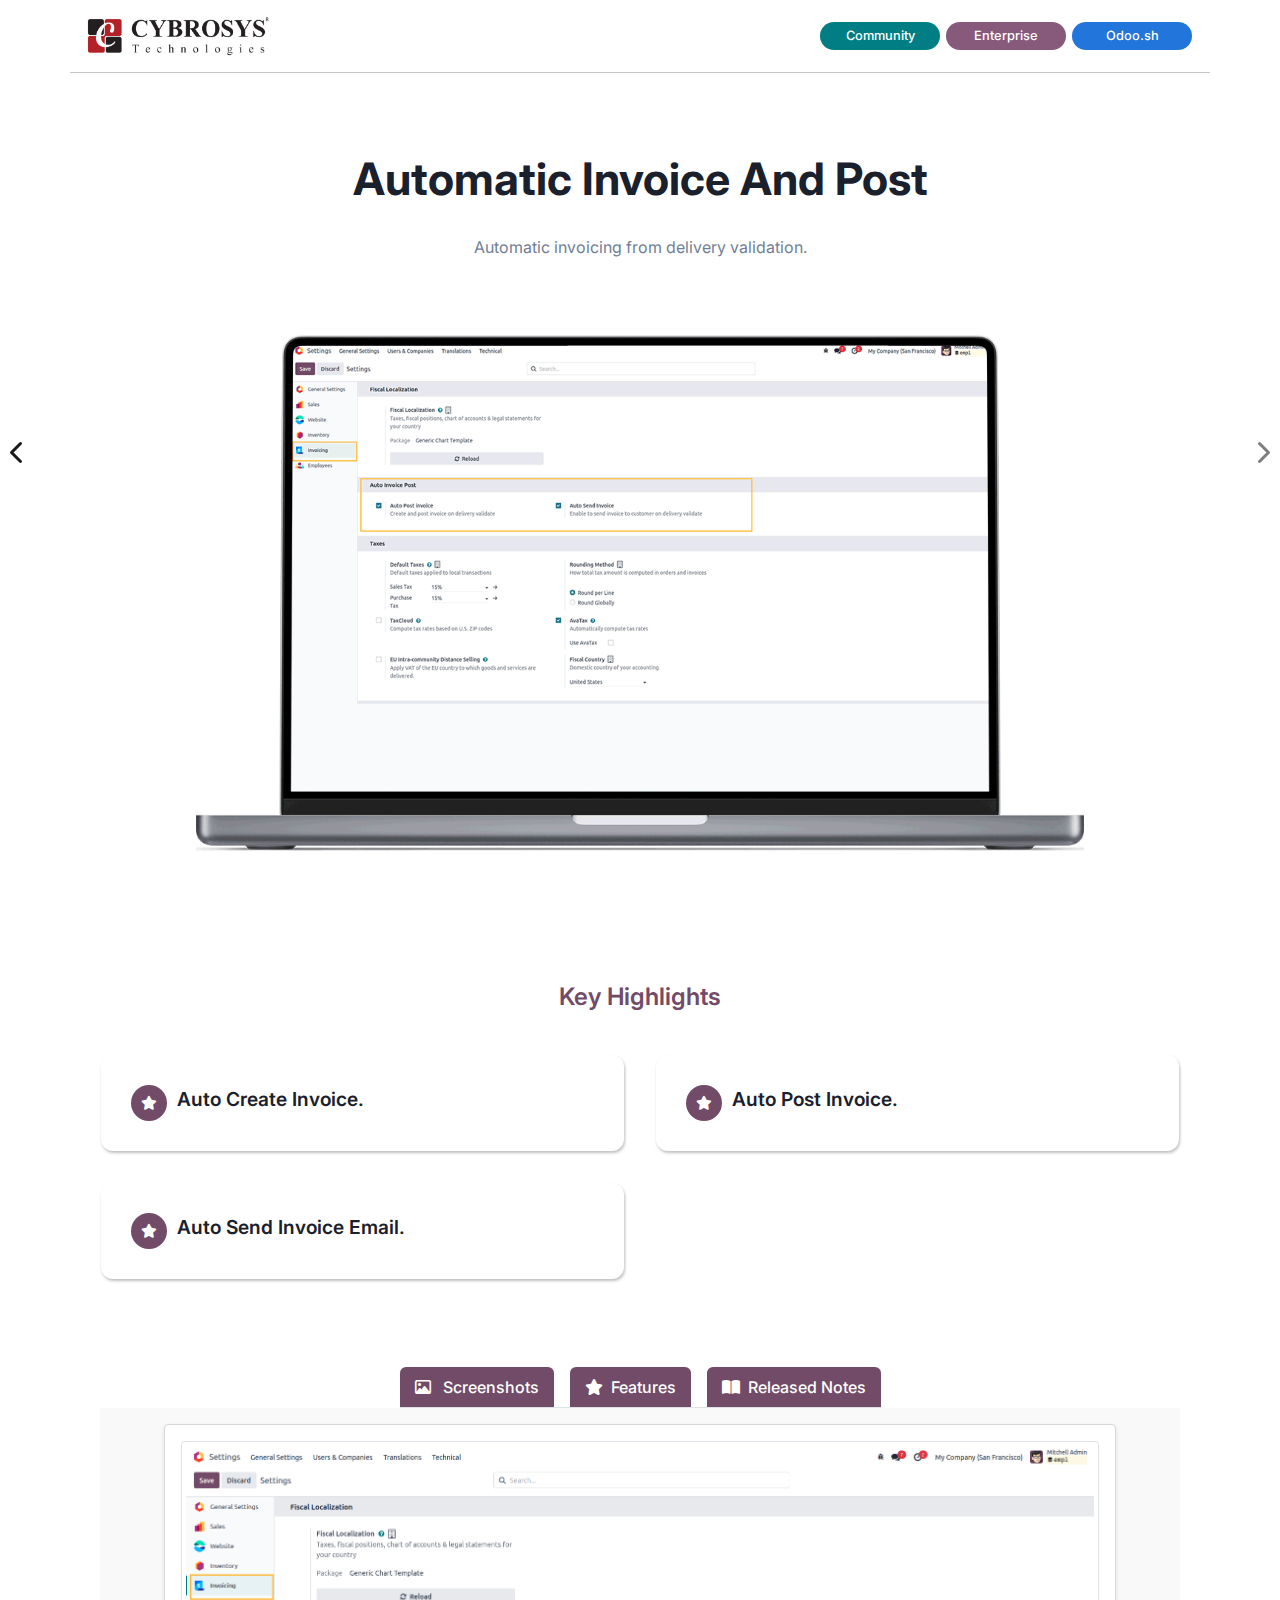
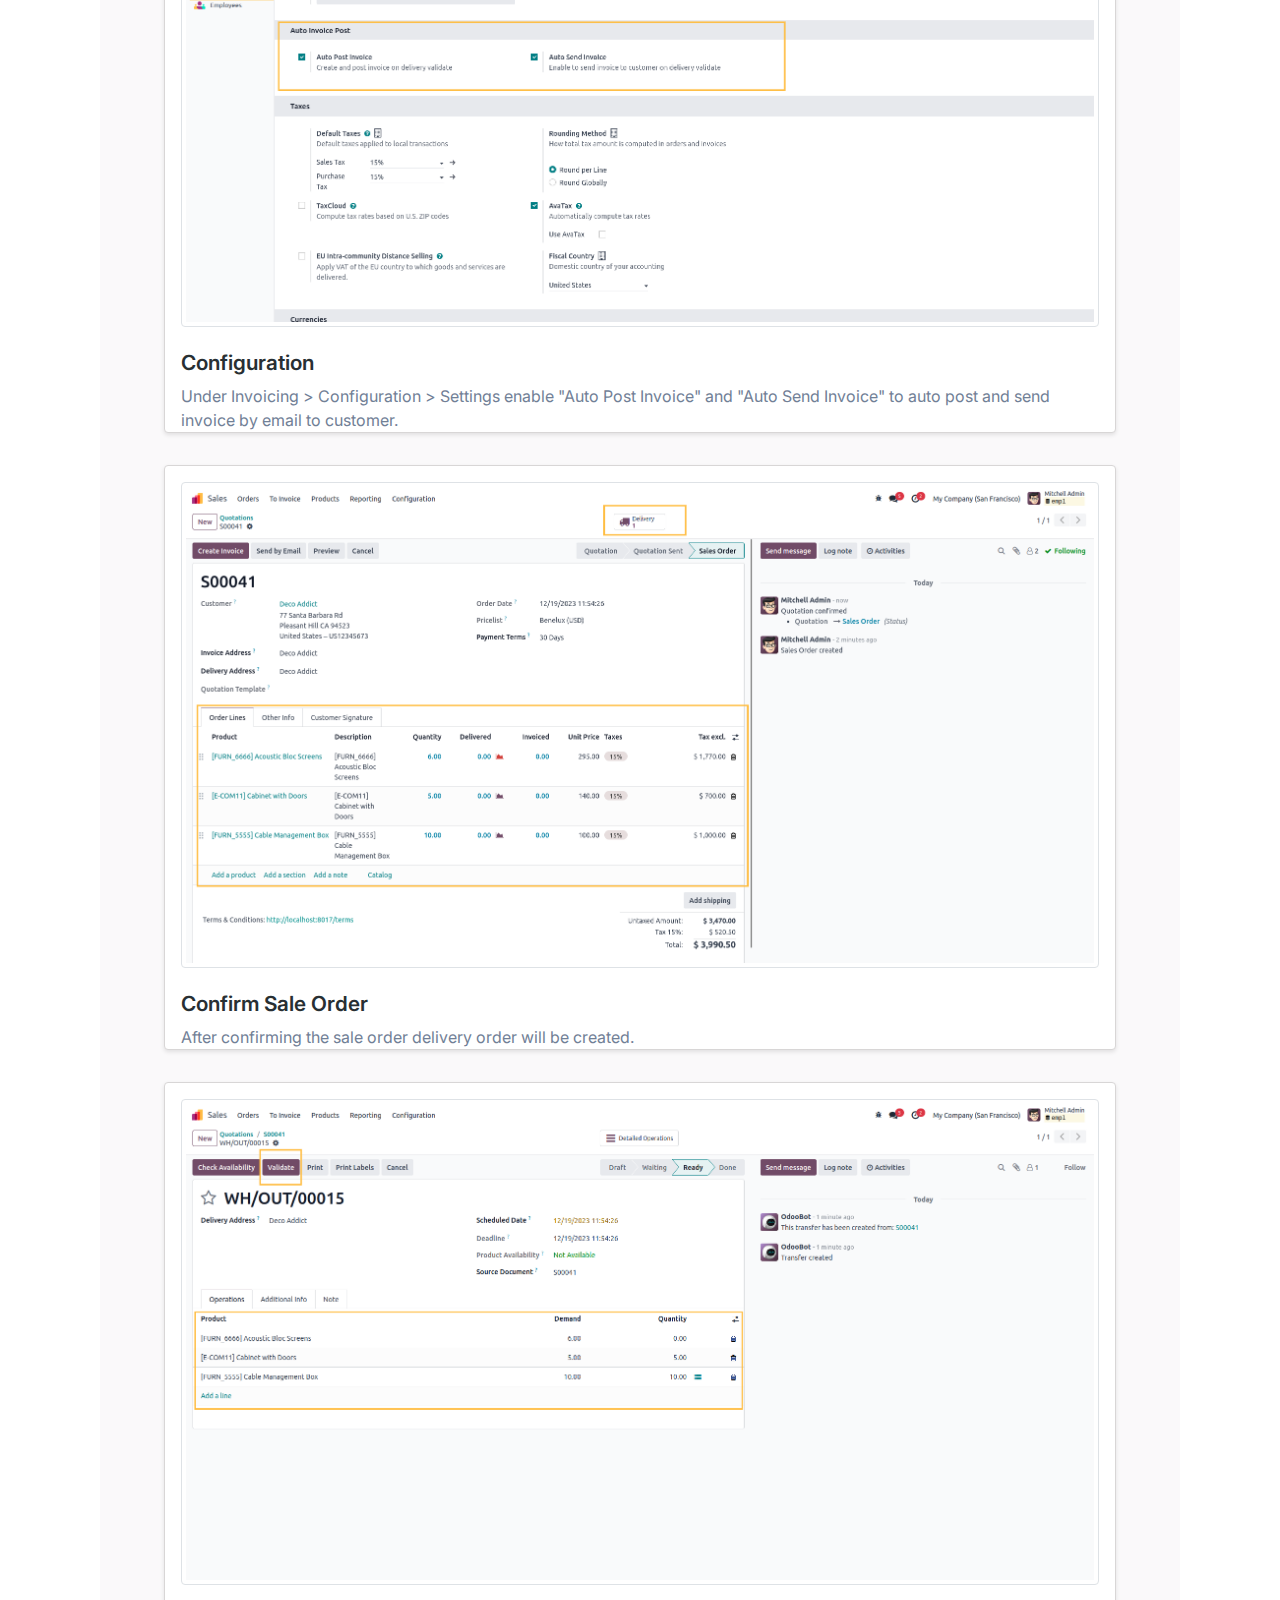
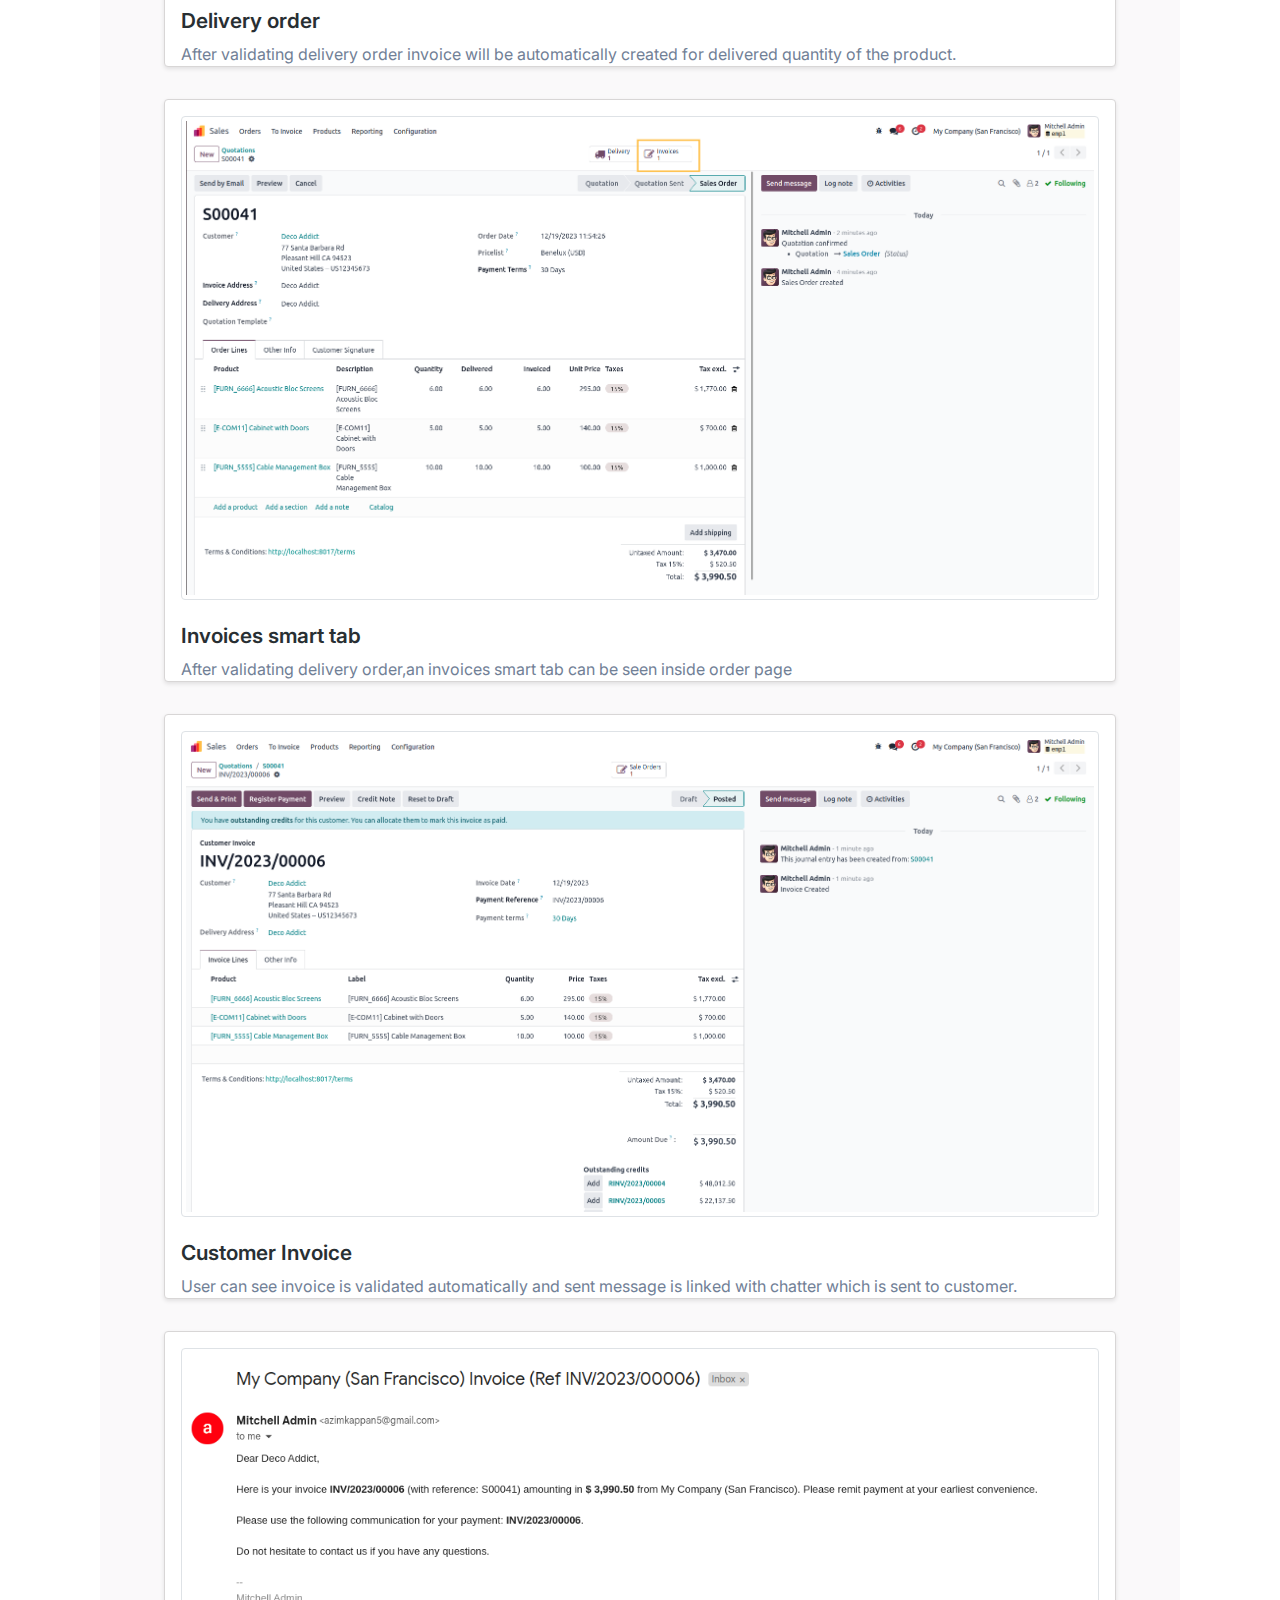
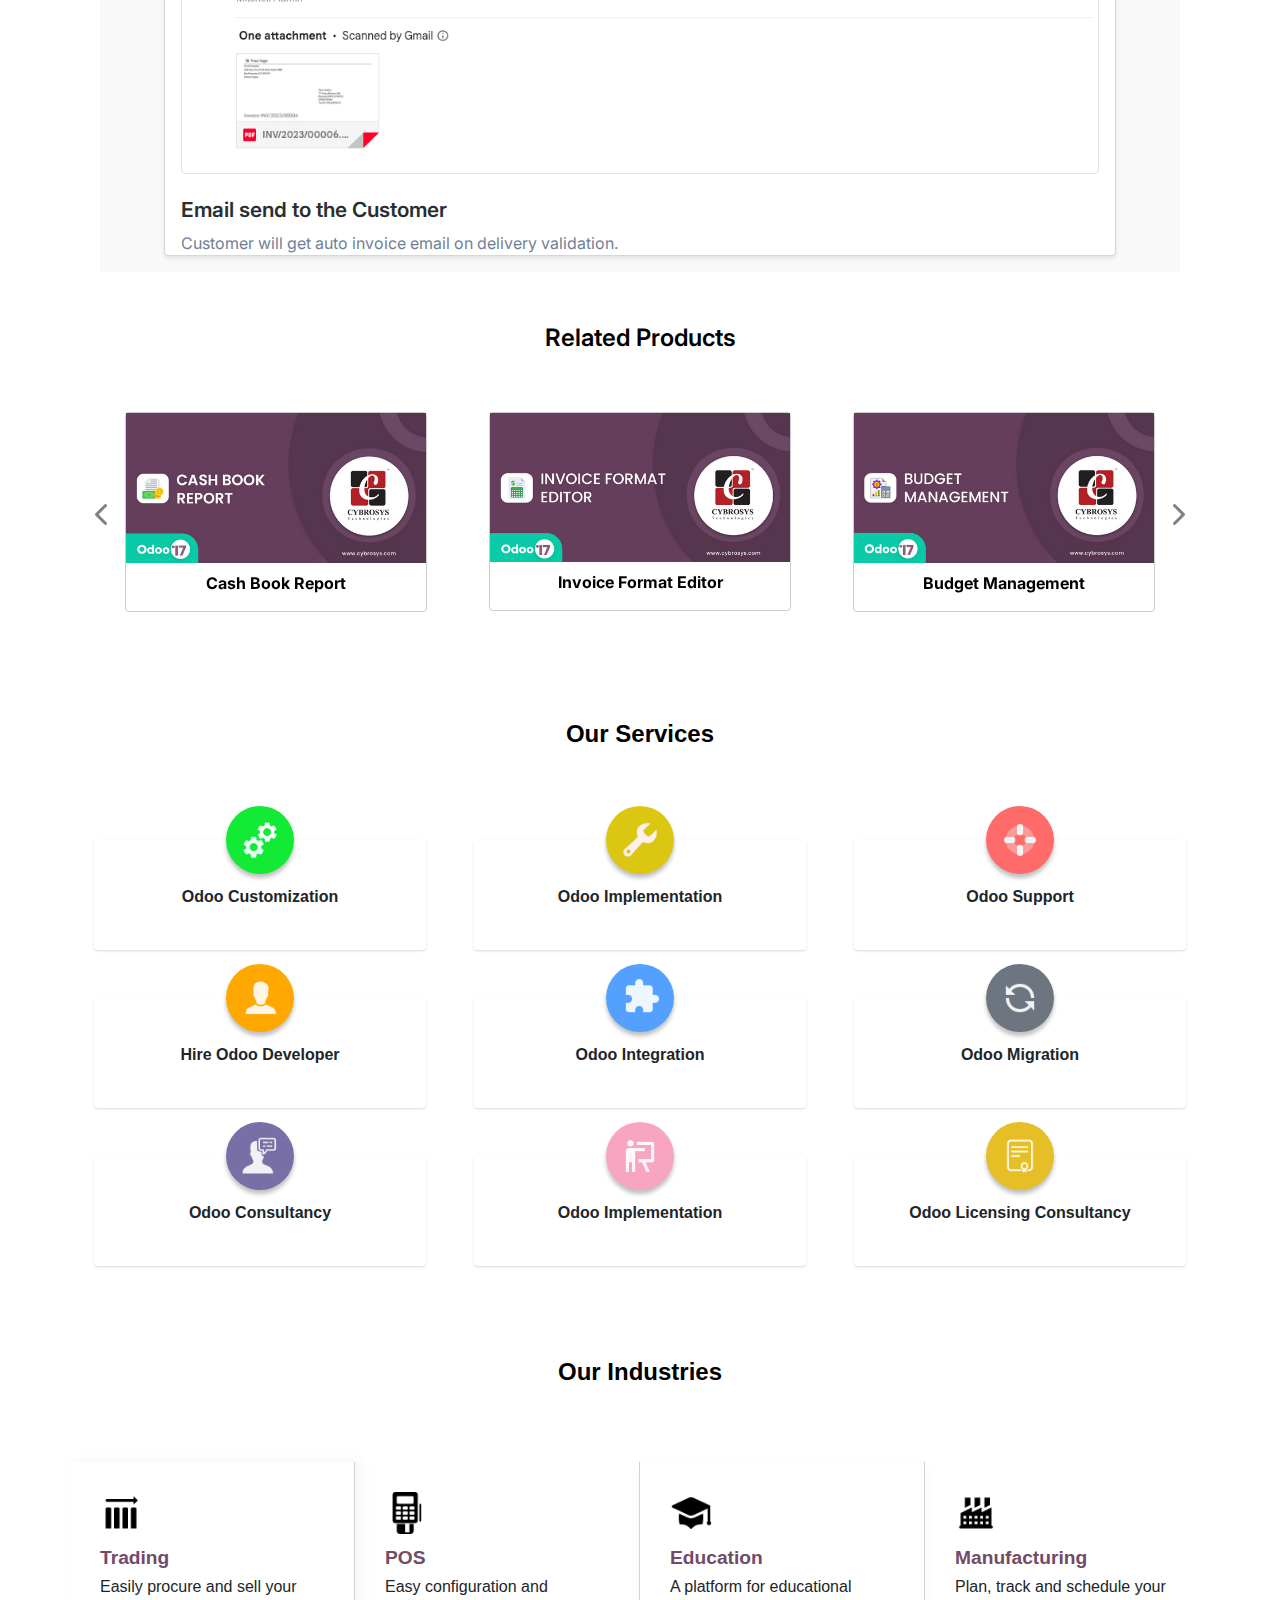
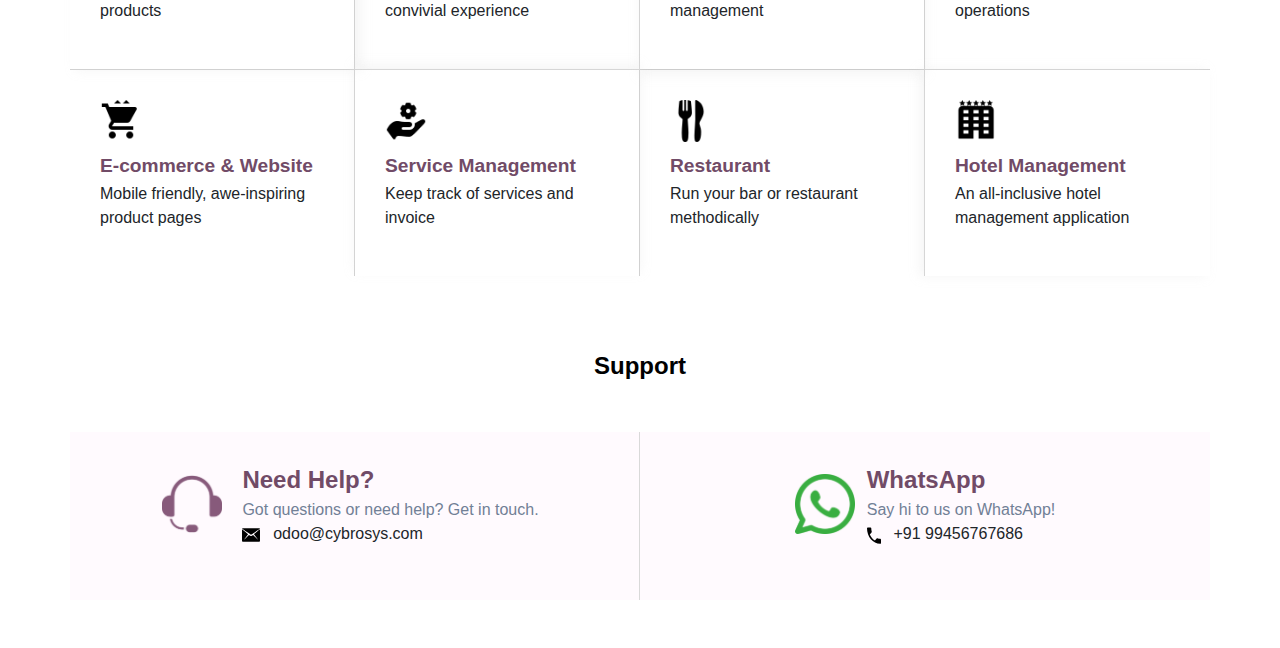
<file: automatic_invoice_and_post/static/description/index.html>
<!DOCTYPE html>
<html lang="en">

<head>
    <meta charset="UTF-8">
    <meta name="viewport" content="width=device-width, initial-scale=1.0">
    <title>Odoo App 3 Index</title>
    <!-- Bootstrap CSS -->
    <link rel="stylesheet"
          href="https://cdn.jsdelivr.net/npm/bootstrap@4.0.0/dist/css/bootstrap.min.css"
          integrity="sha384-Gn5384xqQ1aoWXA+058RXPxPg6fy4IWvTNh0E263XmFcJlSAwiGgFAW/dAiS6JXm"
          crossorigin="anonymous">
    <link rel="stylesheet"
          href="https://cdnjs.cloudflare.com/ajax/libs/font-awesome/6.2.1/css/all.min.css">
    <link rel="preconnect" href="https://fonts.googleapis.com">
    <link rel="preconnect" href="https://fonts.gstatic.com" crossorigin>
    <link href="https://fonts.googleapis.com/css2?family=Inter:wght@400;500;600;700;800&display=swap"
          rel="stylesheet">
</head>
<body>
<section>
    <div class="container"
         style="font-family: 'Inter', sans-serif !important;background-color: #fff !important;">
        <div class="row">
            <div class="col-sm-12 col-md-12 col-lg-12 d-flex justify-content-between flex-wrap align-items-sm-center"
                 style="border-bottom:1px solid rgba(0, 0, 0, 0.22)">
                <div class="my-3">
                    <img src="assets/misc/Cybrosys R.png"
                         style="width:auto !important; height:40px !important">
                </div>
                <div class="my-3 d-flex align-items-center">
                    <div class="text-center"
                         style="background-color:#017E84 !important;font-size: 0.8rem !important; color:#fff !important; font-weight:500 !important; padding:4px !important; margin:0 3px !important; border-radius:50px !important; min-width: 120px !important;">
                        Community
                    </div>
                    <div class="text-center"
                         style="background-color:#875A7B !important; color:#fff !important;font-size: 0.8rem !important; font-weight:500 !important; padding:4px !important; margin:0 3px !important; border-radius:50px !important;min-width: 120px !important;">
                        Enterprise
                    </div>
                    <div class="text-center"
                         style="background-color: #2175db !important; color:#fff !important;font-size: 0.8rem !important; font-weight:500 !important; padding:4px !important; margin:0 3px !important; border-radius:50px !important;min-width: 120px !important;">
                        Odoo.sh
                    </div>
                </div>
            </div>
        </div>
        <div class="row">
            <div class="col-sm-12 col-md-12 col-lg-12 text-center d-flex align-items-center flex-column"
                 style="margin: 80px 0px !important;">
                <h1 style="font-size: 2.8rem;font-weight: 700; color:
                    #1A202C;">
                    Automatic Invoice And Post</h1>
                <p class="my-3 mb-4"
                   style="max-width: 80%; font-weight: 400 !important; line-height: 32px; color: #718096;">
                    Automatic invoicing from delivery validation.
                </p>
                <div style="width: 80%; margin-top: 3rem;">
                    <img src="assets/screenshots/hero.gif"
                         class="img-responsive" width="100%" height="auto">
                </div>
            </div>
        </div>
        <div class="container mt-5 mb-5">
            <div class="col-lg-12 d-flex flex-column justify-content-center align-items-center mt-4">
                <p class="m-0"
                   style="font-weight: 600; font-size: 24px; color:#714b67 !important">
                    Key Highlights
                </p>
            </div>
            <div class="row py-4">
                <div class="col-md-6 col-sm-12 p-3">
                    <div class="d-flex   h-100" style="padding: 30px;border-radius: 12px;
                                    background: #FFF;
                                    box-shadow: 1px 2px 3px 0px rgba(0, 0, 0, 0.25); ">
                        <div style="width: 36px; height: 36px; border-radius: 50%; background: #714B67;
                                    display: flex; justify-content: center; align-items: center;
                                    margin-right: 10px; flex-shrink: 0;">
                            <i class="fa-solid fa-star  "
                               style="color: #fff;font-size:14px;"></i>
                        </div>
                        <div>
                            <p style="color: #1A202C;font-weight: 600;
                                      font-size: 1.2rem; margin-bottom: 2px;">
                                Auto Create Invoice.</p>
                        </div>
                    </div>
                </div>
                <div class="col-md-6 col-sm-12 p-3">
                    <div class="d-flex   h-100" style="padding: 30px;border-radius: 12px;
                                    background: #FFF;
                                    box-shadow: 1px 2px 3px 0px rgba(0, 0, 0, 0.25); ">
                        <div style="width: 36px; height: 36px; border-radius: 50%; background: #714B67;
                                    display: flex; justify-content: center; align-items: center;
                                    margin-right: 10px; flex-shrink: 0;">
                            <i class="fa-solid fa-star  "
                               style="color: #fff;font-size:14px;"></i>
                        </div>
                        <div>
                            <p style="color: #1A202C;font-weight: 600;
                                      font-size: 1.2rem; margin-bottom: 2px;">
                                Auto Post Invoice.</p>
                        </div>
                    </div>
                </div>
                <div class="col-md-6 col-sm-12 p-3">
                    <div class="d-flex   h-100" style="padding: 30px;border-radius: 12px;
                                    background: #FFF;
                                    box-shadow: 1px 2px 3px 0px rgba(0, 0, 0, 0.25); ">
                        <div style="width: 36px; height: 36px; border-radius: 50%; background: #714B67;
                                    display: flex; justify-content: center; align-items: center;
                                    margin-right: 10px; flex-shrink: 0;">
                            <i class="fa-solid fa-star  "
                               style="color: #fff;font-size:14px;"></i>
                        </div>
                        <div>
                            <p style="color: #1A202C;font-weight: 600;
                                      font-size: 1.2rem; margin-bottom: 2px;">
                                Auto Send Invoice Email.</p>
                        </div>
                    </div>
                </div>
            </div>
        </div>
        <div class="container rounded">
            <ul class="nav nav-tabs d-flex"
                style="width: fit-content;margin: 0 auto;gap: 1rem;">
                <li class="col text-center py-2 text-nowrap "
                    style="color: #fff; background-color: #714B67;border-radius: 6px 6px 0px 0px;">
                    <a
                            class="active show" data-toggle="tab" href="#tab1"
                            style="color: #fff;font-weight: 500; background-color: #714B67; text-decoration: none;">
                        <i class="fa-regular fa-image  pr-2"
                           style="color: #fff;"></i>
                        Screenshots</a></li>
                <li class="col text-center py-2 text-nowrap "
                    style="color: #fff; background-color: #714B67;border-radius: 6px 6px 0px 0px;">
                    <a
                            data-toggle="tab" href="#tab2"
                            style="color: #fff;font-weight: 500;  text-decoration: none;"><i
                            class="fa-solid fa-star  pr-2"
                            style="color: #fff;"></i>Features</a></li>
                <li class="col text-center py-2 text-nowrap "
                    style="color: #fff; background-color: #714B67;border-radius: 6px 6px 0px 0px;">
                    <a
                            data-toggle="tab" href="#tab3"
                            style="color: #fff;font-weight: 500; text-decoration: none; background-color: #714B67;"><i
                            class="fa-solid fa-book-open  pr-2"
                            style="color: #fff;"></i>Released Notes</a></li>
            </ul>
            <div class="tab-content"
                 style="background-color: rgba(121, 113, 119, 0.04);">
                <div id="tab1" class="tab-pane fade in active show">
                    <div class="col-lg-12 py-2"
                         style="padding: 1rem 4rem !important;">
                        <div
                                style="border: 1px solid #d8d6d6; border-radius: 4px; background: #fff; box-shadow: 0 2px 4px rgba(0, 0, 0, 0.1);">
                            <div class="row justify-content-center p-3 w-100 m-0">
                                <img src="assets/screenshots/1.png"
                                     class="img-thumbnail" width="100%"
                                     height="auto">
                            </div>
                            <div class="px-3">
                                <h4 class="mt-2"
                                    style=" font-weight:600 !important; color:#282F33 !important; font-size:1.3rem !important">
                                    Configuration</h4>
                                <p class="m-0" style="color:#718096">
                                    Under Invoicing > Configuration > Settings
                                    enable "Auto Post Invoice" and "Auto Send
                                    Invoice" to auto post and send invoice
                                    by email to customer.
                                </p>
                            </div>
                        </div>
                    </div>
                    <div class="col-lg-12 py-2"
                         style="padding: 1rem 4rem !important;">
                        <div
                                style="border: 1px solid #d8d6d6; border-radius: 4px;  background: #fff; box-shadow: 0 2px 4px rgba(0, 0, 0, 0.1);">
                            <div class="row justify-content-center p-3 w-100 m-0">
                                <img src="assets/screenshots/2.png"
                                     class="img-thumbnail" width="100%"
                                     height="auto">
                            </div>
                            <div class="px-3">
                                <h4 class="mt-2"
                                    style=" font-weight:600 !important; color:#282F33 !important; font-size:1.3rem !important">
                                    Confirm Sale Order</h4>
                                <p class="m-0" style="color:#718096">After
                                   confirming the
                                   sale order delivery order will be created.
                                </p>
                            </div>
                        </div>
                    </div>
                    <div class="col-lg-12 py-2"
                         style="padding: 1rem 4rem !important;">
                        <div
                                style="border: 1px solid #d8d6d6; border-radius: 4px;  background: #fff; box-shadow: 0 2px 4px rgba(0, 0, 0, 0.1);">
                            <div class="row justify-content-center p-3 w-100 m-0">
                                <img src="assets/screenshots/3.png"
                                     class="img-thumbnail" width="100%"
                                     height="auto">
                            </div>
                            <div class="px-3">
                                <h4 class="mt-2"
                                    style=" font-weight:600 !important; color:#282F33 !important; font-size:1.3rem !important">
                                    Delivery order</h4>
                                <p class="m-0" style="color:#718096">After
                                    validating
                                    delivery order invoice will be automatically
                                    created for delivered quantity of the
                                    product.
                                </p>
                            </div>
                        </div>
                    </div>
                    <div class="col-lg-12 py-2"
                         style="padding: 1rem 4rem !important;">
                        <div
                                style="border: 1px solid #d8d6d6; border-radius: 4px;  background: #fff; box-shadow: 0 2px 4px rgba(0, 0, 0, 0.1);">
                            <div class="row justify-content-center p-3 w-100 m-0">
                                <img src="assets/screenshots/4.png"
                                     class="img-thumbnail" width="100%"
                                     height="auto">
                            </div>
                            <div class="px-3">
                                <h4 class="mt-2"
                                    style=" font-weight:600 !important; color:#282F33 !important; font-size:1.3rem !important">
                                    Invoices smart tab</h4>
                                <p class="m-0" style="color:#718096">After
                                    validating
                                    delivery order,an invoices smart tab can be
                                    seen inside order page
                                </p>
                            </div>
                        </div>
                    </div>
                    <div class="col-lg-12 py-2"
                         style="padding: 1rem 4rem !important;">
                        <div
                                style="border: 1px solid #d8d6d6; border-radius: 4px;  background: #fff; box-shadow: 0 2px 4px rgba(0, 0, 0, 0.1);">
                            <div class="row justify-content-center p-3 w-100 m-0">
                                <img src="assets/screenshots/5.png"
                                     class="img-thumbnail" width="100%"
                                     height="auto">
                            </div>
                            <div class="px-3">
                                <h4 class="mt-2"
                                    style=" font-weight:600 !important; color:#282F33 !important; font-size:1.3rem !important">
                                    Customer Invoice</h4>
                                <p class="m-0" style="color:#718096">User can
                                    see invoice
                                    is validated automatically and sent message
                                    is linked with chatter which is sent to
                                    customer.
                                </p>
                            </div>
                        </div>
                    </div>
                    <div class="col-lg-12 py-2"
                         style="padding: 1rem 4rem !important;">
                        <div
                                style="border: 1px solid #d8d6d6; border-radius: 4px;  background: #fff; box-shadow: 0 2px 4px rgba(0, 0, 0, 0.1);">
                            <div class="row justify-content-center p-3 w-100 m-0">
                                <img src="assets/screenshots/6.png"
                                     class="img-thumbnail" width="100%"
                                     height="auto">
                            </div>
                            <div class="px-3">
                                <h4 class="mt-2"
                                    style=" font-weight:600 !important; color:#282F33 !important; font-size:1.3rem !important">
                                    Email send to the Customer</h4>
                                <p class="m-0" style="color:#718096">Customer
                                    will get
                                    auto invoice email on delivery validation.
                                </p>
                            </div>
                        </div>
                    </div>
                </div>
                <div id="tab2" class="tab-pane fade">
                    <div class="col-mg-12" style="padding: 1rem 4rem;">
                        <ul style="list-style: none; padding: 1rem 0;font-weight: 500;">
                            <li class="py-3"
                                style="font-weight: 500;background-color: #fff; border-radius: 4px; padding: 1rem; margin-bottom: 1rem; box-shadow: 0 2px 4px rgba(0, 0, 0, 0.1);">
                                    <span style="margin-right: 12px;"><img
                                            src="assets/misc/star (1) 2.svg"
                                            alt=""
                                            width="16px"></span>Available in
                                Odoo 17.0 Community and Enterprise.
                            </li>
                            <li class="py-3"
                                style="font-weight: 500;background-color: #fff; border-radius: 4px; padding: 1rem; margin-bottom: 1rem; box-shadow: 0 2px 4px rgba(0, 0, 0, 0.1);">
                                    <span style="margin-right: 12px;"><img
                                            src="assets/misc/star (1) 2.svg"
                                            alt=""
                                            width="16px"></span>Generates and
                                post invoice while validating the delivery
                            </li>
                            <li class="py-3"
                                style="font-weight: 500;background-color: #fff; border-radius: 4px; padding: 1rem; margin-bottom: 1rem; box-shadow: 0 2px 4px rgba(0, 0, 0, 0.1);">
                                    <span style="margin-right: 12px;"><img
                                            src="assets/misc/star (1) 2.svg"
                                            alt=""
                                            width="16px"></span>Automatic
                                Invoice And Post
                                <ul style="list-style: none;font-weight: 400; color:#718096">
                                    <li> This module generates and post invoice
                                        while validating the delivery.Auto send
                                        invoice by Email when Delivery is Done.
                                        Whenever Delivery order is done this
                                        module creates customer invoice
                                        automatically same as sales order
                                        product price with delivered quantity.
                                        If you enable automatic invoice post
                                        When delivery gets done it automatically
                                        creates a customer invoice and post it
                                        automatically.
                                    </li>
                                </ul>
                            </li>
                        </ul>
                    </div>
                </div>
                <div id="tab3" class="tab-pane fade">
                    <div class="col-mg-12 active" style="padding: 1rem 4rem;">
                        <div class="py-3"
                             style="font-weight: 500;background-color: #fff; border-radius: 4px; padding: 1rem; box-shadow: 0 2px 4px rgba(0, 0, 0, 0.1);">
                            <div class="d-flex mb-3"
                                 style="font-size: 0.8rem; font-weight: 500;"><span>Version
                                        17.0.1.0.0</span><span
                                    class="px-2">|</span><span
                                    style="color: #714B67;font-weight: 600;">Released on:6th January 2024</span>
                            </div>
                            <p class="m-0"
                               style=" color:#718096!important; font-size:1rem !important;line-height: 28px;">
                                Initial Commit for Automatic Invoice And
                                Post</p>
                        </div>
                    </div>
                </div>
            </div>
        </div>
        <div class="container mt-5">
            <div class="col-lg-12 d-flex flex-column justify-content-center align-items-center mt-5">
                <p class="m-0"
                   style="font-weight: 600; font-size: 24px; color:#000 !important">
                    Related Products</p>
            </div>
        </div>
        <div id="myCarousel" class="carousel slide py-3" data-ride="carousel">
            <div class="carousel-inner">
                <div class="carousel-item active">
                    <div class="row p-4">
                        <div class="col">
                            <div class="p-3">
                                <a href="https://apps.odoo.com/apps/modules/17.0/account_cash_book/"
                                   style="color: #000; text-decoration: none;">
                                    <div style="border:1px solid #CBCBCB !important;border-radius: 4px;">
                                        <div style="width: 300px; ">
                                            <img src="assets/modules/1.png"
                                                 alt="" width="100%"
                                                 height="auto">
                                        </div>
                                        <p class="text-center pt-2 text-black font-weight-bold">
                                            Cash Book Report</p>
                                    </div>
                                </a>
                            </div>
                        </div>
                        <div class="col">
                            <div class="p-3">
                                <a href="https://apps.odoo.com/apps/modules/17.0/invoice_format_editor/"
                                   style="color: #000; text-decoration: none;">
                                    <div style="border:1px solid #CBCBCB !important;border-radius: 4px;">
                                        <div style="width: 300px; ">
                                            <img src="assets/modules/2.png"
                                                 alt="" width="100%"
                                                 height="auto">
                                        </div>
                                        <p class="text-center pt-2 text-black font-weight-bold">
                                            Invoice Format Editor</p>
                                    </div>
                                </a>
                            </div>
                        </div>
                        <div class="col">
                            <div class="p-3">
                                <a href="https://apps.odoo.com/apps/modules/17.0/base_account_budget/"
                                   style="color: #000; text-decoration: none;">
                                    <div style="border:1px solid #CBCBCB !important;border-radius: 4px;">
                                        <div style="width: 300px; ">
                                            <img src="assets/modules/3.png"
                                                 alt="" width="100%"
                                                 height="auto">
                                        </div>
                                        <p class="text-center pt-2 text-black font-weight-bold">
                                            Budget Management</p>
                                    </div>
                                </a>
                            </div>
                        </div>
                    </div>
                </div>
                <div class="carousel-item">
                    <div class="row p-4">
                        <div class="col">
                            <div class="p-3">
                                <a href="https://apps.odoo.com/apps/modules/16.0/advance_cash_flow_statements/"
                                   style="color: #000; text-decoration: none;">
                                    <div style="border:1px solid #CBCBCB !important;border-radius: 4px;">
                                        <div style="width: 300px; ">
                                            <img src="assets/modules/4.png"
                                                 alt="" width="100%"
                                                 height="auto">
                                        </div>
                                        <p class="text-center pt-2 text-black font-weight-bold">
                                            Advanced Cash Flow Statements</p>
                                    </div>
                                </a>
                            </div>
                        </div>
                        <div class="col">
                            <div class="p-3">
                                <a href="https://apps.odoo.com/apps/modules/16.0/account_partner_ledger_filter/"
                                   style="color: #000; text-decoration: none;">
                                    <div style="border:1px solid #CBCBCB !important;border-radius: 4px;">
                                        <div style="width: 300px;">
                                            <img src="assets/modules/5.png"
                                                 alt="" width="100%"
                                                 height="auto">
                                        </div>
                                        <p class="text-center pt-2 text-black font-weight-bold">
                                           Account Partner Ledger Filter</p>
                                    </div>
                                </a>
                            </div>
                        </div>
                        <div class="col">
                            <div class="p-3">
                                <a href="https://apps.odoo.com/apps/modules/16.0/base_account_budget/"
                                   style="color: #000; text-decoration: none;">
                                    <div style="border:1px solid #CBCBCB !important;border-radius: 4px;">
                                        <div style="width: 300px;">
                                            <img src="assets/modules/6.png"
                                                 alt="" width="100%"
                                                 height="auto">
                                        </div>
                                        <p class="text-center pt-2 text-black font-weight-bold">
                                            Budget Management</p>
                                    </div>
                                </a>
                            </div>
                        </div>
                    </div>
                </div>
            </div>
            <a class="carousel-control-prev" href="#myCarousel"
               data-slide="prev" style="width: 35px; color: #000;">
                    <span class="carousel-control-prev-icon">
                        <i class="fa fa-chevron-left"
                           style="font-size: 24px;"></i>
                    </span>
            </a>
            <a class="carousel-control-next" href="#myCarousel"
               data-slide="next" style="width: 35px; color: #000;">
                    <span class="carousel-control-next-icon">
                        <i class="fa fa-chevron-right"
                           style="font-size: 24px;"></i>
                    </span>
            </a>
        </div>
        <a class="carousel-control-prev" href="#myCarousel"
           data-slide="prev" style="width: 35px; color: #000;">
                    <span class="carousel-control-prev-icon">
                        <i class="fa fa-chevron-left"
                           style="font-size: 24px;"></i>
                    </span>
        </a>
        <a class="carousel-control-next" href="#myCarousel"
           data-slide="next" style="width: 35px; color: #000;">
                    <span class="carousel-control-next-icon">
                        <i class="fa fa-chevron-right"
                           style="font-size: 24px;"></i>
                    </span>
        </a>
    </div>
    <div class="container mt-5">
        <div class="col-lg-12 d-flex flex-column justify-content-center align-items-center mt-4">
            <p class="m-0"
               style="font-weight: 600; font-size: 24px; color:#000 !important">
                Our Services</p>
        </div>
    </div>
    <div class="container my-5">
        <div class="row py-3">
            <div class="col-md-4 col-sm-6 px-4 py-4">
                <div
                        style="background-color: #fff; padding: 25px; text-align: center;  box-shadow: rgba(0, 0, 0, 0.1) 0px 1px 3px 0px, rgba(0, 0, 0, 0.06) 0px 1px 2px 0px; position: relative;border-radius: 4px;">
                    <div style="position: absolute; top: 0%; left: 50%; transform: translate(-50%, -50%);">
                        <div style="background-color:#13EA36 ; border-radius: 50%; padding: 15px;    width: 68px;
                                    height: 68px; display: inline-block; box-shadow:0px 4px 4px rgba(0, 0, 0, 0.25);">
                            <img src="assets/icons/cogs.png"
                                 alt="service-icon" width="38px"
                                 height="auto">
                        </div>
                    </div>
                    <p style="margin-top: 20px; font-weight: bold;">Odoo
                        Customization</p>
                </div>
            </div>
            <div class="col-md-4 col-sm-6 px-4 py-4">
                <div
                        style="background-color: #fff; padding: 25px; text-align: center; box-shadow: rgba(0, 0, 0, 0.1) 0px 1px 3px 0px, rgba(0, 0, 0, 0.06) 0px 1px 2px 0px; position: relative;border-radius: 4px;">
                    <div style="position: absolute; top: 0%; left: 50%; transform: translate(-50%, -50%);">
                        <div style="background-color:#DBC711; border-radius: 50%; padding: 15px;    width: 68px;
                                    height: 68px; display: inline-block; box-shadow:0px 4px 4px rgba(0, 0, 0, 0.25);">
                            <img src="assets/icons/wrench.png"
                                 alt="service-icon" width="38px"
                                 height="auto">
                        </div>
                    </div>
                    <p style="margin-top: 20px; font-weight: bold;">Odoo
                        Implementation</p>
                </div>
            </div>
            <div class="col-md-4 col-sm-6 px-4 py-4">
                <div
                        style="background-color: #fff; padding: 25px; text-align: center;  box-shadow: rgba(0, 0, 0, 0.1) 0px 1px 3px 0px, rgba(0, 0, 0, 0.06) 0px 1px 2px 0px; position: relative; border-radius: 4px;">
                    <div style="position: absolute; top: 0%; left: 50%; transform: translate(-50%, -50%);">
                        <div style="background-color:#FF6B6B ; border-radius: 50%; padding: 15px;    width: 68px;
                                    height: 68px; display: inline-block; box-shadow:0px 4px 4px rgba(0, 0, 0, 0.25);">
                            <img src="assets/icons/lifebuoy.png"
                                 alt="service-icon" width="38px"
                                 height="auto">
                        </div>
                    </div>
                    <p style="margin-top: 20px; font-weight: bold;">Odoo
                        Support</p>
                </div>
            </div>
            <div class="col-md-4 col-sm-6 px-4 py-4">
                <div
                        style="background-color: #fff; padding: 25px; text-align: center; box-shadow: rgba(0, 0, 0, 0.1) 0px 1px 3px 0px, rgba(0, 0, 0, 0.06) 0px 1px 2px 0px; position: relative; border-radius: 4px;">
                    <div style="position: absolute; top: 0%; left: 50%; transform: translate(-50%, -50%);">
                        <div style="background-color:#FFA801 ; border-radius: 50%; padding: 15px;    width: 68px;
                                    height: 68px; display: inline-block; box-shadow:0px 4px 4px rgba(0, 0, 0, 0.25);">
                            <img src="assets/icons/user.png"
                                 alt="service-icon" width="38px"
                                 height="auto">
                        </div>
                    </div>
                    <p style="margin-top: 20px; font-weight: bold;">Hire
                        Odoo Developer</p>
                </div>
            </div>
            <div class="col-md-4 col-sm-6 px-4 py-4">
                <div
                        style="background-color: #fff; padding: 25px; text-align: center;  box-shadow: rgba(0, 0, 0, 0.1) 0px 1px 3px 0px, rgba(0, 0, 0, 0.06) 0px 1px 2px 0px; position: relative; border-radius: 4px;">

                    <div style="position: absolute; top: 0%; left: 50%; transform: translate(-50%, -50%);">
                        <div style="background-color:#54A0FF; border-radius: 50%; padding: 15px;    width: 68px;
                                    height: 68px; display: inline-block; box-shadow:0px 4px 4px rgba(0, 0, 0, 0.25);">
                            <img src="assets/icons/puzzle.png"
                                 alt="service-icon" width="38px"
                                 height="auto">
                        </div>
                    </div>
                    <p style="margin-top: 20px; font-weight: bold;">Odoo
                        Integration</p>
                </div>
            </div>
            <div class="col-md-4 col-sm-6 px-4 py-4">
                <div
                        style="background-color: #fff; padding: 25px; text-align: center;  box-shadow: rgba(0, 0, 0, 0.1) 0px 1px 3px 0px, rgba(0, 0, 0, 0.06) 0px 1px 2px 0px; position: relative;border-radius: 4px;">
                    <div style="position: absolute; top: 0%; left: 50%; transform: translate(-50%, -50%);">
                        <div style="background-color:#6D7680 ; border-radius: 50%; padding: 15px;    width: 68px;
                                    height: 68px; display: inline-block; box-shadow:0px 4px 4px rgba(0, 0, 0, 0.25);">
                            <img src="assets/icons/update.png"
                                 alt="service-icon" width="38px"
                                 height="auto">
                        </div>
                    </div>
                    <p style="margin-top: 20px; font-weight: bold;">Odoo
                        Migration</p>
                </div>
            </div>
            <div class="col-md-4 col-sm-6 px-4 py-4">
                <div
                        style="background-color: #fff; padding: 25px; text-align: center;  box-shadow: rgba(0, 0, 0, 0.1) 0px 1px 3px 0px, rgba(0, 0, 0, 0.06) 0px 1px 2px 0px; position: relative;border-radius: 4px;">
                    <div style="position: absolute; top: 0%; left: 50%; transform: translate(-50%, -50%);">
                        <div style="background-color:#786FA6 ; border-radius: 50%; padding: 15px;    width: 68px;
                                    height: 68px; display: inline-block; box-shadow:0px 4px 4px rgba(0, 0, 0, 0.25);">
                            <img src="assets/icons/consultation.png"
                                 alt="service-icon" width="38px"
                                 height="auto">
                        </div>
                    </div>
                    <p style="margin-top: 20px; font-weight: bold;">Odoo
                        Consultancy</p>
                </div>
            </div>
            <div class="col-md-4 col-sm-6 px-4 py-4">
                <div
                        style="background-color: #fff; padding: 25px; text-align: center; box-shadow: rgba(0, 0, 0, 0.1) 0px 1px 3px 0px, rgba(0, 0, 0, 0.06) 0px 1px 2px 0px;position: relative;border-radius: 4px;">
                    <div style="position: absolute; top: 0%; left: 50%; transform: translate(-50%, -50%);">
                        <div style="background-color:#F8A5C2 ; border-radius: 50%; padding: 15px;    width: 68px;
                                    height: 68px; display: inline-block; box-shadow:0px 4px 4px rgba(0, 0, 0, 0.25);">
                            <img src="assets/icons/training.png"
                                 alt="service-icon" width="38px"
                                 height="auto">
                        </div>
                    </div>
                    <p style="margin-top: 20px; font-weight: bold;">Odoo
                        Implementation</p>
                </div>
            </div>
            <div class="col-md-4 col-sm-6 px-4 py-4">
                <div
                        style="background-color: #fff; padding: 25px; text-align: center;  box-shadow: rgba(0, 0, 0, 0.1) 0px 1px 3px 0px, rgba(0, 0, 0, 0.06) 0px 1px 2px 0px; position: relative;border-radius: 4px;">
                    <div style="position: absolute; top: 0%; left: 50%; transform: translate(-50%, -50%);">
                        <div style="background-color:#E6BE26; border-radius: 50%; padding: 15px;    width: 68px;
                                    height: 68px; display: inline-block; box-shadow:0px 4px 4px rgba(0, 0, 0, 0.25);">
                            <img src="assets/icons/license.png"
                                 alt="service-icon" width="38px"
                                 height="auto">
                        </div>
                    </div>
                    <p style="margin-top: 20px; font-weight: bold;">Odoo
                        Licensing Consultancy</p>
                </div>
            </div>
        </div>
    </div>
    <div class="container mt-5">
        <div class="col-lg-12 d-flex flex-column justify-content-center align-items-center mt-4">
            <p class="m-0"
               style="font-weight: 600; font-size: 24px; color:#000 !important">
                Our Industries</p>
        </div>
    </div>
    <div class="container">
        <div class="row my-5 py-4">
            <div class="col-md-3 col-sm-6 p-0">
                <div class="d-flex flex-column h-100 "
                     style="border-right: 1px solid rgb(209, 209, 209); border-bottom: 1px solid  rgb(209, 209, 209); padding: 30px; box-shadow: 6px 0 10px rgba(228, 227, 227, 0.373);">
                    <img src="assets/icons/trading-black.png" width="42px"
                         height="auto" alt="">
                    <p style="color: #714B67;font-weight: 600; margin-top: 10px;
                           font-size: 1.2rem; margin-bottom: 2px;">Trading</p>
                    <p>Easily procure and sell your products</p>
                </div>
            </div>
            <div class="col-md-3 col-sm-6  p-0">
                <div class="d-flex flex-column h-100"
                     style="border-right: 1px solid rgb(209, 209, 209);border-bottom: 1px solid  rgb(209, 209, 209); padding: 30px;">
                    <img src="assets/icons/pos-black.png" width="42px"
                         height="auto" alt="">
                    <p style="color: #714B67;font-weight: 600; margin-top: 10px;
                            font-size: 1.2rem; margin-bottom: 2px;">POS</p>
                    <p>Easy configuration and convivial experience</p>
                </div>
            </div>
            <div class="col-md-3 col-sm-6  p-0">
                <div class="d-flex flex-column h-100"
                     style="border-right: 1px solid  rgb(209, 209, 209);border-bottom: 1px solid   rgba(0, 0, 0, 0.2); padding: 30px; box-shadow: 0 5px 10px  rgba(228, 227, 227, 0.373)">
                    <img src="assets/icons/education-black.png" width="42px"
                         height="auto" alt="">
                    <p style="color: #714B67;font-weight: 600; margin-top: 10px;
                            font-size: 1.2rem; margin-bottom: 2px;">
                        Education</p>
                    <p>A platform for educational management</p>
                </div>
            </div>
            <div class="col-md-3 col-sm-6  p-0">
                <div class="d-flex flex-column h-100"
                     style="border-bottom: 1px solid  rgb(209, 209, 209); padding: 30px; ">
                    <img src="assets/icons/manufacturing-black.png"
                         width="42px" height="auto" alt="">
                    <p style="color: #714B67;font-weight: 600; margin-top: 10px;
                            font-size: 1.2rem; margin-bottom: 2px;">
                        Manufacturing</p>
                    <p>Plan, track and schedule your operations</p>
                </div>
            </div>
            <div class="col-md-3 col-sm-6 p-0">
                <div class="d-flex flex-column h-100"
                     style="border-right: 1px solid  rgb(209, 209, 209); padding: 30px;">
                    <img src="assets/icons/ecom-black.png" width="42px"
                         height="auto" alt="">
                    <p style="color: #714B67;font-weight: 600; margin-top: 10px;
                            font-size: 1.2rem; margin-bottom: 2px;">E-commerce &
                        Website</p>
                    <p>Mobile friendly, awe-inspiring product pages</p>
                </div>
            </div>
            <div class="col-md-3 col-sm-6   p-0">
                <div class="d-flex flex-column h-100"
                     style="border-right: 1px solid  rgb(209, 209, 209); padding: 30px;box-shadow: 0 -5px 10px  rgba(228, 227, 227, 0.373);">
                    <img src="assets/icons/service-black.png" width="42px"
                         height="auto" alt="">
                    <p style="color: #714B67;font-weight: 600; margin-top: 10px;
                            font-size: 1.2rem; margin-bottom: 2px;">Service
                        Management</p>
                    <p>Keep track of services and invoice</p>
                </div>
            </div>
            <div class="col-md-3 col-sm-6    p-0">
                <div class="d-flex flex-column h-100"
                     style="border-right: 1px solid  rgb(209, 209, 209); padding: 30px; ">
                    <img src="assets/icons/restaurant-black.png"
                         width="42px" height="auto" alt="">
                    <p style="color: #714B67;font-weight: 600; margin-top: 10px;
                            font-size: 1.2rem; margin-bottom: 2px;">
                        Restaurant</p>
                    <p>Run your bar or restaurant methodically</p>
                </div>
            </div>
            <div class="col-md-3 col-sm-6   p-0">
                <div class="d-flex flex-column h-100"
                     style=" padding: 30px;box-shadow: -5px 0 10px  rgba(228, 227, 227, 0.373);">
                    <img src="assets/icons/hotel-black.png" width="42px"
                         height="auto" alt="">
                    <p style="color: #714B67;font-weight: 600; margin-top: 10px;
                            font-size: 1.2rem; margin-bottom: 2px;">Hotel
                        Management</p>
                    <p>An all-inclusive hotel management application</p>
                </div>
            </div>
        </div>
    </div>
    <div class="container mt-5">
        <div class="col-lg-12 d-flex flex-column justify-content-center align-items-center mt-5">
            <p class="m-0"
               style="font-weight: 600; font-size: 24px; color:#000 !important">
                Support</p>
        </div>
    </div>
    <div class="container my-5">
        <div class="row" style="background-color: #FFFAFE;">
            <div class="col-md-6 pb-4  d-flex align-items-center justify-content-center"
                 style="border-right: 1px solid #D9D9D9;">
                <div style="padding: 30px;">
                    <div class="d-flex align-items-center">
                        <img src="assets/misc/support (1) 1.svg" alt=""
                             width="60px" style="margin-right: 12px;">
                        <div style="padding: 0px 8px;">
                                    <span
                                            style="color: #714B67;font-size: 24px;font-weight: 600;padding-bottom: 1rem;">Need
                                        Help?</span>
                            <p class="m-0" style="color:#718096;">Got
                                questions or need help? Get in touch.</p>
                            <div style="font-weight: 400;"><span><img
                                    src="assets/misc/support-email.svg"
                                    alt=""
                                    width="18px"
                                    style="filter: invert(1);margin-right: 0.8rem;"></span>odoo@cybrosys.com
                            </div>
                        </div>
                    </div>
                </div>
            </div>
            <div class="col-md-6 pb-4 d-flex align-items-center justify-content-center">
                <div style="padding: 30px;">
                    <div class="d-flex align-items-center">
                        <img src="assets/misc/whatsapp 1.svg" alt=""
                             width="60px" style="margin-right: 12px;">
                        <div>
                            <span style="color: #714B67;font-size: 24px;font-weight: 600;">WhatsApp</span>
                            <p class="m-0" style="color:#718096;">Say hi to
                                us on WhatsApp!</p>
                            <div style="font-weight: 400; font-size: 16px;"><span><img
                                    src="assets/misc/phone.svg"
                                    alt="" width="14px"
                                    style="filter: invert(1); margin-right: 0.8rem;"></span>+91
                                99456767686
                            </div>
                        </div>
                    </div>
                </div>
            </div>
        </div>
    </div>
</section>
<!-- Optional JavaScript -->
<!-- jQuery first, then Popper.js, then Bootstrap JS -->
<script src="https://ajax.googleapis.com/ajax/libs/jquery/3.5.1/jquery.min.js"></script>
<script src="https://maxcdn.bootstrapcdn.com/bootstrap/4.5.2/js/bootstrap.min.js"></script>
</body>
</html>
</file>
